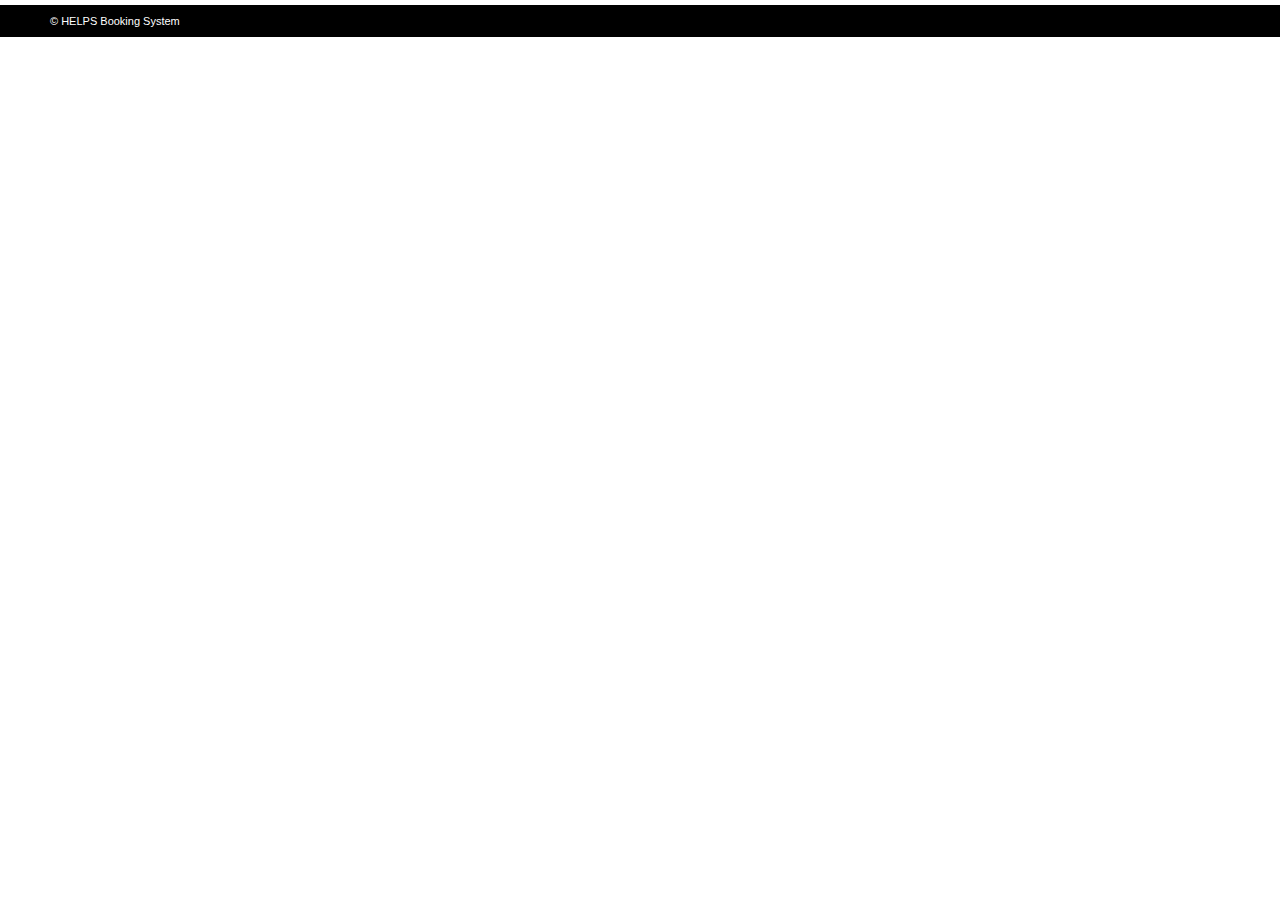
<file: WebContent/admin_footer.html>
<!DOCTYPE html>
<html>
<head>
<meta charset="UTF-8">
<title>Insert title here</title>
<link rel="stylesheet" href="css/adminMenu.css">
</head>
<body>
	<footer>
		<div class="footer-text">© HELPS Booking System</div>
	</footer>
</body>
</html>
</file>
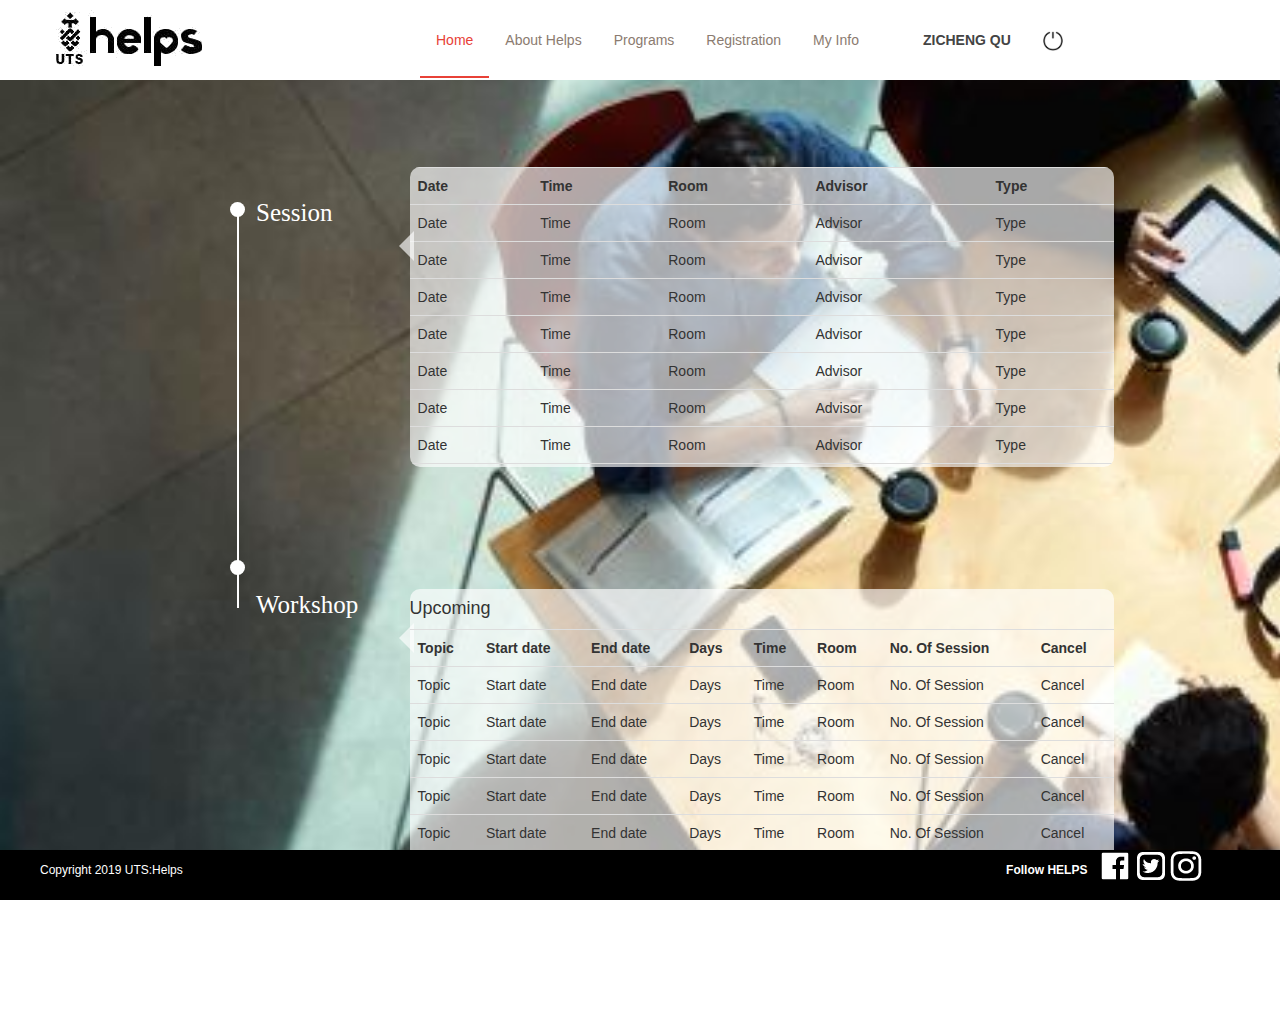
<file: WebContent/Bookings.html>
<!DOCTYPE html>
<html>
<head>
<meta charset="UTF-8">
<title>Bookings</title>
<link rel="shortcut icon" href="#" type="image/x-icon">
<link href="css/investorstyle.css" rel="stylesheet" type="text/css">
<link href="css/Bookings.css" rel="stylesheet"/>
<link rel="stylesheet" href="css/bootstrap.min.css">
<script src="js/jquery-1.7.1.min.js" type="text/javascript"></script>
<script type="text/javascript" src="js/bootstrap.min.js" ></script>
<script src="js/investorweb.js" type="text/javascript"></script>
<script src="js/Scroll.js" type="text/javascript"></script>
</head>
<body>
<div id="Header H2" >
			<div class="header_bg"></div>
			<div class="header_content">
				<a href="# class=" header_logo "><img id="uts_logo" src="img/uts_logo.png"></a>
				<div class="header_contentBlock ">
					<div class="header_ulBlock ">

						<a href="# " class="header_liBlock current ">Home</a> <!--http://www.rainbow.cn/web/investment/index?menuId=178-->

						<a href="# " class="header_liBlock ">About Helps</a>

						<a href="# " class="header_liBlock ">Programs</a>

						<a href="# " class="header_liBlock ">Registration</a>

						<a href="# " class="header_liBlock ">My Info</a>

						<a href="# " class="header_liBlock "></a>

						<a href="# " style="color:#444444;font-weight:600; " class="header_liBlock ">ZICHENG QU</a>

						<a href="# " class="header_liBlock "><img src="img/logoff.png" alt=" " width="20 " height="20 "></a>

						<div style="clear: both; "></div>
					</div>
					<div class="header_rightBlock ">
						<div class="header_wcWb ">
							<!-- <a href="javascript:; " class="header_wb "></a> <a href="javascript:; " class="header_wc "></a> -->
						</div>
						<div style="clear: both; "></div>
					</div>
				</div>
				<div style="clear: both; "></div>
			</div>
			<div class="header_onBlock " style="top:0px ">
				<div class="header_onBlockBg " style="display: none; "></div>

				<div class="header_onBlockBg " style="display: none; ">

					<div class="BlockBg "></div>

					<div class="header_onBlockIn ">
						<ul class="header_onList wid-2 ">

							<li><a href="# ">FAQ</a></li>

							<li><a href="# ">...</a></li>

							<li><a href="# ">...</a></li>

						</ul>
					</div>
				</div>

				<div class="header_onBlockBg " style="display: none; ">

					<div class="header_onBlockIn ">
						<ul class="header_onList wid-7 ">

						</ul>
					</div>
				</div>

				<div class="header_onBlockBg " style="display: none; ">

					<div class="BlockBg "></div>

					<div class="header_onBlockIn ">
						<ul class="header_onList wid-3 ">

							<li><a target="_blank " href="# ">...</a></li>

							<li><a target="_blank " href="# ">...</a></li>

							<li><a target="_blank " href="# ">...</a></li>

						</ul>
					</div>
				</div>

				<div class="header_onBlockBg " style="display: none; ">

					<div class="BlockBg "></div>

					<div class="header_onBlockIn ">
						<ul class="header_onList wid-4 ">

							<li><a href="# ">...</a></li>

							<li><a href="# ">Profile</a></li>

							<li><a href="# ">Bookings</a></li>

						</ul>
					</div>
				</div>

				<div class="header_onBlockBg " style="display: none; ">

					<div class="BlockBg "></div>

					<div class="header_onBlockIn ">
						<ul class="header_onList wid-5 ">

							<li><a href="# ">...</a></li>

							<li><a href="# ">...</a></li>

							<li><a target="_blank " href="# ">...</a></li>

							<li><a target="_blank " href="# ">...</a></li>

						</ul>
					</div>
				</div>

				<div class="header_onBlockBg " style="display: none; ">

					<div class="BlockBg "></div>

					<div class="header_onBlockIn ">
						<ul class="header_onList wid-6 ">

							<li><a href="# ">...</a></li>

							<li><a href="# ">...</a></li>

							<li><a href="# ">...</a></li>

							<li><a href="# ">...</a></li>

						</ul>
					</div>
				</div>

				<div class="header_onBlockBg " style="display: none; ">

					<div class="BlockBg "></div>

					<div class="header_onBlockIn ">
						<ul class="header_onList wid-8 ">

							<li><a href="# ">..</a></li>

							<li><a href="# ">..</a></li>

							<li><a href="# ">..</a></li>

							<li><a target="_blank " href="# ">..</a></li>

							<li><a target="_blank " href="# ">..</a></li>

							<li><a href="# ">..</a></li>

							<li><a href="# ">..</a></li>
							<li><a href="# ">..</a></li>
						</ul>
					</div>
				</div>

			</div>
		</div>
		
		<div id="wrapper">
		
		
		
	 
	 <div id="container">
		<div id="rec" class="rectangle"></div>
		<div id="cir1" class="circle"></div>
		<div id="cir2" class="circle"></div>
		
			<div id="seName">Session</div>
			 <div  id="Tri1" class="triangle-left"></div>
			<div id="session" class="box">
			
				<div class="auo">	
					<table align="center" width="500px" class="table table-hover">
						<tr align="left">
							<th>Date</th>
							<th>Time</th>
							<th>Room</th>
							<th>Advisor</th>
							<th>Type</th>
						</tr>
						<tr>
							<td>Date</td>
							<td>Time</td>
							<td>Room</td>
							<td>Advisor</td>
							<td>Type</td>
						</tr>
						<tr><td>Date</td><td>Time</td><td>Room</td><td>Advisor</td><td>Type</td></tr>
						<tr><td>Date</td><td>Time</td><td>Room</td><td>Advisor</td><td>Type</td></tr>
						<tr><td>Date</td><td>Time</td><td>Room</td><td>Advisor</td><td>Type</td></tr>
						<tr><td>Date</td><td>Time</td><td>Room</td><td>Advisor</td><td>Type</td></tr>
						<tr><td>Date</td><td>Time</td><td>Room</td><td>Advisor</td><td>Type</td></tr>
						<tr><td>Date</td><td>Time</td><td>Room</td><td>Advisor</td><td>Type</td></tr>
						<tr><td>Date</td><td>Time</td><td>Room</td><td>Advisor</td><td>Type</td></tr>
						<tr><td>Date</td><td>Time</td><td>Room</td><td>Advisor</td><td>Type</td></tr>
						<tr><td>Date</td><td>Time</td><td>Room</td><td>Advisor</td><td>Type</td></tr>
						<tr><td>Date</td><td>Time</td><td>Room</td><td>Advisor</td><td>Type</td></tr>
						<tr><td>Date</td><td>Time</td><td>Room</td><td>Advisor</td><td>Type</td></tr>
						<tr><td>Date</td><td>Time</td><td>Room</td><td>Advisor</td><td>Type</td></tr>
						<tr><td>Date</td><td>Time</td><td>Room</td><td>Advisor</td><td>Type</td></tr>
						<tr><td>Date</td><td>Time</td><td>Room</td><td>Advisor</td><td>Type</td></tr>
						<tr><td>Date</td><td>Time</td><td>Room</td><td>Advisor</td><td>Type</td></tr>
						<tr><td>Date</td><td>Time</td><td>Room</td><td>Advisor</td><td>Type</td></tr>
						<tr><td>Date</td><td>Time</td><td>Room</td><td>Advisor</td><td>Type</td></tr>
						<tr><td>Date</td><td>Time</td><td>Room</td><td>Advisor</td><td>Type</td></tr>
						<tr><td>Date</td><td>Time</td><td>Room</td><td>Advisor</td><td>Type</td></tr>
						<tr><td>Date</td><td>Time</td><td>Room</td><td>Advisor</td><td>Type</td></tr>
						<!--<c:forEach var="thisSession" items="${sessions }">
						  	<tr align="left">
							  	<td><fmt:formatDate type="date" value="${thisSession.date }" /></td>
							  	<%-- <td>${thisSession.endTime } - ${thisSession.startTime }</td>
							  	<td><fmt:formatDate pattern="HH:mm" value="${thisSession.startTime }" /></td>
							  	<td>${thisSession.room.roomLocation }</td>
							  	<td>${thisSession.advisorName }</td>
							  	<td>${thisSession.type }</td>
						 	</tr>
					  </c:forEach>-->
					</table>
				</div>
			</div> 
		
		
			<div id="wsName">Workshop</div>
			<div  id="Tri2" class="triangle-left"></div>
			<div id="workshop" class="box">
				<div class="auo">	
					
					<h4>Upcoming</h4>
					<table align="center" width="500px" class="table table-hover">
						<tr align="left">
							<th>Topic</th>
							<th>Start date</th>
							<th>End date</th>
							<th>Days</th>
							<th>Time</th>
							<th>Room</th>
							<th>No. Of Session</th>
							<th>Cancel</th>
						</tr>
						<tr>
							<td>Topic</td>
							<td>Start date</td>
							<td>End date</td>
							<td>Days</td>
							<td>Time</td>
							<td>Room</td>
							<td>No. Of Session</td>
							<td>Cancel</td>
						</tr>
						<tr><td>Topic</td><td>Start date</td><td>End date</td><td>Days</td><td>Time</td><td>Room</td><td>No. Of Session</td><td>Cancel</td></tr>
						<tr><td>Topic</td><td>Start date</td><td>End date</td><td>Days</td><td>Time</td><td>Room</td><td>No. Of Session</td><td>Cancel</td></tr>
						<tr><td>Topic</td><td>Start date</td><td>End date</td><td>Days</td><td>Time</td><td>Room</td><td>No. Of Session</td><td>Cancel</td></tr>
						<tr><td>Topic</td><td>Start date</td><td>End date</td><td>Days</td><td>Time</td><td>Room</td><td>No. Of Session</td><td>Cancel</td></tr>
						<tr><td>Topic</td><td>Start date</td><td>End date</td><td>Days</td><td>Time</td><td>Room</td><td>No. Of Session</td><td>Cancel</td></tr>
						<tr><td>Topic</td><td>Start date</td><td>End date</td><td>Days</td><td>Time</td><td>Room</td><td>No. Of Session</td><td>Cancel</td></tr>
						<tr><td>Topic</td><td>Start date</td><td>End date</td><td>Days</td><td>Time</td><td>Room</td><td>No. Of Session</td><td>Cancel</td></tr>
						<tr><td>Topic</td><td>Start date</td><td>End date</td><td>Days</td><td>Time</td><td>Room</td><td>No. Of Session</td><td>Cancel</td></tr>
						<tr><td>Topic</td><td>Start date</td><td>End date</td><td>Days</td><td>Time</td><td>Room</td><td>No. Of Session</td><td>Cancel</td></tr>
						<tr><td>Topic</td><td>Start date</td><td>End date</td><td>Days</td><td>Time</td><td>Room</td><td>No. Of Session</td><td>Cancel</td></tr>
						<!--<c:forEach var="workShop" items="${upcoming }">
						  	<tr align="left">
							  	<td>${workShop.name }</td>
							  	<td><fmt:formatDate pattern="dd-MM-yyyy HH:mm" value="${workShop.startDate }" /></td>
							  	<td><fmt:formatDate pattern="dd-MM-yyyy HH:mm" value="${workShop.endDate }" /></td>
							  	<td>${workShop.days }</td>
							  	<td>${workShop.placeAvailable }</td>
							  	<td>${workShop.room.roomLocation }</td>
							  	<td>${workShop.noOfSessions }</td>
							  	<td><input class="btn btn-primary btn-sm" type="button" value="Cancel" id="del_${workShop.workShopId}"/></td>
						 	</tr>
					 	</c:forEach>-->
					</table>
					
					<h4>Past</h4>
					<table align="center" width="500px" class="table table-hover">
						<tr align="left">
							<th>Topic</th>
							<th>Start date</th>
							<th>End date</th>
							<th>Days</th>
							<th>Time</th>
							<th>Room</th>
							<th>No. Of Session</th>
						</tr>
						<tr><td>Topic</td><td>Start date</td><td>End date</td><td>Days</td><td>Time</td><td>Room</td><td>No. Of Session</td></tr>
						<tr><td>Topic</td><td>Start date</td><td>End date</td><td>Days</td><td>Time</td><td>Room</td><td>No. Of Session</td></tr>
						<tr><td>Topic</td><td>Start date</td><td>End date</td><td>Days</td><td>Time</td><td>Room</td><td>No. Of Session</td></tr>
						<tr><td>Topic</td><td>Start date</td><td>End date</td><td>Days</td><td>Time</td><td>Room</td><td>No. Of Session</td></tr>
						<tr><td>Topic</td><td>Start date</td><td>End date</td><td>Days</td><td>Time</td><td>Room</td><td>No. Of Session</td></tr>
						<tr><td>Topic</td><td>Start date</td><td>End date</td><td>Days</td><td>Time</td><td>Room</td><td>No. Of Session</td></tr>
						<tr><td>Topic</td><td>Start date</td><td>End date</td><td>Days</td><td>Time</td><td>Room</td><td>No. Of Session</td></tr>
						<tr><td>Topic</td><td>Start date</td><td>End date</td><td>Days</td><td>Time</td><td>Room</td><td>No. Of Session</td></tr>
						<tr><td>Topic</td><td>Start date</td><td>End date</td><td>Days</td><td>Time</td><td>Room</td><td>No. Of Session</td></tr>
						<tr><td>Topic</td><td>Start date</td><td>End date</td><td>Days</td><td>Time</td><td>Room</td><td>No. Of Session</td></tr>
						<tr><td>Topic</td><td>Start date</td><td>End date</td><td>Days</td><td>Time</td><td>Room</td><td>No. Of Session</td></tr>
						<!--<c:forEach var="workShop" items="${past }">
						  	<tr align="left">
							  	<td>${workShop.name }</td>
							  	<td><fmt:formatDate pattern="yyyy-MM-dd HH:mm" value="${workShop.startDate }" /></td>
							  	<td><fmt:formatDate pattern="yyyy-MM-dd HH:mm" value="${workShop.endDate }" /></td>
							  	<td>${workShop.days }</td>
							  	<td>${workShop.placeAvailable }</td>
							  	<td>${workShop.room.roomLocation }</td>
							  	<td>${workShop.noOfSessions }</td>
						 	</tr>
					  </c:forEach>		-->
					</table>
					
					<!--<div class="hh">1</div>
					<div class="hh">2</div>
					<div class="hh">3</div>
					<div class="hh">4</div>
					<div class="hh">5</div>
					<div class="hh">6</div>
					<div class="hh">7</div>
					<div class="hh">8</div>
					<div class="hh">9</div>
					<div class="hh">10</div>
					<div class="hh">11</div>
					<div class="hh">12</div>-->
			
				</div> 
			</div>
			</div>

		</div>
			
		
		
		<div id="footer" >
    <div class="footer_content">
     <div class="footer_text" style="color:white;">Copyright  2019 UTS:Helps
     <span style="position:relative;line-height:40px;height:40px;font-weight:bold;color:white; margin-left: 820px;">Follow HELPS</span>
     </div>
     <span class="social-media-bar__menu" style="margin-left: 12px;">
              <a href="https://www.facebook.com/UTSHELPS/"><img class="icon" src="img/facebook.png"></a>
              <a href="https://twitter.com/uts_helps"><img class="icon" src="img/twitter.png"></a>
              <a href="https://www.instagram.com/utshelps/"><img class="icon" src="img/instagram.png"></a>
     </span>
    
    </div>
   </div> 
</body>
</html>
</file>
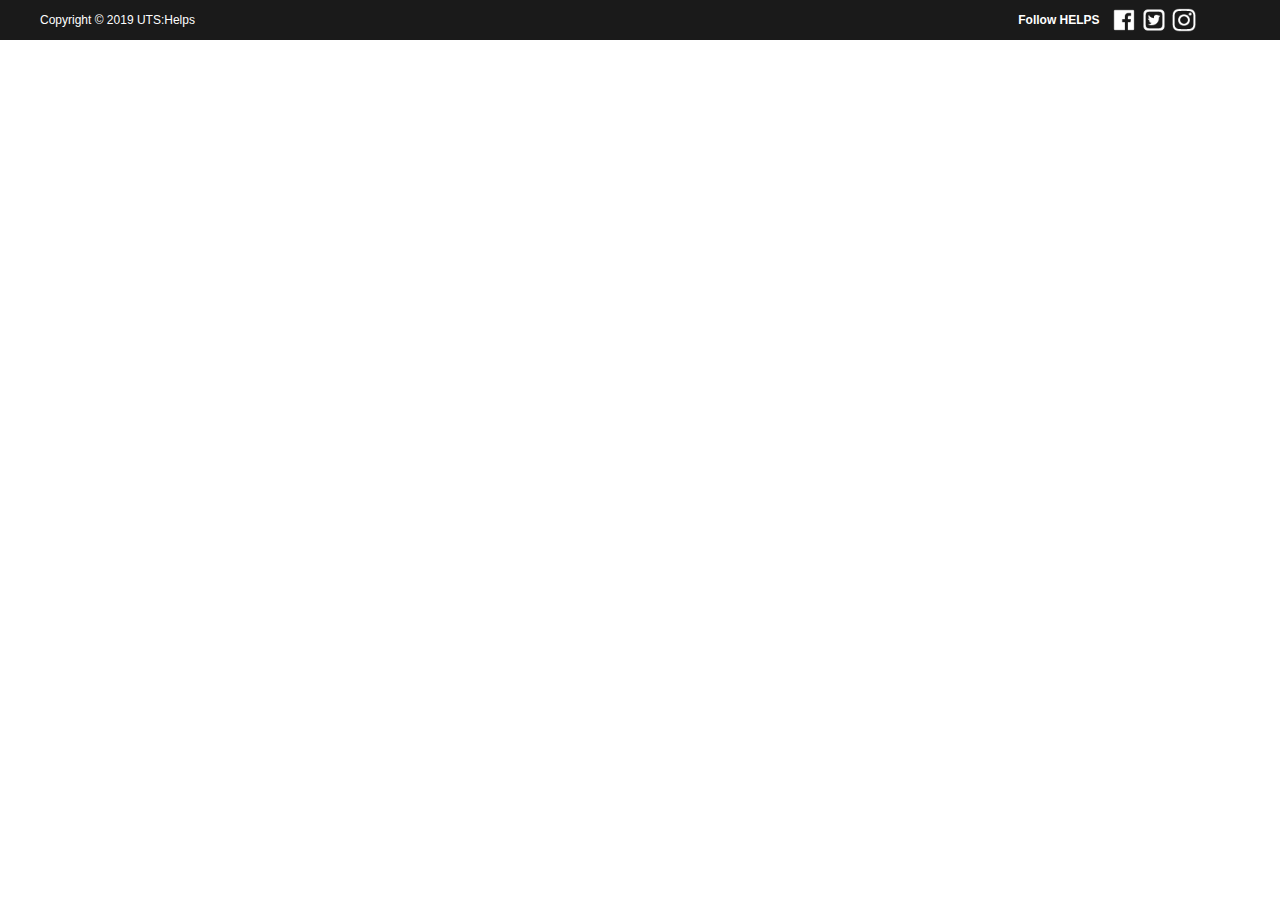
<file: WebContent/Footer.html>
<!DOCTYPE html>
<html>
	<head>
		<meta charset="UTF-8">
			<link href="css/style.css" rel="stylesheet" type="text/css">
				
			<script src="js/jquery-1.7.1.min.js" type="text/javascript"></script>
			<script src="js/investorweb.js" type="text/javascript"></script>
		<title></title>
	</head>
<body>
	<div class="Footer F2">
		<div class="footer_content">
			<div class="footer_text">Copyright © 2019 UTS:Helps 
				<span style="position:relative;line-height:40px;height:40px;font-weight:bold;color:white; margin-left: 820px;">Follow HELPS</span>
			</div>
			<span class="social-media-bar__menu" style="margin-left: 12px;">
	          	<a href="https://www.facebook.com/UTSHELPS/"><img class="icon" src="img/facebook.png"></a>
	          	<a href="https://twitter.com/uts_helps"><img class="icon" src="img/twitter.png"></a>
	          	<a href="https://www.instagram.com/utshelps/"><img class="icon" src="img/instagram.png"></a>
			</span>
		</div>
	</div>
</body>
</html>
</file>
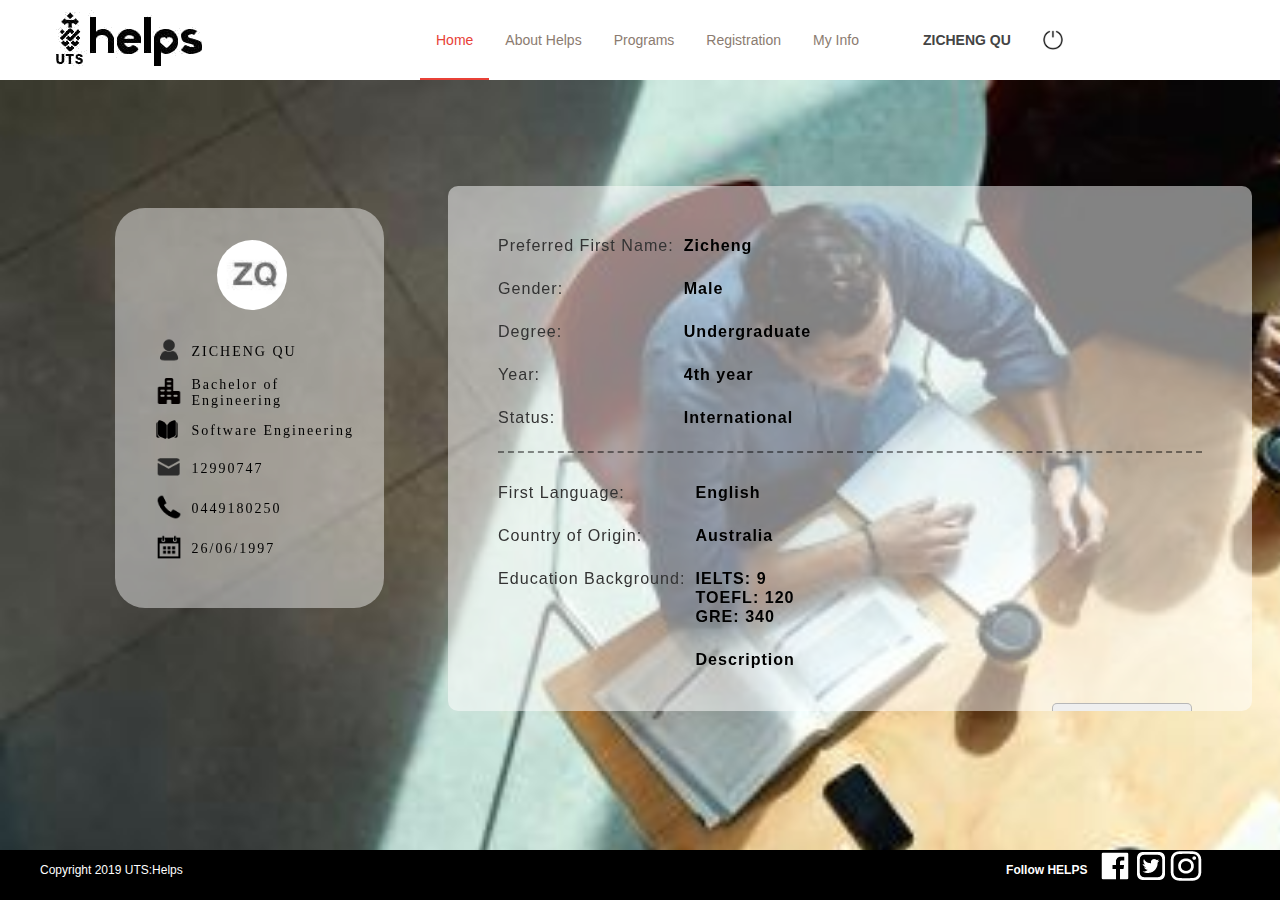
<file: WebContent/MyInfo.html>
<!DOCTYPE html>
<html>
<head>
<meta charset="UTF-8">
<title>My Information</title>
<script src="js/jquery-1.7.1.min.js" type="text/javascript"></script>
<link rel="shortcut icon" href="#" type="image/x-icon">
<link href="css/investorstyle.css" rel="stylesheet" type="text/css">
<link href="css/MyInfo.css" rel="stylesheet"/>
<script src="js/investorweb.js" type="text/javascript"></script>
<script src="js/MyInfo.js" type="text/javascript"></script>
<script src="js/Scroll.js" type="text/javascript"></script>
<script>
	$(function(){
		
	});
</script>
</head>
<body>

<div class="Header H2">
			<div class="header_bg"></div>
			<div class="header_content">
				<a href="# class=" header_logo "><img id="uts_logo" src="img/uts_logo.png"></a>
				<div class="header_contentBlock ">
					<div class="header_ulBlock ">

						<a href="# " class="header_liBlock current ">Home</a> <!--http://www.rainbow.cn/web/investment/index?menuId=178-->

						<a href="# " class="header_liBlock ">About Helps</a>

						<a href="# " class="header_liBlock ">Programs</a>

						<a href="# " class="header_liBlock ">Registration</a>

						<a href="# " class="header_liBlock ">My Info</a>

						<a href="# " class="header_liBlock "></a>

						<a href="# " style="color:#444444;font-weight:600; " class="header_liBlock ">ZICHENG QU</a>

						<a href="# " class="header_liBlock "><img style="padding-top: 30px; " src="img/logoff.png" alt=" " width="20 " height="20 "></a>

						<div style="clear: both; "></div>
					</div>
					<div class="header_rightBlock ">
						<div class="header_wcWb ">
							<!-- <a href="javascript:; " class="header_wb "></a> <a href="javascript:; " class="header_wc "></a> -->
						</div>
						<div style="clear: both; "></div>
					</div>
				</div>
				<div style="clear: both; "></div>
			</div>
			<div class="header_onBlock " style="top:0px ">
				<div class="header_onBlockBg " style="display: none; "></div>

				<div class="header_onBlockBg " style="display: none; ">

					<div class="BlockBg "></div>

					<div class="header_onBlockIn ">
						<ul class="header_onList wid-2 ">

							<li><a href="# ">FAQ</a></li>

							<li><a href="# ">...</a></li>

							<li><a href="# ">...</a></li>

						</ul>
					</div>
				</div>

				<div class="header_onBlockBg " style="display: none; ">

					<div class="header_onBlockIn ">
						<ul class="header_onList wid-7 ">

						</ul>
					</div>
				</div>

				<div class="header_onBlockBg " style="display: none; ">

					<div class="BlockBg "></div>

					<div class="header_onBlockIn ">
						<ul class="header_onList wid-3 ">

							<li><a target="_blank " href="# ">...</a></li>

							<li><a target="_blank " href="# ">...</a></li>

							<li><a target="_blank " href="# ">...</a></li>

						</ul>
					</div>
				</div>

				<div class="header_onBlockBg " style="display: none; ">

					<div class="BlockBg "></div>

					<div class="header_onBlockIn ">
						<ul class="header_onList wid-4 ">

							<li><a href="# ">...</a></li>

							<li><a href="# ">Profile</a></li>

							<li><a href="# ">Bookings</a></li>

						</ul>
					</div>
				</div>

				<div class="header_onBlockBg " style="display: none; ">

					<div class="BlockBg "></div>

					<div class="header_onBlockIn ">
						<ul class="header_onList wid-5 ">

							<li><a href="# ">...</a></li>

							<li><a href="# ">...</a></li>

							<li><a target="_blank " href="# ">...</a></li>

							<li><a target="_blank " href="# ">...</a></li>

						</ul>
					</div>
				</div>

				<div class="header_onBlockBg " style="display: none; ">

					<div class="BlockBg "></div>

					<div class="header_onBlockIn ">
						<ul class="header_onList wid-6 ">

							<li><a href="# ">...</a></li>

							<li><a href="# ">...</a></li>

							<li><a href="# ">...</a></li>

							<li><a href="# ">...</a></li>

						</ul>
					</div>
				</div>

				<div class="header_onBlockBg " style="display: none; ">

					<div class="BlockBg "></div>

					<div class="header_onBlockIn ">
						<ul class="header_onList wid-8 ">

							<li><a href="# ">..</a></li>

							<li><a href="# ">..</a></li>

							<li><a href="# ">..</a></li>

							<li><a target="_blank " href="# ">..</a></li>

							<li><a target="_blank " href="# ">..</a></li>

							<li><a href="# ">..</a></li>

							<li><a href="# ">..</a></li>
							<li><a href="# ">..</a></li>
						</ul>
					</div>
				</div>
			</div>
		</div>
		
		
<div id="wrapper">
	<div id="left">
		<img id="profile" src="img/profile.jpg" />
		<table id="fixedInfo" >
			<tr>
				<td class="cell">
					<img  src="img/name.png"/>
				</td >
				<td id="name" class="cell"> ZICHENG QU</td>
			</tr>
			
			<tr>
				<td class="cell">
					<img  src="img/faculty.png"/>
				</td>
				<td id="faculty" class="cell"> Bachelor of Engineering</td>
			</tr>
			<tr>
				<td class="cell">
					<img  src="img/course.png"/></td>
				<td id="course" class="cell"> Software Engineering</td>
			</tr>
			<tr>
				<td class="cell">
					<img  src="img/email.png"/>
				</td>
				<td id="email" class="cell"> 12990747</td>
			</tr>
			<tr>
				<td class="cell">
					<img src="img/mobile.png"/>
				</td>
				<td id="mobile" class="cell"> 0449180250</td>
			</tr>
			<tr>
				<td class="cell">
					<img src="img/DOB.png"/>
				</td>
				<td id="DOB" class="cell"> 26/06/1997</td>
			</tr>
		</table>		  
	</div>

	<div id="right" class="box">
		<div class="auo">
			<table border="0">
				<tr>
					<td><span class="title">Preferred First Name: </span></td>
					<td><input id="e_name" style="display: none;" /><span id="v_name">Zicheng</span></td>
				</tr>
				<tr>
					<td><span class="title">Gender: </span></td>
					<td>
						<div id="e_gender" style="display: none;">
							<input type="Radio" name="e_gender" id="e_gendeMF" value="Male"/> M (male)&nbsp;&nbsp;
							<input type="Radio" name="e_gender" id="e_genderF" value="Female"/> F (female)&nbsp;&nbsp;
							<input type="Radio" name="e_gender" id="e_genderX" value="X"/> X (unspecified)
						</div>
						<span id="v_gender">Male</span>
					</td>
				</tr>
				<tr>
					<td><span class="title">Degree: </span></td>
					<td>
						<div id="e_degree" style="display: none;">
							<input type="Radio" name="e_degree" value="Undergraduate" id="e_degreeUG"/> Undergraduate
							<input type="Radio" name="e_degree" value="Postgraduate" id="e_degreePG"/> Postgraduate
						</div>
						<span id="v_degree">Undergraduate</span>
					</td>
				</tr>
				<tr>
					<td><span class="title">Year: </span></td>
					<td>
						<select name="e_year" id="e_year" style="display: none;">
							<option value="1st" >1st<!--<sup>th</sup> year--></option>
							<option value="2nd" >2nd</option>
							<option value="3rd" >3rd</option>
							<option value="4th" >4th</option>
							<option value="5th" >5th</option>
						</select>
						<span id="v_year">4th</span><span> year</span>
					</td>
				</tr>
				<tr>
					<td><span class="title">Status: </span></td>
					<td>
						<div id="e_status" style="display: none;">
							<input type="Radio" name="e_status" id="e_statusP" value="Permanent" /> Permanent&nbsp;
							<input type="Radio" name="e_status" id="e_statusU" value="International" /> International
						</div>
						<span id="v_status">International</span>
					</td>
				</tr>
				</table>
				<!-- - - - - - - - - - - - - - -->
				<div id="division"></div>
				<!-- - - - - - - - - - - - - - -->
				<table border="0">
				<tr>
					<td><span class="title">First Language: </span></td>
					<td>
						<select name="e_language" id="e_language" style="display: none;">
							<option value="Chinese (Madrian)" >Chinese (Madrian)</option>
							<option value="Chinese (Tranditional)" >Chinese (Tranditional)</option>
							<option value="English" >English</option>
						</select>
						<span id="v_language"> English</span>
					</td>
				</tr>
				<tr>
					<td><span class="title">Country of Origin: </span></td>
					<td>
						<select name="e_origin" id="e_origin" style="display: none;">
							<option value="China" >China</option>
							<option value="Australia" >Australia</option>
							<option value="England" >England</option>
						</select>
						<span id="v_origin"> Australia</span>
					</td>
				</tr>
				<tr>
					<td valign="top"><span id="educationBackground" class="title">Education Background: </span></td>
					<td>
						<span id="va_ielts">IELTS: </span>
						<input id="e_ielts" style="display: none;" placeholder="Mark"/>
						<span style="display: inline-block;" id="v_ieltsMark">9</span>
						</br>
						<span id="va_toefl">TOEFL: </span>
						<input id="e_toefl" style="display: none;" placeholder="Mark"/>
						<span id="v_toeflMark">120</span>
						</br>
						<span id="va_gre">GRE: </span>
						<input id="e_gre" style="display: none;" placeholder="Mark"/>
						<span id="v_greMark">340</span>
					</td>
					<td>
						
					</td>
				
				</tr>
				<tr>
					<td></td>
					<td>
						<textarea id="e_background" placeholder="Other" style="display: none;"></textarea>
						<span id="v_background">Description</span>
					</td>
				</tr>					
			</table>
			<div id="tips">
				<span style="font-weight: bold;">TIPS: </span>
				<span>When you submit your writing to us, we will use it (after removing any of your personal details) for education or research purpose. Is this okay for you.</span>&nbsp;&nbsp;&nbsp;&nbsp;
				<input type="Radio" name="e_tips" id="e_tipsY" value="Yes" />&nbsp;Yes&nbsp;&nbsp;
				<input type="Radio" name="e_tips" id="e_tipsN" value="No" />&nbsp;No
			</div>	

			<input type="button" id="edit" value="EDIT" class="button"/>
			<input type="button" id="save" value="SAVE" class="button"/>
			
<!-- 
				<div class="hh">1</div>
				<div class="hh">2</div> -->

		</div>
	</div>
</div> 

   	<div id="footer" >
    	<div class="footer_content">
     		<div class="footer_text" style="color:white;">Copyright  2019 UTS:Helps
    			 <span style="position:relative;line-height:40px;height:40px;font-weight:bold;color:white; margin-left: 820px;">Follow HELPS</span>
     		</div>
     		<span class="social-media-bar__menu" style="margin-left: 12px;">
              	<a href="https://www.facebook.com/UTSHELPS/"><img class="icon" src="img/facebook.png"></a>
              	<a href="https://twitter.com/uts_helps"><img class="icon" src="img/twitter.png"></a>
              	<a href="https://www.instagram.com/utshelps/"><img class="icon" src="img/instagram.png"></a>
     		</span>
    	</div>
   	</div> 
</body>
</html>
</file>
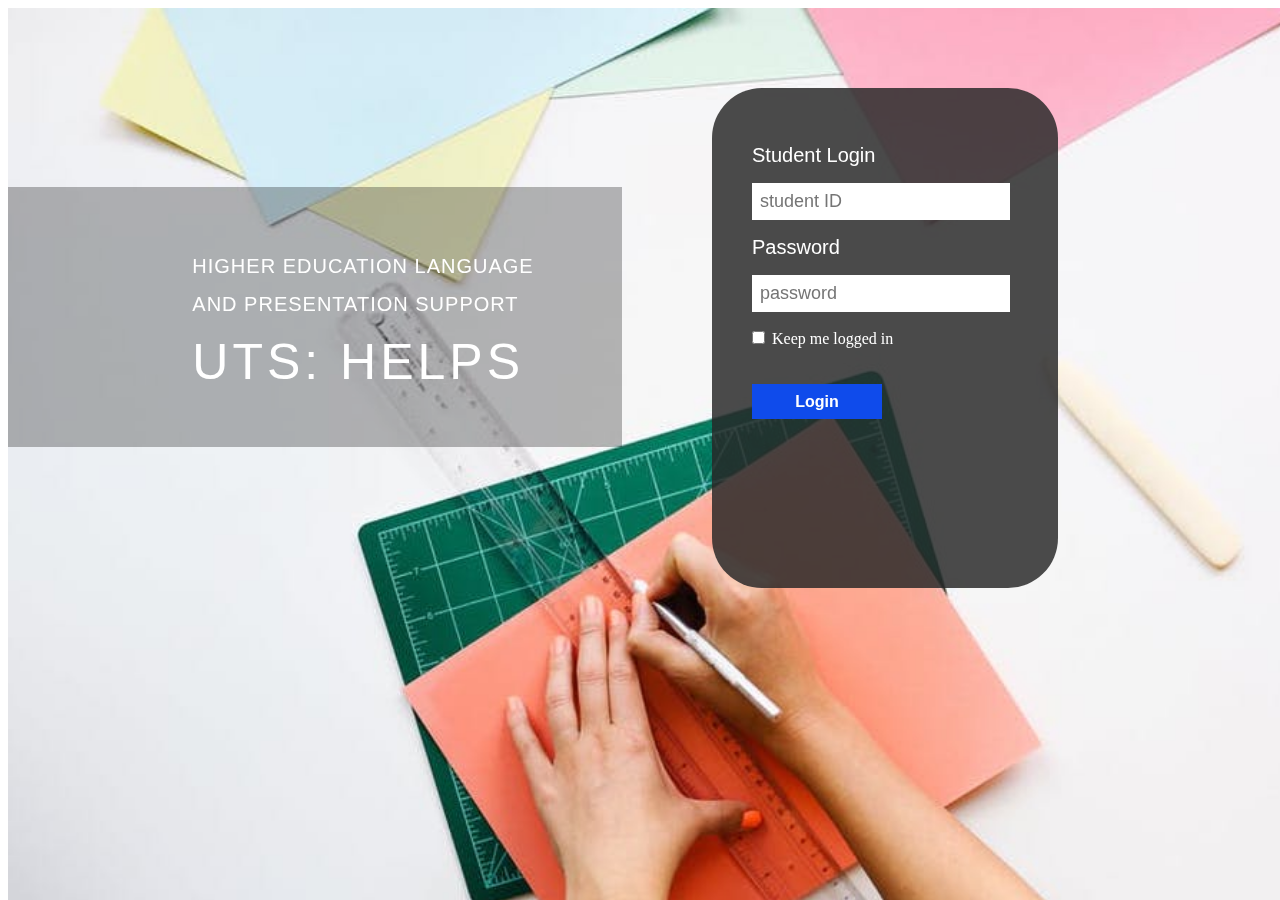
<file: WebContent/stu_login.html>
<!DOCTYPE html>
<html>
<head>
<meta charset="UTF-8">
<title>HELPS booking system</title>
 
<link href="css/login.css" rel="stylesheet"
	type="text/css">
<script type="text/javascript" src="js/jquery-1.7.1.min.js"></script>
<script type="text/javascript">
	$(function(){
		var msg = "${sessionScope.msg}";
		if(msg!=""){
			//alert(msg);
		}
	});
</script>
</head>
	<body>
		<header>
	

		 <div class="header .logo"></div>
	        
	        

	    </header> 
	    <div id="wrapper">
	    <header>

	    	<div id="left_content">
	    		<div id="text_small">HIGHER EDUCATION LANGUAGE<br>AND PRESENTATION SUPPORT</div>
	    		<div id="text_big">UTS: HELPS</div>		
	    	</div>
	    	<div id="login" class="animate form">
	                <form action="StuLogin" method="post">
	                    <p>
	                        <label for="username" class="uname"> Student Login</label>
	                    </p>
	                         <input id="username" name="username" required="required" type="text"
	                                    placeholder="student ID" />
	                    <p>
	                        <label for="password" class="youpasswd"> Password </label>
	                    </p>
	                        <input id="password" name="password" required="required" type="password"
	                                    placeholder="password" />
	
	                    <p class="keeplogin">
	                        <input type="checkbox" name="loginkeeping" id="loginkeeping" value="loginkeeping" />
	                        <span style="color: white; margin-top: 10px;">Keep me logged in</span>
	                    </p>
	                            <!--<p class="login button">
	                                <a href="http://cookingfoodsworld.blogspot.in/" target="_blank">Log in</a>
	                                 change url to next page
	                            </p>-->
	                    <input id="button" type="submit" value="Login"></>
	                </form>
	            </div>
	        </div>
	    </div>
	</body>


<!-- <body>
    <div class="container">
        <header>
            <h1>
            <a herf="https://www.uts.edu.au/current-students/support/helps">UTS:HELPS</a></h1>
        </header>
        Body>
        <section>
            <div id="container_demo">
                hidden anchor to stop jump http://www.css3create.com/Astuce-Empecher-le-scroll-avec-l-utilisation-de-target#wrap4 
                <div id="wrapper">
                    <div id="login" class="animate form">
                        <form action="StuLogin" method="post">
                            <h1>Log in</h1>
                            <p>
                                <label for="username" class="uname"> Your email or username </label>
                                <input id="username" name="username" required="required" type="text"
                                    placeholder="myusername or mymail@mail.com" />
                            </p>
                            <p>
                                <label for="password" class="youpasswd"> Your password </label>
                                <input id="password" name="password" required="required" type="password"
                                    placeholder="eg. X8df!90EO" />
                            </p>
                            <p class="keeplogin">
                                <input type="checkbox" name="loginkeeping" id="loginkeeping" value="loginkeeping" />
                                <label for="loginkeeping">Keep me logged in</label>
                            </p>
                            <p class="login button">
                                <a href="http://cookingfoodsworld.blogspot.in/" target="_blank">Log in</a>
                                 change url to next page
                            </p>
                            <input type="submit" value="Login"></>
                        </form>
                    </div>
                </div>
            </div>
        </section>
    </div>
    Footer
</body> -->
</html>
</file>
<file: WebContent/css/adminMenu.css>
@charset "UTF-8";
body{
	
	margin: 0;
	padding: 0;
	font-family: Microsoft Yahei, Verdana, Arial, Helvetica, sans-serif;
}
header{
	position: relative;
	top: 0;
	left: 0;
	padding-top: 0 50px;
	padding-bottom: 0 50px;
	width: 100%;
	height: auto;
	box-sizing: border-box;
}

header .logo{
	padding: 15px;
	padding-left: 50px;
	height: 65px;
}

header nav{
	background: black;
	padding: 25px;
}

header nav ul{
	margin: 0;
	padding: 0;
	display: flex;
}

header nav ul li{
	list-style: none;
	position: relative;
}

header nav ul li ul{
	position: absolute;
	left: 0;
	background: black;
	display: none;
}

header nav ul li ul .tri{
	height:0px; 
	width:0px;
	margin-left: 65px;
	margin-top: -15px;
  	border-bottom:15px solid black;
  	border-left:10px solid transparent;
  	border-right:10px solid transparent;
}

 header nav ul li:hover ul{
	display: block;
	margin-top: 40px;
}

header nav ul li ul li{
	display: block;
	width: 200px;
	margin: 20px;
}

header nav ul li a{
	text-decoration: none;
	color: white;
	font-size: 17px;
	padding-left: 45px;
	padding-right: 25px;
	padding-bottom: 40px;
}
header nav ul li ul li a{
	font-size: 14px;
	padding-left: 25px;
	padding-bottom: 15px;
}

header nav ul li a:hover, header nav ul li a.active{
	color: #0f4beb;
	background-color: transparent;																																																																																																						;
}

.menu-toggle{
	width: 30px;
	float: right;
	cursor: pointer;
	display: none;
}

footer{
	float: left;
	height: auto;
	background-color: black;
	color: white;
	font-size: 11px;
	margin-top: 5px;
	padding-left: 50px;
	padding-top: 10px;
	padding-bottom: 10px;
	bottom:0px;
	width: 100%;
}
</file>
<file: WebContent/css/Bookings.css>
@charset "UTF-8";
.box {
   
    width: 55%;
    height: 40%;
    overflow: auto;
    
}

.auo {
	width: 100%;
	height: 300px;
	
	
}

.hh {
	width: 100%;
	height: 100px;
	text-align: center;
	border-radius: 30px;
}

#seName
{
	 margin-left:20%;
	 padding-top:9%;
	 font-family:Helvetica Neue;
	font-weight:500;
	font-size:25px;
	color:white;
	 position: relative;

	
}

/* #seTri{
	margin-left:25%;
} */


#session{
	position:relative;
	display:inline-block;
	border-radius: 10px;
	width:55%;
	height:40%;
	margin-left: 32%;
    margin-top: -5%;
	background-color: rgba(255, 255, 255, 0.65);

	
}



#wsName{
	margin-left:20%;
	 padding-top:9%;
	 font-family:Helvetica Neue;
	font-weight:500;
	font-size:25px;
	color:white;
	 position: relative;
}

#workshop{
	position:relative;
	display:inline-block;
	border-radius: 10px;
	width:55%;
	height:40%;
	   margin-left: 32%;
	   margin-bottom:10%;
    margin-top: -5%; 
	background-color: rgba(255, 255, 255, 0.65);
	
	
}

#container{
	position:relative;
	width:100%;
	height:100%;
}
#Tri1{
	position:absolute;
	margin-top:0%;
	margin-left:30%;
	z-index:100;
	
}

#Tri2{
	position:relative;;
	margin-top:0%;
	margin-left:29.98%;
}

#rec{
	position:absolute;;
	margin-top:10%;
	margin-left:18.5%;
}

#cir1{
	position:absolute;;
	margin-top:9.5%;
	margin-left:18%;
}

#cir2{
	position:absolute;;
	margin-top:37.5%;
	margin-left:18%;
}

.triangle-left {
	
     width: 0;
     height: 0;
     border: 15px solid transparent;
    border-right: 15px solid rgba(255, 255, 255, 0.65);
    
 }
 
 .rectangle {
			width: 2px;
			height: 400px;
			background: #ffffff;
		}

.circle {
			background: #ffffff;
			height: 15px;
			width: 15px;			
			-moz-border-radius: 25px;
			-webkit-border-radius:25px;
			border-radius: 25px;
		}


#wrapper{
   width: 100%;
   height: 100%;
 
 background: url(../img/pic1.jpg) no-repeat; 
   background-size: cover; 
   background-attachment:fixed 

}

#Header H2
{
	position:fixed;
	top:0;
	z-index:200;
}
#footer{
	position:fixed;
	
	margin-top: 5%; 
	z-index: 100;
    width: 100%;
    height: 50px;
    bottom:0;
    left:0;
 	background-color:black;     
}
</file>
<file: WebContent/css/MyInfo.css>
@charset "UTF-8";
*{
	padding: 0;
	margin: 0;
}
.box {
	margin-left:35%;
	margin-top:-33%;
	width:55%;
	height:52%;
	overflow: auto;
	background-color: #ffffff60;
	margin: auto;
}

.auo {
	width: 100%;
	height: auto;
}

.hh {
	width: 100%;
	height: 50px;
	text-align: center;
}

#wrapper{
   width: 100%;
   height: 1000px;
   background: url(../img/pic1.jpg) no-repeat; 
   background-size: cover;
   position: fixed;

}

#left{
	position:relative;
	border-radius: 30px;
	width:21%;
	height:40%;
	display:inline-block;
	margin-top:10%;
	margin-left:9%;
	background-color: #ffffff70;
} 

#left td{
	letter-spacing: 2px;
}

#left tr img{
	width: 26px;
}

#profile{
	position:relative;
	margin-top:12%;
	margin-left:38%;
	border-radius:50%;
	width:70px;	
}

#fixedInfo{
	position:relative;
	margin-top:5%;
	margin-left:15%;
	font-family:Helvetica Neue;
	font-weight:500;		
}

#fixedInfo .cell{
	padding-top:10px;	
	padding-right:10px;
}

#right{
	position:relative;
	display:inline-block;
	border-radius: 10px;
	width:55%;
	height:45%;
	margin-left:35%;
	margin-top:-33%;
	padding: 50px 50px 25px 50px;
	background-color: #FFFFFF80;	
}

#right td{
	font-weight: 500;
	font-size: 115%;
	padding-bottom: 24px;
	padding-right: 10px;
	letter-spacing: 1px;
}

#right td .title{
	color: #333333;
	font-weight: 500;
}

tr td input{
	outline-style: none;
	background-color: transparent;
	border: none;
	border-bottom: 0.2px solid black;
	padding: 4px;

	font-size: 16px;
	letter-spacing: 1.5px;
	text-align: center;
}

tr td input:focus {
	border-bottom: 0.5px solid red;
	padding: 4px;
}

tr td select{
	border: none;
	border-bottom: 1px solid black;
	background: transparent;
	font-size: 16px;
	letter-spacing: 1.5px;
	-moz-border-radius:0px;  
    -webkit-border-radius:0px;  
    border-radius:0px;
}

td span{
	color: black;
	font-weight: 600;
}

input[type="radio" i]{
	background-color: #fff;
}

input[type="radio" i]:checked{
	/*background: red;
    border-radius: 100%;
    content: "";
    display: inline-block;
    transition: border-color .3s;
    */
}

#division{
	padding-bottom: 30px;
	width: 100%;
	border-top: 2px dashed #00000070;
}

textarea{
	width: 380px;
	height: 150px;
	border-radius: 2px;
	padding: 10px;
	border: 1px solid grey;
	letter-spacing: 2px;
	font-size: 13px;
	background: #ffffff;

}

#tips{
	font-size: 112%;
	color: #404040;
	letter-spacing: 1px;
	line-height: 25px;
	margin: 30px 0 30px 0;
	display: none;
}

.button{
	margin: 10px;
    padding: 8px 10px;
	width: 140px;

	border: 1px solid #70707070;
	border-radius: 5px;
    color: red;
    text-align: center;
    text-decoration: none;
    display: inline-block;
    font-size: 14px;
    letter-spacing: 2px;
    /*font-weight: bold;*/
    float: right;
}

.button:hover, active{
	color: red;
	font-weight: bold;
	border: 1px solid #707070;
}

#footer{
	position:fixed;
	/* margin-top: 5%; */
    width: 100%;
    height: 50px;
    bottom:0;
    left:0;
    z-index: 100;
 	background-color:black;        
}
</file>
<file: WebContent/css/login.css>
header .logo{
	padding: 15px;
	/*padding-bottom: 15px;*/
	height: 65px;
}

#wrapper{
   width: 100%;
   height: 100%;
   background: url(../img/bg.jpg) no-repeat;
   background-size: cover;
   position: fixed;
   overflow: hidden;
}

#wrapper #left_content{
	/* margin-top: 200px; */
	/* width: 720px; */
	margin-top: 14%;
	width: 48%;
	height: 260px;
	background-color: #00000047;
	float: left;
}

#wrapper #left_content #text_small{
	padding-top: 60px;
	/* padding-left: 220px; */
	padding-left: 30%;
	font-family: sans-serif;
	font-size: 20px;
	letter-spacing: 1px;
	line-height: 38px;
	color: white;
}

#wrapper #left_content #text_big{
	padding-top: 10px;
	/* padding-left: 220px; */
	padding-left: 30%;
	font-family: sans-serif;
	font-size: 50px;
	letter-spacing: 4px;
	color: white;
}

#wrapper #login{
	border-radius: 50px;
	/* width: 390px; */
	width: 27%;
	height: 460px;
	background-color: #272727d4;
	/* margin-left: 780px; */
	margin-left: 55%;
	padding-top: 40px;
	margin-top: 80px;
	position: absolute;
}

#wrapper #login label{
	padding-top: 30px;
	padding-left: 40px;
	font-family: sans-serif;
	font-size: 20px;
	color: white;
}

#wrapper #login input{
	border-color: transparent;
	caret-color: #0f4beb;
	font-size: 18px;
	padding: 6px;
}

#wrapper #login #username, #password, #loginkeeping{
	/*padding: 2px;*/
	margin-left: 40px;	
}

#wrapper #login #username, #password{
	width: 70%;
}

#wrapper #login #button{
	background-color: #0f4beb;
	margin-left: 40px;	
	width: 130px;
	height: 35px;
	border-color: transparent;
	color: white;
	font-size: 16px;
	font-weight: 550;
	margin-top: 20px;
}

/* @font-face {
font-family: 'Raleway', sans-serif;
}
CSS reset
body,div,dl,dt,dd,ul,ol,li,h1,h2,h3,h4,h5,h6,pre,form,fieldset,input,textarea,p,blockquote,th,td {
margin:0;
padding:0;
}
html,body {
margin:0;
padding:0;
height: 100%;
}
table {
border-collapse:collapse;
border-spacing:0;
}
fieldset,img {
border:0;
}
address,caption,cite,code,dfn,th,var {
font-style:normal;
font-weight:normal;
}
ol,ul {
list-style:none;
}
caption,th {
text-align:left;
}
h1,h2,h3,h4,h5,h6 {
font-size:100%;
font-weight:normal;
}
q:before,q:after {
content:'';
}
abbr,acronym { border:0;
}
article, aside, details, figcaption, figure,
footer, header, hgroup, menu, nav, section {
display: block;
}
General Demo Style
body{
font-family: Cambria, Palatino, "Palatino Linotype", "Palatino LT STD", Georgia, serif;
background: #fff url(../images/bg.jpg) repeat top left;
font-weight: 400;
font-size: 15px;
color: #1d3c41;
overflow-y: scroll;
}
a{
color: #333;
text-decoration: none;
}
.container{
width: 100%;
height: 100%;
position: relative;
text-align: center;

}
.clr{
clear: both;
}
.container > header{
padding: 20px 30px 10px 30px;
margin: 0px 20px 10px 20px;
position: relative;
display: block;
text-shadow: 1px 1px 1px rgba(0,0,0,0.2);
text-align: center;
}
.container > header h1{
font-family: 'Raleway', sans-serif;
font-size: 35px;
line-height: 35px;
position: relative;
color:#FFFFFF;
padding: 0px 0px 5px 0px;
font-weight:600;
}
.container > header h1 span{
color: #7cbcd6;
text-shadow: 0px 1px 1px rgba(255,255,255,0.8);
}
.container > header h2{
font-size: 16px;
font-style: italic;
color: #2d6277;
text-shadow: 0px 1px 1px rgba(255,255,255,0.8);
}
Header Style
.codrops-top{
line-height: 24px;
font-size: 11px;
background: rgba(255, 255, 255, 0.4);
text-transform: uppercase;
z-index: 9999;
position: relative;
box-shadow: 1px 0px 2px rgba(0,0,0,0.2);
}
.codrops-top a{
padding: 0px 10px;
letter-spacing: 1px;
color: #333;
text-shadow: 0px 1px 1px #fff;
display: block;
float: left;
}
.codrops-top a:hover{
background: #fff;
}
.codrops-top span.right{
float: right;
}
.codrops-top span.right a{
float: left;
display: block;
}

.codrops-demos{
text-align:center;
display: block;
padding: 14px;
}
.codrops-demos span{
display: inline-block;
padding-right: 15px;
text-shadow: 1px 1px 1px rgba(255, 255, 255, 0.8);
}
.codrops-demos a,
.codrops-demos a.current-demo,
.codrops-demos a.current-demo:hover{
display: inline-block;
font-style: italic;
font-size: 12px;
padding: 3px 5px;
margin: 0px 3px;
font-weight: 800;
box-shadow: 1px 1px 1px rgba(0,0,0,0.05) inset;
color: #fff;
text-shadow: 1px 1px 1px rgba(0,0,0,0.1);
background: rgba(104,171,194,0.5);
}
.codrops-demos a:hover{
background: #4fa2c4;
}
.codrops-demos a.current-demo,
.codrops-demos a.current-demo:hover{
color: rgba(104,171,194,1);
background: rgba(255,255,255,0.9);
box-shadow: 0px 1px 1px rgba(0,0,0,0.1);
}

remove codrops styles and reset the whole thing
@import
url('https://fonts.googleapis.com/css?family=Raleway:100,100i,200,200i,300,300i,400,400i,500,500i,600,600i,700,700i,800,800i,900,900i');
body{background:url("../img/11.jpg");
background-attachment:fixed;
background-size:cover;
}
#container_demo{
text-align: left;
margin: 0;
padding: 0;
margin: 0 auto;
font-family: 'Raleway', sans-serif;
}

a.hiddenanchor{
display: none;
}
* The wrapper that will contain our two forms *
#wrapper{
width: 60%;
margin-top: 20px;
margin-left: 60%;
width: 500px;
position: relative;
}
*** Styling the form elements *

*** general text styling ***
#wrapper a{
color: rgb(95, 155, 198);
text-decoration: underline;
}

#wrapper h1{
font-size: 48px;
color: rgb(6, 106, 117);
padding: 2px 0 10px 0;
font-family: 'FranchiseRegular','Arial Narrow',Arial,sans-serif;
font-weight: bold;
text-align: center;
padding-bottom: 30px;
}
* For the moment only webkit supports the background-clip:text;
#wrapper h1{
background: -webkit-repeating-linear-gradient(-45deg,
rgb(18, 83, 93) ,
rgb(18, 83, 93) 20px,
rgb(64, 111, 118) 20px,
rgb(64, 111, 118) 40px,
rgb(18, 83, 93) 40px);
-webkit-text-fill-color: transparent;
-webkit-background-clip: text;
}
#wrapper h1:after{
content: ' ';
display: block;
width: 100%;
height: 2px;
margin-top: 10px;
background: -moz-linear-gradient(left, rgba(147,184,189,0) 0%, rgba(147,184,189,0.8) 20%, rgba(147,184,189,1) 53%,
rgba(147,184,189,0.8) 79%, rgba(147,184,189,0) 100%);
background: -webkit-gradient(linear, left top, right top, color-stop(0%,rgba(147,184,189,0)),
color-stop(20%,rgba(147,184,189,0.8)), color-stop(53%,rgba(147,184,189,1)), color-stop(79%,rgba(147,184,189,0.8)),
color-stop(100%,rgba(147,184,189,0)));
background: -webkit-linear-gradient(left, rgba(147,184,189,0) 0%,rgba(147,184,189,0.8) 20%,rgba(147,184,189,1)
53%,rgba(147,184,189,0.8) 79%,rgba(147,184,189,0) 100%);
background: -o-linear-gradient(left, rgba(147,184,189,0) 0%,rgba(147,184,189,0.8) 20%,rgba(147,184,189,1)
53%,rgba(147,184,189,0.8) 79%,rgba(147,184,189,0) 100%);
background: -ms-linear-gradient(left, rgba(147,184,189,0) 0%,rgba(147,184,189,0.8) 20%,rgba(147,184,189,1)
53%,rgba(147,184,189,0.8) 79%,rgba(147,184,189,0) 100%);
background: linear-gradient(left, rgba(147,184,189,0) 0%,rgba(147,184,189,0.8) 20%,rgba(147,184,189,1)
53%,rgba(147,184,189,0.8) 79%,rgba(147,184,189,0) 100%);
}

#wrapper p{
margin-bottom:15px;
}
#wrapper p:first-child{
margin: 0px;
}
#wrapper label{
color: rgb(64, 92, 96);
position: relative;
}

*** advanced input styling ***
placeholder
::-webkit-input-placeholder {
color: rgb(190, 188, 188);
font-style: italic;
}
input:-moz-placeholder,
textarea:-moz-placeholder{
color: rgb(190, 188, 188);
font-style: italic;
}
input {
outline: none;
}

all the input except submit and checkbox
#wrapper input:not([type="checkbox"]){
width: 92%;
margin-top: 4px;
padding: 10px 5px 10px 32px;
border: 1px solid rgb(178, 178, 178);
-webkit-appearance: textfield;
-webkit-box-sizing: content-box;
-moz-box-sizing : content-box;
box-sizing : content-box;
-webkit-border-radius: 3px;
-moz-border-radius: 3px;
border-radius: 3px;
-webkit-box-shadow: 0px 1px 4px 0px rgba(168, 168, 168, 0.6) inset;
-moz-box-shadow: 0px 1px 4px 0px rgba(168, 168, 168, 0.6) inset;
box-shadow: 0px 1px 4px 0px rgba(168, 168, 168, 0.6) inset;
-webkit-transition: all 0.2s linear;
-moz-transition: all 0.2s linear;
-o-transition: all 0.2s linear;
transition: all 0.2s linear;
}
#wrapper input:not([type="checkbox"]):active,
#wrapper input:not([type="checkbox"]):focus{
border: 1px solid rgba(91, 90, 90, 0.7);
background: rgba(238, 236, 240, 0.2);
-webkit-box-shadow: 0px 1px 4px 0px rgba(168, 168, 168, 0.9) inset;
-moz-box-shadow: 0px 1px 4px 0px rgba(168, 168, 168, 0.9) inset;
box-shadow: 0px 1px 4px 0px rgba(168, 168, 168, 0.9) inset;
}

* the magic icon trick ! *
[data-icon]:after {
content: attr(data-icon);
font-family: 'FontomasCustomRegular';
color: rgb(106, 159, 171);
position: absolute;
left: 10px;
top: 35px;
width: 30px;
}

styling both submit buttons
#wrapper p.button input{
width: 30%;
cursor: pointer;
background: rgb(61, 157, 179);
padding: 8px 5px;
font-family: 'BebasNeueRegular','Arial Narrow',Arial,sans-serif;
color: #fff;
font-size: 24px;
border: 1px solid rgb(28, 108, 122);
margin-bottom: 10px;
text-shadow: 0 1px 1px rgba(0, 0, 0, 0.5);
-webkit-border-radius: 3px;
-moz-border-radius: 3px;
border-radius: 3px;
-webkit-box-shadow: 0px 1px 6px 4px rgba(0, 0, 0, 0.07) inset,
0px 0px 0px 3px rgb(254, 254, 254),
0px 5px 3px 3px rgb(210, 210, 210);
-moz-box-shadow:0px 1px 6px 4px rgba(0, 0, 0, 0.07) inset,
0px 0px 0px 3px rgb(254, 254, 254),
0px 5px 3px 3px rgb(210, 210, 210);
box-shadow:0px 1px 6px 4px rgba(0, 0, 0, 0.07) inset,
0px 0px 0px 3px rgb(254, 254, 254),
0px 5px 3px 3px rgb(210, 210, 210);
-webkit-transition: all 0.2s linear;
-moz-transition: all 0.2s linear;
-o-transition: all 0.2s linear;
transition: all 0.2s linear;
}
#wrapper p.button input:hover{
background: rgb(74, 179, 198);
}
#wrapper p.button input:active,
#wrapper p.button input:focus{
background: rgb(40, 137, 154);
position: relative;
top: 1px;
border: 1px solid rgb(12, 76, 87);
-webkit-box-shadow: 0px 1px 6px 4px rgba(0, 0, 0, 0.2) inset;
-moz-box-shadow: 0px 1px 6px 4px rgba(0, 0, 0, 0.2) inset;
box-shadow: 0px 1px 6px 4px rgba(0, 0, 0, 0.2) inset;
}
p.login.button,
p.signin.button{
text-align: right;
margin: 5px 0;
}


styling the checkbox "keep me logged in"
.keeplogin{
margin-top: -5px;
}
.keeplogin input,
.keeplogin label{
display: inline-block;
font-size: 12px;
font-style: italic;
}
.keeplogin input#loginkeeping{
margin-right: 5px;
}
.keeplogin label{
width: 80%;
}


styling the links to change from one form to another

p.change_link{
position: absolute;
color: rgb(127, 124, 124);
left: 0px;
height: 20px;
width: 438px;
padding: 17px 30px 20px 30px;
font-size: 16px ;
text-align: right;
border-top: 1px solid rgb(219, 229, 232);
-webkit-border-radius: 0 0 5px 5px;
-moz-border-radius: 0 0 5px 5px;
border-radius: 0 0 5px 5px;
background: rgb(225, 234, 235);
background: -moz-repeating-linear-gradient(-45deg,
rgb(247, 247, 247) ,
rgb(247, 247, 247) 15px,
rgb(225, 234, 235) 15px,
rgb(225, 234, 235) 30px,
rgb(247, 247, 247) 30px
);
background: -webkit-repeating-linear-gradient(-45deg,
rgb(247, 247, 247) ,
rgb(247, 247, 247) 15px,
rgb(225, 234, 235) 15px,
rgb(225, 234, 235) 30px,
rgb(247, 247, 247) 30px
);
background: -o-repeating-linear-gradient(-45deg,
rgb(247, 247, 247) ,
rgb(247, 247, 247) 15px,
rgb(225, 234, 235) 15px,
rgb(225, 234, 235) 30px,
rgb(247, 247, 247) 30px
);
background: repeating-linear-gradient(-45deg,
rgb(247, 247, 247) ,
rgb(247, 247, 247) 15px,
rgb(225, 234, 235) 15px,
rgb(225, 234, 235) 30px,
rgb(247, 247, 247) 30px
);
}
#wrapper p.change_link a {
display: inline-block;
font-weight: bold;
background: rgb(247, 248, 241);
padding: 2px 6px;
color: rgb(29, 162, 193);
margin-left: 10px;
text-decoration: none;
-webkit-border-radius: 4px;
-moz-border-radius: 4px;
border-radius: 4px;
border: 1px solid rgb(203, 213, 214);
-webkit-transition: all 0.4s linear;
-moz-transition: all 0.4s linear;
-o-transition: all 0.4s linear;
-ms-transition: all 0.4s linear;
transition: all 0.4s linear;
}
#wrapper p.change_link a:hover {
color: rgb(57, 191, 215);
background: rgb(247, 247, 247);
border: 1px solid rgb(74, 179, 198);
}
#wrapper p.change_link a:active{
position: relative;
top: 1px;
}
* Styling both forms *
#register,
#login{
position: absolute;
top: 0px;
width: 88%;
padding: 18px 6% 60px 6%;
margin:0 35px;
background: rgb(247, 247, 247);
border: 1px solid rgba(147, 184, 189,0.8);
-webkit-box-shadow: 0pt 2px 5px rgba(105, 108, 109, 0.7), 0px 0px 8px 5px rgba(208, 223, 226, 0.4) inset;
-moz-box-shadow: 0pt 2px 5px rgba(105, 108, 109, 0.7), 0px 0px 8px 5px rgba(208, 223, 226, 0.4) inset;
box-shadow: 0pt 2px 5px rgba(105, 108, 109, 0.7), 0px 0px 8px 5px rgba(208, 223, 226, 0.4) inset;
-webkit-box-shadow: 5px;
-moz-border-radius: 5px;
border-radius: 5px;
}
#register{
z-index: 21;
opacity: 0;
}
#login{
z-index: 22;
}
#toregister:target ~ #wrapper #register,
#tologin:target ~ #wrapper #login{
-webkit-box-shadow: 0px 0px 30px 0px rgba(0,0,0,0.36);
-moz-box-shadow: 0px 0px 30px 0px rgba(0,0,0,0.36);
box-shadow: 0px 0px 30px 0px rgba(0,0,0,0.36);
z-index: 22;
-webkit-animation-name: fadeInLeft;
-moz-animation-name: fadeInLeft;
-ms-animation-name: fadeInLeft;
-o-animation-name: fadeInLeft;
animation-name: fadeInLeft;
-webkit-animation-delay: .1s;
-moz-animation-delay: .1s;
-o-animation-delay: .1s;
-ms-animation-delay: .1s;
animation-delay: .1s;
}
#toregister:target ~ #wrapper #login,
#tologin:target ~ #wrapper #register{
-webkit-animation-name: fadeOutLeft;
-moz-animation-name: fadeOutLeft;
-ms-animation-name: fadeOutLeft;
-o-animation-name: fadeOutLeft;
animation-name: fadeOutLeft;
}

* the actual animation, credit where due : http://daneden.me/animate/ **
.animate{
-webkit-animation-duration: 0.5s;
-webkit-animation-timing-function: ease;
-webkit-animation-fill-mode: both;

-moz-animation-duration: 0.5s;
-moz-animation-timing-function: ease;
-moz-animation-fill-mode: both;

-o-animation-duration: 0.5s;
-o-animation-timing-function: ease;
-o-animation-fill-mode: both;

-ms-animation-duration: 0.5s;
-ms-animation-timing-function: ease;
-ms-animation-fill-mode: both;

animation-duration: 0.5s;
animation-timing-function: ease;
animation-fill-mode: both;
}

* yerk some ugly IE fixes 'cause I know someone will ask "why does it look ugly in IE?", no matter how many warnings I
will put in the article

.lt8 #wrapper input{
padding: 10px 5px 10px 32px;
width: 92%;
}
.lt8 #wrapper input[type=checkbox]{
width: 10px;
padding: 0;
}
.lt8 #wrapper h1{
color: #066A75;
}
.lt8 #register{
display: none;
}
.lt8 p.change_link,
.ie9 p.change_link{
position: absolute;
height: 90px;
background: transparent;
}


Animate.css - http://daneden.me/animate
LICENSED UNDER THE MIT LICENSE (MIT)

Copyright (c) 2011 Dan Eden

Permission is hereby granted, free of charge, to any person obtaining a copy of this software and associated
documentation files (the "Software"), to deal in the Software without restriction, including without limitation the
rights to use, copy, modify, merge, publish, distribute, sublicense, and/or sell copies of the Software, and to permit
persons to whom the Software is furnished to do so, subject to the following conditions:

The above copyright notice and this permission notice shall be included in all copies or substantial portions of the
Software.

THE SOFTWARE IS PROVIDED "AS IS", WITHOUT WARRANTY OF ANY KIND, EXPRESS OR IMPLIED, INCLUDING BUT NOT LIMITED TO THE
WARRANTIES OF MERCHANTABILITY, FITNESS FOR A PARTICULAR PURPOSE AND NONINFRINGEMENT. IN NO EVENT SHALL THE AUTHORS OR
COPYRIGHT HOLDERS BE LIABLE FOR ANY CLAIM, DAMAGES OR OTHER LIABILITY, WHETHER IN AN ACTION OF CONTRACT, TORT OR
OTHERWISE, ARISING FROM, OUT OF OR IN CONNECTION WITH THE SOFTWARE OR THE USE OR OTHER DEALINGS IN THE SOFTWARE.


.animated {
-webkit-animation-fill-mode: both;
-moz-animation-fill-mode: both;
-ms-animation-fill-mode: both;
-o-animation-fill-mode: both;
animation-fill-mode: both;
-webkit-animation-duration: 1s;
-moz-animation-duration: 1s;
-ms-animation-duration: 1s;
-o-animation-duration: 1s;
animation-duration: 1s;
}

.animated.hinge {
-webkit-animation-duration: 2s;
-moz-animation-duration: 2s;
-ms-animation-duration: 2s;
-o-animation-duration: 2s;
animation-duration: 2s;
}

@-webkit-keyframes flash {
0%, 50%, 100% {opacity: 1;}
25%, 75% {opacity: 0;}
}

@-moz-keyframes flash {
0%, 50%, 100% {opacity: 1;}
25%, 75% {opacity: 0;}
}

@-ms-keyframes flash {
0%, 50%, 100% {opacity: 1;}
25%, 75% {opacity: 0;}
}

@-o-keyframes flash {
0%, 50%, 100% {opacity: 1;}
25%, 75% {opacity: 0;}
}

@keyframes flash {
0%, 50%, 100% {opacity: 1;}
25%, 75% {opacity: 0;}
}

.flash {
-webkit-animation-name: flash;
-moz-animation-name: flash;
-ms-animation-name: flash;
-o-animation-name: flash;
animation-name: flash;
}
@-webkit-keyframes shake {
0%, 100% {-webkit-transform: translateX(0);}
10%, 30%, 50%, 70%, 90% {-webkit-transform: translateX(-10px);}
20%, 40%, 60%, 80% {-webkit-transform: translateX(10px);}
}

@-moz-keyframes shake {
0%, 100% {-moz-transform: translateX(0);}
10%, 30%, 50%, 70%, 90% {-moz-transform: translateX(-10px);}
20%, 40%, 60%, 80% {-moz-transform: translateX(10px);}
}

@-ms-keyframes shake {
0%, 100% {-ms-transform: translateX(0);}
10%, 30%, 50%, 70%, 90% {-ms-transform: translateX(-10px);}
20%, 40%, 60%, 80% {-ms-transform: translateX(10px);}
}

@-o-keyframes shake {
0%, 100% {-o-transform: translateX(0);}
10%, 30%, 50%, 70%, 90% {-o-transform: translateX(-10px);}
20%, 40%, 60%, 80% {-o-transform: translateX(10px);}
}

@keyframes shake {
0%, 100% {transform: translateX(0);}
10%, 30%, 50%, 70%, 90% {transform: translateX(-10px);}
20%, 40%, 60%, 80% {transform: translateX(10px);}
}

.shake {
-webkit-animation-name: shake;
-moz-animation-name: shake;
-ms-animation-name: shake;
-o-animation-name: shake;
animation-name: shake;
}
@-webkit-keyframes bounce {
0%, 20%, 50%, 80%, 100% {-webkit-transform: translateY(0);}
40% {-webkit-transform: translateY(-30px);}
60% {-webkit-transform: translateY(-15px);}
}

@-moz-keyframes bounce {
0%, 20%, 50%, 80%, 100% {-moz-transform: translateY(0);}
40% {-moz-transform: translateY(-30px);}
60% {-moz-transform: translateY(-15px);}
}

@-ms-keyframes bounce {
0%, 20%, 50%, 80%, 100% {-ms-transform: translateY(0);}
40% {-ms-transform: translateY(-30px);}
60% {-ms-transform: translateY(-15px);}
}

@-o-keyframes bounce {
0%, 20%, 50%, 80%, 100% {-o-transform: translateY(0);}
40% {-o-transform: translateY(-30px);}
60% {-o-transform: translateY(-15px);}
}
@keyframes bounce {
0%, 20%, 50%, 80%, 100% {transform: translateY(0);}
40% {transform: translateY(-30px);}
60% {transform: translateY(-15px);}
}

.bounce {
-webkit-animation-name: bounce;
-moz-animation-name: bounce;
-ms-animation-name: bounce;
-o-animation-name: bounce;
animation-name: bounce;
}
@-webkit-keyframes tada {
0% {-webkit-transform: scale(1);}
10%, 20% {-webkit-transform: scale(0.9) rotate(-3deg);}
30%, 50%, 70%, 90% {-webkit-transform: scale(1.1) rotate(3deg);}
40%, 60%, 80% {-webkit-transform: scale(1.1) rotate(-3deg);}
100% {-webkit-transform: scale(1) rotate(0);}
}

@-moz-keyframes tada {
0% {-moz-transform: scale(1);}
10%, 20% {-moz-transform: scale(0.9) rotate(-3deg);}
30%, 50%, 70%, 90% {-moz-transform: scale(1.1) rotate(3deg);}
40%, 60%, 80% {-moz-transform: scale(1.1) rotate(-3deg);}
100% {-moz-transform: scale(1) rotate(0);}
}

@-ms-keyframes tada {
0% {-ms-transform: scale(1);}
10%, 20% {-ms-transform: scale(0.9) rotate(-3deg);}
30%, 50%, 70%, 90% {-ms-transform: scale(1.1) rotate(3deg);}
40%, 60%, 80% {-ms-transform: scale(1.1) rotate(-3deg);}
100% {-ms-transform: scale(1) rotate(0);}
}

@-o-keyframes tada {
0% {-o-transform: scale(1);}
10%, 20% {-o-transform: scale(0.9) rotate(-3deg);}
30%, 50%, 70%, 90% {-o-transform: scale(1.1) rotate(3deg);}
40%, 60%, 80% {-o-transform: scale(1.1) rotate(-3deg);}
100% {-o-transform: scale(1) rotate(0);}
}

@keyframes tada {
0% {transform: scale(1);}
10%, 20% {transform: scale(0.9) rotate(-3deg);}
30%, 50%, 70%, 90% {transform: scale(1.1) rotate(3deg);}
40%, 60%, 80% {transform: scale(1.1) rotate(-3deg);}
100% {transform: scale(1) rotate(0);}
}

.tada {
-webkit-animation-name: tada;
-moz-animation-name: tada;
-ms-animation-name: tada;
-o-animation-name: tada;
animation-name: tada;
}
@-webkit-keyframes swing {
20%, 40%, 60%, 80%, 100% { -webkit-transform-origin: top center; }
20% { -webkit-transform: rotate(15deg); }
40% { -webkit-transform: rotate(-10deg); }
60% { -webkit-transform: rotate(5deg); }
80% { -webkit-transform: rotate(-5deg); }
100% { -webkit-transform: rotate(0deg); }
}

@-moz-keyframes swing {
20% { -moz-transform: rotate(15deg); }
40% { -moz-transform: rotate(-10deg); }
60% { -moz-transform: rotate(5deg); }
80% { -moz-transform: rotate(-5deg); }
100% { -moz-transform: rotate(0deg); }
}

@-ms-keyframes swing {
20% { -ms-transform: rotate(15deg); }
40% { -ms-transform: rotate(-10deg); }
60% { -ms-transform: rotate(5deg); }
80% { -ms-transform: rotate(-5deg); }
100% { -ms-transform: rotate(0deg); }
}

@-o-keyframes swing {
20% { -o-transform: rotate(15deg); }
40% { -o-transform: rotate(-10deg); }
60% { -o-transform: rotate(5deg); }
80% { -o-transform: rotate(-5deg); }
100% { -o-transform: rotate(0deg); }
}

@keyframes swing {
20% { transform: rotate(15deg); }
40% { transform: rotate(-10deg); }
60% { transform: rotate(5deg); }
80% { transform: rotate(-5deg); }
100% { transform: rotate(0deg); }
}

.swing {
-webkit-transform-origin: top center;
-moz-transform-origin: top center;
-ms-transform-origin: top center;
-o-transform-origin: top center;
transform-origin: top center;
-webkit-animation-name: swing;
-moz-animation-name: swing;
-ms-animation-name: swing;
-o-animation-name: swing;
animation-name: swing;
}
originally authored by Nick Pettit - https://github.com/nickpettit/glide

@-webkit-keyframes wobble {
0% { -webkit-transform: translateX(0%); }
15% { -webkit-transform: translateX(-25%) rotate(-5deg); }
30% { -webkit-transform: translateX(20%) rotate(3deg); }
45% { -webkit-transform: translateX(-15%) rotate(-3deg); }
60% { -webkit-transform: translateX(10%) rotate(2deg); }
75% { -webkit-transform: translateX(-5%) rotate(-1deg); }
100% { -webkit-transform: translateX(0%); }
}

@-moz-keyframes wobble {
0% { -moz-transform: translateX(0%); }
15% { -moz-transform: translateX(-25%) rotate(-5deg); }
30% { -moz-transform: translateX(20%) rotate(3deg); }
45% { -moz-transform: translateX(-15%) rotate(-3deg); }
60% { -moz-transform: translateX(10%) rotate(2deg); }
75% { -moz-transform: translateX(-5%) rotate(-1deg); }
100% { -moz-transform: translateX(0%); }
}

@-ms-keyframes wobble {
0% { -ms-transform: translateX(0%); }
15% { -ms-transform: translateX(-25%) rotate(-5deg); }
30% { -ms-transform: translateX(20%) rotate(3deg); }
45% { -ms-transform: translateX(-15%) rotate(-3deg); }
60% { -ms-transform: translateX(10%) rotate(2deg); }
75% { -ms-transform: translateX(-5%) rotate(-1deg); }
100% { -ms-transform: translateX(0%); }
}

@-o-keyframes wobble {
0% { -o-transform: translateX(0%); }
15% { -o-transform: translateX(-25%) rotate(-5deg); }
30% { -o-transform: translateX(20%) rotate(3deg); }
45% { -o-transform: translateX(-15%) rotate(-3deg); }
60% { -o-transform: translateX(10%) rotate(2deg); }
75% { -o-transform: translateX(-5%) rotate(-1deg); }
100% { -o-transform: translateX(0%); }
}

@keyframes wobble {
0% { transform: translateX(0%); }
15% { transform: translateX(-25%) rotate(-5deg); }
30% { transform: translateX(20%) rotate(3deg); }
45% { transform: translateX(-15%) rotate(-3deg); }
60% { transform: translateX(10%) rotate(2deg); }
75% { transform: translateX(-5%) rotate(-1deg); }
100% { transform: translateX(0%); }
}

.wobble {
-webkit-animation-name: wobble;
-moz-animation-name: wobble;
-ms-animation-name: wobble;
-o-animation-name: wobble;
animation-name: wobble;
}
originally authored by Nick Pettit - https://github.com/nickpettit/glide

@-webkit-keyframes pulse {
0% { -webkit-transform: scale(1); }
50% { -webkit-transform: scale(1.1); }
100% { -webkit-transform: scale(1); }
}
@-moz-keyframes pulse {
0% { -moz-transform: scale(1); }
50% { -moz-transform: scale(1.1); }
100% { -moz-transform: scale(1); }
}
@-ms-keyframes pulse {
0% { -ms-transform: scale(1); }
50% { -ms-transform: scale(1.1); }
100% { -ms-transform: scale(1); }
}
@-o-keyframes pulse {
0% { -o-transform: scale(1); }
50% { -o-transform: scale(1.1); }
100% { -o-transform: scale(1); }
}
@keyframes pulse {
0% { transform: scale(1); }
50% { transform: scale(1.1); }
100% { transform: scale(1); }
}

.pulse {
-webkit-animation-name: pulse;
-moz-animation-name: pulse;
-ms-animation-name: pulse;
-o-animation-name: pulse;
animation-name: pulse;
}
@-webkit-keyframes flip {
0% {
-webkit-transform: perspective(400px) rotateY(0);
-webkit-animation-timing-function: ease-out;
}
40% {
-webkit-transform: perspective(400px) translateZ(150px) rotateY(170deg);
-webkit-animation-timing-function: ease-out;
}
50% {
-webkit-transform: perspective(400px) translateZ(150px) rotateY(190deg) scale(1);
-webkit-animation-timing-function: ease-in;
}
80% {
-webkit-transform: perspective(400px) rotateY(360deg) scale(.95);
-webkit-animation-timing-function: ease-in;
}
100% {
-webkit-transform: perspective(400px) scale(1);
-webkit-animation-timing-function: ease-in;
}
}
@-moz-keyframes flip {
0% {
-moz-transform: perspective(400px) rotateY(0);
-moz-animation-timing-function: ease-out;
}
40% {
-moz-transform: perspective(400px) translateZ(150px) rotateY(170deg);
-moz-animation-timing-function: ease-out;
}
50% {
-moz-transform: perspective(400px) translateZ(150px) rotateY(190deg) scale(1);
-moz-animation-timing-function: ease-in;
}
80% {
-moz-transform: perspective(400px) rotateY(360deg) scale(.95);
-moz-animation-timing-function: ease-in;
}
100% {
-moz-transform: perspective(400px) scale(1);
-moz-animation-timing-function: ease-in;
}
}
@-ms-keyframes flip {
0% {
-ms-transform: perspective(400px) rotateY(0);
-ms-animation-timing-function: ease-out;
}
40% {
-ms-transform: perspective(400px) translateZ(150px) rotateY(170deg);
-ms-animation-timing-function: ease-out;
}
50% {
-ms-transform: perspective(400px) translateZ(150px) rotateY(190deg) scale(1);
-ms-animation-timing-function: ease-in;
}
80% {
-ms-transform: perspective(400px) rotateY(360deg) scale(.95);
-ms-animation-timing-function: ease-in;
}
100% {
-ms-transform: perspective(400px) scale(1);
-ms-animation-timing-function: ease-in;
}
}
@-o-keyframes flip {
0% {
-o-transform: perspective(400px) rotateY(0);
-o-animation-timing-function: ease-out;
}
40% {
-o-transform: perspective(400px) translateZ(150px) rotateY(170deg);
-o-animation-timing-function: ease-out;
}
50% {
-o-transform: perspective(400px) translateZ(150px) rotateY(190deg) scale(1);
-o-animation-timing-function: ease-in;
}
80% {
-o-transform: perspective(400px) rotateY(360deg) scale(.95);
-o-animation-timing-function: ease-in;
}
100% {
-o-transform: perspective(400px) scale(1);
-o-animation-timing-function: ease-in;
}
}
@keyframes flip {
0% {
transform: perspective(400px) rotateY(0);
animation-timing-function: ease-out;
}
40% {
transform: perspective(400px) translateZ(150px) rotateY(170deg);
animation-timing-function: ease-out;
}
50% {
transform: perspective(400px) translateZ(150px) rotateY(190deg) scale(1);
animation-timing-function: ease-in;
}
80% {
transform: perspective(400px) rotateY(360deg) scale(.95);
animation-timing-function: ease-in;
}
100% {
transform: perspective(400px) scale(1);
animation-timing-function: ease-in;
}
}

.flip {
-webkit-backface-visibility: visible !important;
-webkit-animation-name: flip;
-moz-backface-visibility: visible !important;
-moz-animation-name: flip;
-ms-backface-visibility: visible !important;
-ms-animation-name: flip;
-o-backface-visibility: visible !important;
-o-animation-name: flip;
backface-visibility: visible !important;
animation-name: flip;
}
@-webkit-keyframes flipInX {
0% {
-webkit-transform: perspective(400px) rotateX(90deg);
opacity: 0;
}

40% {
-webkit-transform: perspective(400px) rotateX(-10deg);
}

70% {
-webkit-transform: perspective(400px) rotateX(10deg);
}

100% {
-webkit-transform: perspective(400px) rotateX(0deg);
opacity: 1;
}
}
@-moz-keyframes flipInX {
0% {
-moz-transform: perspective(400px) rotateX(90deg);
opacity: 0;
}

40% {
-moz-transform: perspective(400px) rotateX(-10deg);
}

70% {
-moz-transform: perspective(400px) rotateX(10deg);
}

100% {
-moz-transform: perspective(400px) rotateX(0deg);
opacity: 1;
}
}
@-ms-keyframes flipInX {
0% {
-ms-transform: perspective(400px) rotateX(90deg);
opacity: 0;
}

40% {
-ms-transform: perspective(400px) rotateX(-10deg);
}

70% {
-ms-transform: perspective(400px) rotateX(10deg);
}

100% {
-ms-transform: perspective(400px) rotateX(0deg);
opacity: 1;
}
}
@-o-keyframes flipInX {
0% {
-o-transform: perspective(400px) rotateX(90deg);
opacity: 0;
}

40% {
-o-transform: perspective(400px) rotateX(-10deg);
}

70% {
-o-transform: perspective(400px) rotateX(10deg);
}

100% {
-o-transform: perspective(400px) rotateX(0deg);
opacity: 1;
}
}
@keyframes flipInX {
0% {
transform: perspective(400px) rotateX(90deg);
opacity: 0;
}

40% {
transform: perspective(400px) rotateX(-10deg);
}

70% {
transform: perspective(400px) rotateX(10deg);
}

100% {
transform: perspective(400px) rotateX(0deg);
opacity: 1;
}
}

.flipInX {
-webkit-backface-visibility: visible !important;
-webkit-animation-name: flipInX;
-moz-backface-visibility: visible !important;
-moz-animation-name: flipInX;
-ms-backface-visibility: visible !important;
-ms-animation-name: flipInX;
-o-backface-visibility: visible !important;
-o-animation-name: flipInX;
backface-visibility: visible !important;
animation-name: flipInX;
}
@-webkit-keyframes flipOutX {
0% {
-webkit-transform: perspective(400px) rotateX(0deg);
opacity: 1;
}
100% {
-webkit-transform: perspective(400px) rotateX(90deg);
opacity: 0;
}
}

@-moz-keyframes flipOutX {
0% {
-moz-transform: perspective(400px) rotateX(0deg);
opacity: 1;
}
100% {
-moz-transform: perspective(400px) rotateX(90deg);
opacity: 0;
}
}

@-ms-keyframes flipOutX {
0% {
-ms-transform: perspective(400px) rotateX(0deg);
opacity: 1;
}
100% {
-ms-transform: perspective(400px) rotateX(90deg);
opacity: 0;
}
}

@-o-keyframes flipOutX {
0% {
-o-transform: perspective(400px) rotateX(0deg);
opacity: 1;
}
100% {
-o-transform: perspective(400px) rotateX(90deg);
opacity: 0;
}
}

@keyframes flipOutX {
0% {
transform: perspective(400px) rotateX(0deg);
opacity: 1;
}
100% {
transform: perspective(400px) rotateX(90deg);
opacity: 0;
}
}

.flipOutX {
-webkit-animation-name: flipOutX;
-webkit-backface-visibility: visible !important;
-moz-animation-name: flipOutX;
-moz-backface-visibility: visible !important;
-ms-animation-name: flipOutX;
-ms-backface-visibility: visible !important;
-o-animation-name: flipOutX;
-o-backface-visibility: visible !important;
animation-name: flipOutX;
backface-visibility: visible !important;
}
@-webkit-keyframes flipInY {
0% {
-webkit-transform: perspective(400px) rotateY(90deg);
opacity: 0;
}

40% {
-webkit-transform: perspective(400px) rotateY(-10deg);
}

70% {
-webkit-transform: perspective(400px) rotateY(10deg);
}

100% {
-webkit-transform: perspective(400px) rotateY(0deg);
opacity: 1;
}
}
@-moz-keyframes flipInY {
0% {
-moz-transform: perspective(400px) rotateY(90deg);
opacity: 0;
}

40% {
-moz-transform: perspective(400px) rotateY(-10deg);
}

70% {
-moz-transform: perspective(400px) rotateY(10deg);
}

100% {
-moz-transform: perspective(400px) rotateY(0deg);
opacity: 1;
}
}
@-ms-keyframes flipInY {
0% {
-ms-transform: perspective(400px) rotateY(90deg);
opacity: 0;
}

40% {
-ms-transform: perspective(400px) rotateY(-10deg);
}

70% {
-ms-transform: perspective(400px) rotateY(10deg);
}

100% {
-ms-transform: perspective(400px) rotateY(0deg);
opacity: 1;
}
}
@-o-keyframes flipInY {
0% {
-o-transform: perspective(400px) rotateY(90deg);
opacity: 0;
}

40% {
-o-transform: perspective(400px) rotateY(-10deg);
}

70% {
-o-transform: perspective(400px) rotateY(10deg);
}

100% {
-o-transform: perspective(400px) rotateY(0deg);
opacity: 1;
}
}
@keyframes flipInY {
0% {
transform: perspective(400px) rotateY(90deg);
opacity: 0;
}

40% {
transform: perspective(400px) rotateY(-10deg);
}

70% {
transform: perspective(400px) rotateY(10deg);
}

100% {
transform: perspective(400px) rotateY(0deg);
opacity: 1;
}
}

.flipInY {
-webkit-backface-visibility: visible !important;
-webkit-animation-name: flipInY;
-moz-backface-visibility: visible !important;
-moz-animation-name: flipInY;
-ms-backface-visibility: visible !important;
-ms-animation-name: flipInY;
-o-backface-visibility: visible !important;
-o-animation-name: flipInY;
backface-visibility: visible !important;
animation-name: flipInY;
}
@-webkit-keyframes flipOutY {
0% {
-webkit-transform: perspective(400px) rotateY(0deg);
opacity: 1;
}
100% {
-webkit-transform: perspective(400px) rotateY(90deg);
opacity: 0;
}
}
@-moz-keyframes flipOutY {
0% {
-moz-transform: perspective(400px) rotateY(0deg);
opacity: 1;
}
100% {
-moz-transform: perspective(400px) rotateY(90deg);
opacity: 0;
}
}
@-ms-keyframes flipOutY {
0% {
-ms-transform: perspective(400px) rotateY(0deg);
opacity: 1;
}
100% {
-ms-transform: perspective(400px) rotateY(90deg);
opacity: 0;
}
}
@-o-keyframes flipOutY {
0% {
-o-transform: perspective(400px) rotateY(0deg);
opacity: 1;
}
100% {
-o-transform: perspective(400px) rotateY(90deg);
opacity: 0;
}
}
@keyframes flipOutY {
0% {
transform: perspective(400px) rotateY(0deg);
opacity: 1;
}
100% {
transform: perspective(400px) rotateY(90deg);
opacity: 0;
}
}

.flipOutY {
-webkit-backface-visibility: visible !important;
-webkit-animation-name: flipOutY;
-moz-backface-visibility: visible !important;
-moz-animation-name: flipOutY;
-ms-backface-visibility: visible !important;
-ms-animation-name: flipOutY;
-o-backface-visibility: visible !important;
-o-animation-name: flipOutY;
backface-visibility: visible !important;
animation-name: flipOutY;
}
@-webkit-keyframes fadeIn {
0% {opacity: 0;}
100% {opacity: 1;}
}

@-moz-keyframes fadeIn {
0% {opacity: 0;}
100% {opacity: 1;}
}

@-ms-keyframes fadeIn {
0% {opacity: 0;}
100% {opacity: 1;}
}

@-o-keyframes fadeIn {
0% {opacity: 0;}
100% {opacity: 1;}
}

@keyframes fadeIn {
0% {opacity: 0;}
100% {opacity: 1;}
}

.fadeIn {
-webkit-animation-name: fadeIn;
-moz-animation-name: fadeIn;
-ms-animation-name: fadeIn;
-o-animation-name: fadeIn;
animation-name: fadeIn;
}
@-webkit-keyframes fadeInUp {
0% {
opacity: 0;
-webkit-transform: translateY(20px);
}

100% {
opacity: 1;
-webkit-transform: translateY(0);
}
}

@-moz-keyframes fadeInUp {
0% {
opacity: 0;
-moz-transform: translateY(20px);
}

100% {
opacity: 1;
-moz-transform: translateY(0);
}
}

@-ms-keyframes fadeInUp {
0% {
opacity: 0;
-ms-transform: translateY(20px);
}

100% {
opacity: 1;
-ms-transform: translateY(0);
}
}

@-o-keyframes fadeInUp {
0% {
opacity: 0;
-o-transform: translateY(20px);
}

100% {
opacity: 1;
-o-transform: translateY(0);
}
}

@keyframes fadeInUp {
0% {
opacity: 0;
transform: translateY(20px);
}

100% {
opacity: 1;
transform: translateY(0);
}
}

.fadeInUp {
-webkit-animation-name: fadeInUp;
-moz-animation-name: fadeInUp;
-ms-animation-name: fadeInUp;
-o-animation-name: fadeInUp;
animation-name: fadeInUp;
}
@-webkit-keyframes fadeInDown {
0% {
opacity: 0;
-webkit-transform: translateY(-20px);
}

100% {
opacity: 1;
-webkit-transform: translateY(0);
}
}

@-moz-keyframes fadeInDown {
0% {
opacity: 0;
-moz-transform: translateY(-20px);
}

100% {
opacity: 1;
-moz-transform: translateY(0);
}
}

@-ms-keyframes fadeInDown {
0% {
opacity: 0;
-ms-transform: translateY(-20px);
}

100% {
opacity: 1;
-ms-transform: translateY(0);
}
}

@-o-keyframes fadeInDown {
0% {
opacity: 0;
-ms-transform: translateY(-20px);
}

100% {
opacity: 1;
-ms-transform: translateY(0);
}
}

@keyframes fadeInDown {
0% {
opacity: 0;
transform: translateY(-20px);
}

100% {
opacity: 1;
transform: translateY(0);
}
}

.fadeInDown {
-webkit-animation-name: fadeInDown;
-moz-animation-name: fadeInDown;
-ms-animation-name: fadeInDown;
-o-animation-name: fadeInDown;
animation-name: fadeInDown;
}
@-webkit-keyframes fadeInLeft {
0% {
opacity: 0;
-webkit-transform: translateX(-20px);
}

100% {
opacity: 1;
-webkit-transform: translateX(0);
}
}

@-moz-keyframes fadeInLeft {
0% {
opacity: 0;
-moz-transform: translateX(-20px);
}

100% {
opacity: 1;
-moz-transform: translateX(0);
}
}

@-ms-keyframes fadeInLeft {
0% {
opacity: 0;
-ms-transform: translateX(-20px);
}

100% {
opacity: 1;
-ms-transform: translateX(0);
}
}

@-o-keyframes fadeInLeft {
0% {
opacity: 0;
-o-transform: translateX(-20px);
}

100% {
opacity: 1;
-o-transform: translateX(0);
}
}

@keyframes fadeInLeft {
0% {
opacity: 0;
transform: translateX(-20px);
}

100% {
opacity: 1;
transform: translateX(0);
}
}

.fadeInLeft {
-webkit-animation-name: fadeInLeft;
-moz-animation-name: fadeInLeft;
-ms-animation-name: fadeInLeft;
-o-animation-name: fadeInLeft;
animation-name: fadeInLeft;
}
@-webkit-keyframes fadeInRight {
0% {
opacity: 0;
-webkit-transform: translateX(20px);
}

100% {
opacity: 1;
-webkit-transform: translateX(0);
}
}

@-moz-keyframes fadeInRight {
0% {
opacity: 0;
-moz-transform: translateX(20px);
}

100% {
opacity: 1;
-moz-transform: translateX(0);
}
}

@-ms-keyframes fadeInRight {
0% {
opacity: 0;
-ms-transform: translateX(20px);
}

100% {
opacity: 1;
-ms-transform: translateX(0);
}
}

@-o-keyframes fadeInRight {
0% {
opacity: 0;
-o-transform: translateX(20px);
}

100% {
opacity: 1;
-o-transform: translateX(0);
}
}

@keyframes fadeInRight {
0% {
opacity: 0;
transform: translateX(20px);
}

100% {
opacity: 1;
transform: translateX(0);
}
}

.fadeInRight {
-webkit-animation-name: fadeInRight;
-moz-animation-name: fadeInRight;
-ms-animation-name: fadeInRight;
-o-animation-name: fadeInRight;
animation-name: fadeInRight;
}
@-webkit-keyframes fadeInUpBig {
0% {
opacity: 0;
-webkit-transform: translateY(2000px);
}

100% {
opacity: 1;
-webkit-transform: translateY(0);
}
}

@-moz-keyframes fadeInUpBig {
0% {
opacity: 0;
-moz-transform: translateY(2000px);
}

100% {
opacity: 1;
-moz-transform: translateY(0);
}
}

@-ms-keyframes fadeInUpBig {
0% {
opacity: 0;
-ms-transform: translateY(2000px);
}

100% {
opacity: 1;
-ms-transform: translateY(0);
}
}

@-o-keyframes fadeInUpBig {
0% {
opacity: 0;
-o-transform: translateY(2000px);
}

100% {
opacity: 1;
-o-transform: translateY(0);
}
}

@keyframes fadeInUpBig {
0% {
opacity: 0;
transform: translateY(2000px);
}

100% {
opacity: 1;
transform: translateY(0);
}
}

.fadeInUpBig {
-webkit-animation-name: fadeInUpBig;
-moz-animation-name: fadeInUpBig;
-ms-animation-name: fadeInUpBig;
-o-animation-name: fadeInUpBig;
animation-name: fadeInUpBig;
}
@-webkit-keyframes fadeInDownBig {
0% {
opacity: 0;
-webkit-transform: translateY(-2000px);
}

100% {
opacity: 1;
-webkit-transform: translateY(0);
}
}

@-moz-keyframes fadeInDownBig {
0% {
opacity: 0;
-moz-transform: translateY(-2000px);
}

100% {
opacity: 1;
-moz-transform: translateY(0);
}
}

@-ms-keyframes fadeInDownBig {
0% {
opacity: 0;
-ms-transform: translateY(-2000px);
}

100% {
opacity: 1;
-ms-transform: translateY(0);
}
}

@-o-keyframes fadeInDownBig {
0% {
opacity: 0;
-o-transform: translateY(-2000px);
}

100% {
opacity: 1;
-o-transform: translateY(0);
}
}

@keyframes fadeInDownBig {
0% {
opacity: 0;
transform: translateY(-2000px);
}

100% {
opacity: 1;
transform: translateY(0);
}
}

.fadeInDownBig {
-webkit-animation-name: fadeInDownBig;
-moz-animation-name: fadeInDownBig;
-ms-animation-name: fadeInDownBig;
-o-animation-name: fadeInDownBig;
animation-name: fadeInDownBig;
}
@-webkit-keyframes fadeInLeftBig {
0% {
opacity: 0;
-webkit-transform: translateX(-2000px);
}

100% {
opacity: 1;
-webkit-transform: translateX(0);
}
}
@-moz-keyframes fadeInLeftBig {
0% {
opacity: 0;
-moz-transform: translateX(-2000px);
}

100% {
opacity: 1;
-moz-transform: translateX(0);
}
}
@-ms-keyframes fadeInLeftBig {
0% {
opacity: 0;
-ms-transform: translateX(-2000px);
}

100% {
opacity: 1;
-ms-transform: translateX(0);
}
}
@-o-keyframes fadeInLeftBig {
0% {
opacity: 0;
-o-transform: translateX(-2000px);
}

100% {
opacity: 1;
-o-transform: translateX(0);
}
}
@keyframes fadeInLeftBig {
0% {
opacity: 0;
transform: translateX(-2000px);
}

100% {
opacity: 1;
transform: translateX(0);
}
}

.fadeInLeftBig {
-webkit-animation-name: fadeInLeftBig;
-moz-animation-name: fadeInLeftBig;
-ms-animation-name: fadeInLeftBig;
-o-animation-name: fadeInLeftBig;
animation-name: fadeInLeftBig;
}
@-webkit-keyframes fadeInRightBig {
0% {
opacity: 0;
-webkit-transform: translateX(2000px);
}

100% {
opacity: 1;
-webkit-transform: translateX(0);
}
}

@-moz-keyframes fadeInRightBig {
0% {
opacity: 0;
-moz-transform: translateX(2000px);
}

100% {
opacity: 1;
-moz-transform: translateX(0);
}
}

@-ms-keyframes fadeInRightBig {
0% {
opacity: 0;
-ms-transform: translateX(2000px);
}

100% {
opacity: 1;
-ms-transform: translateX(0);
}
}

@-o-keyframes fadeInRightBig {
0% {
opacity: 0;
-o-transform: translateX(2000px);
}

100% {
opacity: 1;
-o-transform: translateX(0);
}
}

@keyframes fadeInRightBig {
0% {
opacity: 0;
transform: translateX(2000px);
}

100% {
opacity: 1;
transform: translateX(0);
}
}

.fadeInRightBig {
-webkit-animation-name: fadeInRightBig;
-moz-animation-name: fadeInRightBig;
-ms-animation-name: fadeInRightBig;
-o-animation-name: fadeInRightBig;
animation-name: fadeInRightBig;
}
@-webkit-keyframes fadeOut {
0% {opacity: 1;}
100% {opacity: 0;}
}

@-moz-keyframes fadeOut {
0% {opacity: 1;}
100% {opacity: 0;}
}

@-ms-keyframes fadeOut {
0% {opacity: 1;}
100% {opacity: 0;}
}

@-o-keyframes fadeOut {
0% {opacity: 1;}
100% {opacity: 0;}
}

@keyframes fadeOut {
0% {opacity: 1;}
100% {opacity: 0;}
}

.fadeOut {
-webkit-animation-name: fadeOut;
-moz-animation-name: fadeOut;
-ms-animation-name: fadeOut;
-o-animation-name: fadeOut;
animation-name: fadeOut;
}
@-webkit-keyframes fadeOutUp {
0% {
opacity: 1;
-webkit-transform: translateY(0);
}

100% {
opacity: 0;
-webkit-transform: translateY(-20px);
}
}
@-moz-keyframes fadeOutUp {
0% {
opacity: 1;
-moz-transform: translateY(0);
}

100% {
opacity: 0;
-moz-transform: translateY(-20px);
}
}
@-ms-keyframes fadeOutUp {
0% {
opacity: 1;
-ms-transform: translateY(0);
}

100% {
opacity: 0;
-ms-transform: translateY(-20px);
}
}
@-o-keyframes fadeOutUp {
0% {
opacity: 1;
-o-transform: translateY(0);
}

100% {
opacity: 0;
-o-transform: translateY(-20px);
}
}
@keyframes fadeOutUp {
0% {
opacity: 1;
transform: translateY(0);
}

100% {
opacity: 0;
transform: translateY(-20px);
}
}

.fadeOutUp {
-webkit-animation-name: fadeOutUp;
-moz-animation-name: fadeOutUp;
-ms-animation-name: fadeOutUp;
-o-animation-name: fadeOutUp;
animation-name: fadeOutUp;
}
@-webkit-keyframes fadeOutDown {
0% {
opacity: 1;
-webkit-transform: translateY(0);
}

100% {
opacity: 0;
-webkit-transform: translateY(20px);
}
}

@-moz-keyframes fadeOutDown {
0% {
opacity: 1;
-moz-transform: translateY(0);
}

100% {
opacity: 0;
-moz-transform: translateY(20px);
}
}

@-ms-keyframes fadeOutDown {
0% {
opacity: 1;
-ms-transform: translateY(0);
}

100% {
opacity: 0;
-ms-transform: translateY(20px);
}
}

@-o-keyframes fadeOutDown {
0% {
opacity: 1;
-o-transform: translateY(0);
}

100% {
opacity: 0;
-o-transform: translateY(20px);
}
}

@keyframes fadeOutDown {
0% {
opacity: 1;
transform: translateY(0);
}

100% {
opacity: 0;
transform: translateY(20px);
}
}

.fadeOutDown {
-webkit-animation-name: fadeOutDown;
-moz-animation-name: fadeOutDown;
-ms-animation-name: fadeOutDown;
-o-animation-name: fadeOutDown;
animation-name: fadeOutDown;
}
@-webkit-keyframes fadeOutLeft {
0% {
opacity: 1;
-webkit-transform: translateX(0);
}

100% {
opacity: 0;
-webkit-transform: translateX(-20px);
}
}

@-moz-keyframes fadeOutLeft {
0% {
opacity: 1;
-moz-transform: translateX(0);
}

100% {
opacity: 0;
-moz-transform: translateX(-20px);
}
}

@-ms-keyframes fadeOutLeft {
0% {
opacity: 1;
-ms-transform: translateX(0);
}

100% {
opacity: 0;
-ms-transform: translateX(-20px);
}
}

@-o-keyframes fadeOutLeft {
0% {
opacity: 1;
-o-transform: translateX(0);
}

100% {
opacity: 0;
-o-transform: translateX(-20px);
}
}

@keyframes fadeOutLeft {
0% {
opacity: 1;
transform: translateX(0);
}

100% {
opacity: 0;
transform: translateX(-20px);
}
}

.fadeOutLeft {
-webkit-animation-name: fadeOutLeft;
-moz-animation-name: fadeOutLeft;
-ms-animation-name: fadeOutLeft;
-o-animation-name: fadeOutLeft;
animation-name: fadeOutLeft;
}
@-webkit-keyframes fadeOutRight {
0% {
opacity: 1;
-webkit-transform: translateX(0);
}

100% {
opacity: 0;
-webkit-transform: translateX(20px);
}
}

@-moz-keyframes fadeOutRight {
0% {
opacity: 1;
-moz-transform: translateX(0);
}

100% {
opacity: 0;
-moz-transform: translateX(20px);
}
}

@-ms-keyframes fadeOutRight {
0% {
opacity: 1;
-ms-transform: translateX(0);
}

100% {
opacity: 0;
-ms-transform: translateX(20px);
}
}

@-o-keyframes fadeOutRight {
0% {
opacity: 1;
-o-transform: translateX(0);
}

100% {
opacity: 0;
-o-transform: translateX(20px);
}
}

@keyframes fadeOutRight {
0% {
opacity: 1;
transform: translateX(0);
}

100% {
opacity: 0;
transform: translateX(20px);
}
}

.fadeOutRight {
-webkit-animation-name: fadeOutRight;
-moz-animation-name: fadeOutRight;
-ms-animation-name: fadeOutRight;
-o-animation-name: fadeOutRight;
animation-name: fadeOutRight;
}
@-webkit-keyframes fadeOutUpBig {
0% {
opacity: 1;
-webkit-transform: translateY(0);
}

100% {
opacity: 0;
-webkit-transform: translateY(-2000px);
}
}

@-moz-keyframes fadeOutUpBig {
0% {
opacity: 1;
-moz-transform: translateY(0);
}

100% {
opacity: 0;
-moz-transform: translateY(-2000px);
}
}

@-ms-keyframes fadeOutUpBig {
0% {
opacity: 1;
-ms-transform: translateY(0);
}

100% {
opacity: 0;
-ms-transform: translateY(-2000px);
}
}

@-o-keyframes fadeOutUpBig {
0% {
opacity: 1;
-o-transform: translateY(0);
}

100% {
opacity: 0;
-o-transform: translateY(-2000px);
}
}

@keyframes fadeOutUpBig {
0% {
opacity: 1;
transform: translateY(0);
}

100% {
opacity: 0;
transform: translateY(-2000px);
}
}

.fadeOutUpBig {
-webkit-animation-name: fadeOutUpBig;
-moz-animation-name: fadeOutUpBig;
-ms-animation-name: fadeOutUpBig;
-o-animation-name: fadeOutUpBig;
animation-name: fadeOutUpBig;
}
@-webkit-keyframes fadeOutDownBig {
0% {
opacity: 1;
-webkit-transform: translateY(0);
}

100% {
opacity: 0;
-webkit-transform: translateY(2000px);
}
}

@-moz-keyframes fadeOutDownBig {
0% {
opacity: 1;
-moz-transform: translateY(0);
}

100% {
opacity: 0;
-moz-transform: translateY(2000px);
}
}

@-ms-keyframes fadeOutDownBig {
0% {
opacity: 1;
-ms-transform: translateY(0);
}

100% {
opacity: 0;
-ms-transform: translateY(2000px);
}
}

@-o-keyframes fadeOutDownBig {
0% {
opacity: 1;
-o-transform: translateY(0);
}

100% {
opacity: 0;
-o-transform: translateY(2000px);
}
}

@keyframes fadeOutDownBig {
0% {
opacity: 1;
transform: translateY(0);
}

100% {
opacity: 0;
transform: translateY(2000px);
}
}

.fadeOutDownBig {
-webkit-animation-name: fadeOutDownBig;
-moz-animation-name: fadeOutDownBig;
-ms-animation-name: fadeOutDownBig;
-o-animation-name: fadeOutDownBig;
animation-name: fadeOutDownBig;
}
@-webkit-keyframes fadeOutLeftBig {
0% {
opacity: 1;
-webkit-transform: translateX(0);
}

100% {
opacity: 0;
-webkit-transform: translateX(-2000px);
}
}

@-moz-keyframes fadeOutLeftBig {
0% {
opacity: 1;
-moz-transform: translateX(0);
}

100% {
opacity: 0;
-moz-transform: translateX(-2000px);
}
}

@-ms-keyframes fadeOutLeftBig {
0% {
opacity: 1;
-ms-transform: translateX(0);
}

100% {
opacity: 0;
-ms-transform: translateX(-2000px);
}
}

@-o-keyframes fadeOutLeftBig {
0% {
opacity: 1;
-o-transform: translateX(0);
}

100% {
opacity: 0;
-o-transform: translateX(-2000px);
}
}

@keyframes fadeOutLeftBig {
0% {
opacity: 1;
transform: translateX(0);
}

100% {
opacity: 0;
transform: translateX(-2000px);
}
}

.fadeOutLeftBig {
-webkit-animation-name: fadeOutLeftBig;
-moz-animation-name: fadeOutLeftBig;
-ms-animation-name: fadeOutLeftBig;
-o-animation-name: fadeOutLeftBig;
animation-name: fadeOutLeftBig;
}
@-webkit-keyframes fadeOutRightBig {
0% {
opacity: 1;
-webkit-transform: translateX(0);
}

100% {
opacity: 0;
-webkit-transform: translateX(2000px);
}
}
@-moz-keyframes fadeOutRightBig {
0% {
opacity: 1;
-moz-transform: translateX(0);
}

100% {
opacity: 0;
-moz-transform: translateX(2000px);
}
}
@-ms-keyframes fadeOutRightBig {
0% {
opacity: 1;
-ms-transform: translateX(0);
}

100% {
opacity: 0;
-ms-transform: translateX(2000px);
}
}
@-o-keyframes fadeOutRightBig {
0% {
opacity: 1;
-o-transform: translateX(0);
}

100% {
opacity: 0;
-o-transform: translateX(2000px);
}
}
@keyframes fadeOutRightBig {
0% {
opacity: 1;
transform: translateX(0);
}

100% {
opacity: 0;
transform: translateX(2000px);
}
}

.fadeOutRightBig {
-webkit-animation-name: fadeOutRightBig;
-moz-animation-name: fadeOutRightBig;
-ms-animation-name: fadeOutRightBig;
-o-animation-name: fadeOutRightBig;
animation-name: fadeOutRightBig;
}
@-webkit-keyframes bounceIn {
0% {
opacity: 0;
-webkit-transform: scale(.3);
}

50% {
opacity: 1;
-webkit-transform: scale(1.05);
}

70% {
-webkit-transform: scale(.9);
}

100% {
-webkit-transform: scale(1);
}
}

@-moz-keyframes bounceIn {
0% {
opacity: 0;
-moz-transform: scale(.3);
}

50% {
opacity: 1;
-moz-transform: scale(1.05);
}

70% {
-moz-transform: scale(.9);
}

100% {
-moz-transform: scale(1);
}
}

@-ms-keyframes bounceIn {
0% {
opacity: 0;
-ms-transform: scale(.3);
}

50% {
opacity: 1;
-ms-transform: scale(1.05);
}

70% {
-ms-transform: scale(.9);
}

100% {
-ms-transform: scale(1);
}
}

@-o-keyframes bounceIn {
0% {
opacity: 0;
-o-transform: scale(.3);
}

50% {
opacity: 1;
-o-transform: scale(1.05);
}

70% {
-o-transform: scale(.9);
}

100% {
-o-transform: scale(1);
}
}

@keyframes bounceIn {
0% {
opacity: 0;
transform: scale(.3);
}

50% {
opacity: 1;
transform: scale(1.05);
}

70% {
transform: scale(.9);
}

100% {
transform: scale(1);
}
}

.bounceIn {
-webkit-animation-name: bounceIn;
-moz-animation-name: bounceIn;
-ms-animation-name: bounceIn;
-o-animation-name: bounceIn;
animation-name: bounceIn;
}
@-webkit-keyframes bounceInUp {
0% {
opacity: 0;
-webkit-transform: translateY(2000px);
}

60% {
opacity: 1;
-webkit-transform: translateY(-30px);
}

80% {
-webkit-transform: translateY(10px);
}

100% {
-webkit-transform: translateY(0);
}
}
@-moz-keyframes bounceInUp {
0% {
opacity: 0;
-moz-transform: translateY(2000px);
}

60% {
opacity: 1;
-moz-transform: translateY(-30px);
}

80% {
-moz-transform: translateY(10px);
}

100% {
-moz-transform: translateY(0);
}
}
@-ms-keyframes bounceInUp {
0% {
opacity: 0;
-ms-transform: translateY(2000px);
}

60% {
opacity: 1;
-ms-transform: translateY(-30px);
}

80% {
-ms-transform: translateY(10px);
}

100% {
-ms-transform: translateY(0);
}
}

@-o-keyframes bounceInUp {
0% {
opacity: 0;
-o-transform: translateY(2000px);
}

60% {
opacity: 1;
-o-transform: translateY(-30px);
}

80% {
-o-transform: translateY(10px);
}

100% {
-o-transform: translateY(0);
}
}

@keyframes bounceInUp {
0% {
opacity: 0;
transform: translateY(2000px);
}

60% {
opacity: 1;
transform: translateY(-30px);
}

80% {
transform: translateY(10px);
}

100% {
transform: translateY(0);
}
}

.bounceInUp {
-webkit-animation-name: bounceInUp;
-moz-animation-name: bounceInUp;
-ms-animation-name: bounceInUp;
-o-animation-name: bounceInUp;
animation-name: bounceInUp;
}
@-webkit-keyframes bounceInDown {
0% {
opacity: 0;
-webkit-transform: translateY(-2000px);
}

60% {
opacity: 1;
-webkit-transform: translateY(30px);
}

80% {
-webkit-transform: translateY(-10px);
}

100% {
-webkit-transform: translateY(0);
}
}

@-moz-keyframes bounceInDown {
0% {
opacity: 0;
-moz-transform: translateY(-2000px);
}

60% {
opacity: 1;
-moz-transform: translateY(30px);
}

80% {
-moz-transform: translateY(-10px);
}

100% {
-moz-transform: translateY(0);
}
}

@-ms-keyframes bounceInDown {
0% {
opacity: 0;
-ms-transform: translateY(-2000px);
}

60% {
opacity: 1;
-ms-transform: translateY(30px);
}

80% {
-ms-transform: translateY(-10px);
}

100% {
-ms-transform: translateY(0);
}
}

@-o-keyframes bounceInDown {
0% {
opacity: 0;
-o-transform: translateY(-2000px);
}

60% {
opacity: 1;
-o-transform: translateY(30px);
}

80% {
-o-transform: translateY(-10px);
}

100% {
-o-transform: translateY(0);
}
}

@keyframes bounceInDown {
0% {
opacity: 0;
transform: translateY(-2000px);
}

60% {
opacity: 1;
transform: translateY(30px);
}

80% {
transform: translateY(-10px);
}

100% {
transform: translateY(0);
}
}

.bounceInDown {
-webkit-animation-name: bounceInDown;
-moz-animation-name: bounceInDown;
-ms-animation-name: bounceInDown;
-o-animation-name: bounceInDown;
animation-name: bounceInDown;
}
@-webkit-keyframes bounceInLeft {
0% {
opacity: 0;
-webkit-transform: translateX(-2000px);
}

60% {
opacity: 1;
-webkit-transform: translateX(30px);
}

80% {
-webkit-transform: translateX(-10px);
}

100% {
-webkit-transform: translateX(0);
}
}

@-moz-keyframes bounceInLeft {
0% {
opacity: 0;
-moz-transform: translateX(-2000px);
}

60% {
opacity: 1;
-moz-transform: translateX(30px);
}

80% {
-moz-transform: translateX(-10px);
}

100% {
-moz-transform: translateX(0);
}
}

@-ms-keyframes bounceInLeft {
0% {
opacity: 0;
-ms-transform: translateX(-2000px);
}

60% {
opacity: 1;
-ms-transform: translateX(30px);
}

80% {
-ms-transform: translateX(-10px);
}

100% {
-ms-transform: translateX(0);
}
}

@-o-keyframes bounceInLeft {
0% {
opacity: 0;
-o-transform: translateX(-2000px);
}

60% {
opacity: 1;
-o-transform: translateX(30px);
}

80% {
-o-transform: translateX(-10px);
}

100% {
-o-transform: translateX(0);
}
}

@keyframes bounceInLeft {
0% {
opacity: 0;
transform: translateX(-2000px);
}

60% {
opacity: 1;
transform: translateX(30px);
}

80% {
transform: translateX(-10px);
}

100% {
transform: translateX(0);
}
}

.bounceInLeft {
-webkit-animation-name: bounceInLeft;
-moz-animation-name: bounceInLeft;
-ms-animation-name: bounceInLeft;
-o-animation-name: bounceInLeft;
animation-name: bounceInLeft;
}
@-webkit-keyframes bounceInRight {
0% {
opacity: 0;
-webkit-transform: translateX(2000px);
}

60% {
opacity: 1;
-webkit-transform: translateX(-30px);
}

80% {
-webkit-transform: translateX(10px);
}

100% {
-webkit-transform: translateX(0);
}
}

@-moz-keyframes bounceInRight {
0% {
opacity: 0;
-moz-transform: translateX(2000px);
}

60% {
opacity: 1;
-moz-transform: translateX(-30px);
}

80% {
-moz-transform: translateX(10px);
}

100% {
-moz-transform: translateX(0);
}
}

@-ms-keyframes bounceInRight {
0% {
opacity: 0;
-ms-transform: translateX(2000px);
}

60% {
opacity: 1;
-ms-transform: translateX(-30px);
}

80% {
-ms-transform: translateX(10px);
}

100% {
-ms-transform: translateX(0);
}
}

@-o-keyframes bounceInRight {
0% {
opacity: 0;
-o-transform: translateX(2000px);
}

60% {
opacity: 1;
-o-transform: translateX(-30px);
}

80% {
-o-transform: translateX(10px);
}

100% {
-o-transform: translateX(0);
}
}

@keyframes bounceInRight {
0% {
opacity: 0;
transform: translateX(2000px);
}

60% {
opacity: 1;
transform: translateX(-30px);
}

80% {
transform: translateX(10px);
}

100% {
transform: translateX(0);
}
}

.bounceInRight {
-webkit-animation-name: bounceInRight;
-moz-animation-name: bounceInRight;
-ms-animation-name: bounceInRight;
-o-animation-name: bounceInRight;
animation-name: bounceInRight;
}
@-webkit-keyframes bounceOut {
0% {
-webkit-transform: scale(1);
}

25% {
-webkit-transform: scale(.95);
}

50% {
opacity: 1;
-webkit-transform: scale(1.1);
}

100% {
opacity: 0;
-webkit-transform: scale(.3);
}
}

@-moz-keyframes bounceOut {
0% {
-moz-transform: scale(1);
}

25% {
-moz-transform: scale(.95);
}

50% {
opacity: 1;
-moz-transform: scale(1.1);
}

100% {
opacity: 0;
-moz-transform: scale(.3);
}
}

@-ms-keyframes bounceOut {
0% {
-ms-transform: scale(1);
}

25% {
-ms-transform: scale(.95);
}

50% {
opacity: 1;
-ms-transform: scale(1.1);
}

100% {
opacity: 0;
-ms-transform: scale(.3);
}
}

@-o-keyframes bounceOut {
0% {
-o-transform: scale(1);
}

25% {
-o-transform: scale(.95);
}

50% {
opacity: 1;
-o-transform: scale(1.1);
}

100% {
opacity: 0;
-o-transform: scale(.3);
}
}

@keyframes bounceOut {
0% {
transform: scale(1);
}

25% {
transform: scale(.95);
}

50% {
opacity: 1;
transform: scale(1.1);
}

100% {
opacity: 0;
transform: scale(.3);
}
}

.bounceOut {
-webkit-animation-name: bounceOut;
-moz-animation-name: bounceOut;
-ms-animation-name: bounceOut;
-o-animation-name: bounceOut;
animation-name: bounceOut;
}
@-webkit-keyframes bounceOutUp {
0% {
-webkit-transform: translateY(0);
}

20% {
opacity: 1;
-webkit-transform: translateY(20px);
}

100% {
opacity: 0;
-webkit-transform: translateY(-2000px);
}
}

@-moz-keyframes bounceOutUp {
0% {
-moz-transform: translateY(0);
}

20% {
opacity: 1;
-moz-transform: translateY(20px);
}

100% {
opacity: 0;
-moz-transform: translateY(-2000px);
}
}

@-ms-keyframes bounceOutUp {
0% {
-ms-transform: translateY(0);
}

20% {
opacity: 1;
-ms-transform: translateY(20px);
}

100% {
opacity: 0;
-ms-transform: translateY(-2000px);
}
}

@-o-keyframes bounceOutUp {
0% {
-o-transform: translateY(0);
}

20% {
opacity: 1;
-o-transform: translateY(20px);
}

100% {
opacity: 0;
-o-transform: translateY(-2000px);
}
}

@keyframes bounceOutUp {
0% {
transform: translateY(0);
}

20% {
opacity: 1;
transform: translateY(20px);
}

100% {
opacity: 0;
transform: translateY(-2000px);
}
}

.bounceOutUp {
-webkit-animation-name: bounceOutUp;
-moz-animation-name: bounceOutUp;
-ms-animation-name: bounceOutUp;
-o-animation-name: bounceOutUp;
animation-name: bounceOutUp;
}
@-webkit-keyframes bounceOutDown {
0% {
-webkit-transform: translateY(0);
}

20% {
opacity: 1;
-webkit-transform: translateY(-20px);
}

100% {
opacity: 0;
-webkit-transform: translateY(2000px);
}
}

@-moz-keyframes bounceOutDown {
0% {
-moz-transform: translateY(0);
}

20% {
opacity: 1;
-moz-transform: translateY(-20px);
}

100% {
opacity: 0;
-moz-transform: translateY(2000px);
}
}

@-ms-keyframes bounceOutDown {
0% {
-ms-transform: translateY(0);
}

20% {
opacity: 1;
-ms-transform: translateY(-20px);
}

100% {
opacity: 0;
-ms-transform: translateY(2000px);
}
}

@keyframes bounceOutDown {
0% {
transform: translateY(0);
}

20% {
opacity: 1;
transform: translateY(-20px);
}

100% {
opacity: 0;
transform: translateY(2000px);
}
}

.bounceOutDown {
-webkit-animation-name: bounceOutDown;
-moz-animation-name: bounceOutDown;
-ms-animation-name: bounceOutDown;
animation-name: bounceOutDown;
}
@-webkit-keyframes bounceOutLeft {
0% {
-webkit-transform: translateX(0);
}

20% {
opacity: 1;
-webkit-transform: translateX(20px);
}

100% {
opacity: 0;
-webkit-transform: translateX(-2000px);
}
}

@-moz-keyframes bounceOutLeft {
0% {
-moz-transform: translateX(0);
}

20% {
opacity: 1;
-moz-transform: translateX(20px);
}

100% {
opacity: 0;
-moz-transform: translateX(-2000px);
}
}

@-ms-keyframes bounceOutLeft {
0% {
-ms-transform: translateX(0);
}

20% {
opacity: 1;
-ms-transform: translateX(20px);
}

100% {
opacity: 0;
-ms-transform: translateX(-2000px);
}
}

@-o-keyframes bounceOutLeft {
0% {
-o-transform: translateX(0);
}

20% {
opacity: 1;
-o-transform: translateX(20px);
}

100% {
opacity: 0;
-o-transform: translateX(-2000px);
}
}

@keyframes bounceOutLeft {
0% {
transform: translateX(0);
}

20% {
opacity: 1;
transform: translateX(20px);
}

100% {
opacity: 0;
transform: translateX(-2000px);
}
}

.bounceOutLeft {
-webkit-animation-name: bounceOutLeft;
-moz-animation-name: bounceOutLeft;
-ms-animation-name: bounceOutLeft;
-o-animation-name: bounceOutLeft;
animation-name: bounceOutLeft;
}
@-webkit-keyframes bounceOutRight {
0% {
-webkit-transform: translateX(0);
}

20% {
opacity: 1;
-webkit-transform: translateX(-20px);
}

100% {
opacity: 0;
-webkit-transform: translateX(2000px);
}
}

@-moz-keyframes bounceOutRight {
0% {
-moz-transform: translateX(0);
}

20% {
opacity: 1;
-moz-transform: translateX(-20px);
}

100% {
opacity: 0;
-moz-transform: translateX(2000px);
}
}

@-ms-keyframes bounceOutRight {
0% {
-ms-transform: translateX(0);
}

20% {
opacity: 1;
-ms-transform: translateX(-20px);
}

100% {
opacity: 0;
-ms-transform: translateX(2000px);
}
}

@-o-keyframes bounceOutRight {
0% {
-o-transform: translateX(0);
}

20% {
opacity: 1;
-o-transform: translateX(-20px);
}

100% {
opacity: 0;
-o-transform: translateX(2000px);
}
}

@keyframes bounceOutRight {
0% {
transform: translateX(0);
}

20% {
opacity: 1;
transform: translateX(-20px);
}

100% {
opacity: 0;
transform: translateX(2000px);
}
}

.bounceOutRight {
-webkit-animation-name: bounceOutRight;
-moz-animation-name: bounceOutRight;
-ms-animation-name: bounceOutRight;
-o-animation-name: bounceOutRight;
animation-name: bounceOutRight;
}
@-webkit-keyframes rotateIn {
0% {
-webkit-transform-origin: center center;
-webkit-transform: rotate(-200deg);
opacity: 0;
}

100% {
-webkit-transform-origin: center center;
-webkit-transform: rotate(0);
opacity: 1;
}
}
@-moz-keyframes rotateIn {
0% {
-moz-transform-origin: center center;
-moz-transform: rotate(-200deg);
opacity: 0;
}

100% {
-moz-transform-origin: center center;
-moz-transform: rotate(0);
opacity: 1;
}
}
@-ms-keyframes rotateIn {
0% {
-ms-transform-origin: center center;
-ms-transform: rotate(-200deg);
opacity: 0;
}

100% {
-ms-transform-origin: center center;
-ms-transform: rotate(0);
opacity: 1;
}
}
@-o-keyframes rotateIn {
0% {
-o-transform-origin: center center;
-o-transform: rotate(-200deg);
opacity: 0;
}

100% {
-o-transform-origin: center center;
-o-transform: rotate(0);
opacity: 1;
}
}
@keyframes rotateIn {
0% {
transform-origin: center center;
transform: rotate(-200deg);
opacity: 0;
}

100% {
transform-origin: center center;
transform: rotate(0);
opacity: 1;
}
}

.rotateIn {
-webkit-animation-name: rotateIn;
-moz-animation-name: rotateIn;
-ms-animation-name: rotateIn;
-o-animation-name: rotateIn;
animation-name: rotateIn;
}
@-webkit-keyframes rotateInUpLeft {
0% {
-webkit-transform-origin: left bottom;
-webkit-transform: rotate(90deg);
opacity: 0;
}

100% {
-webkit-transform-origin: left bottom;
-webkit-transform: rotate(0);
opacity: 1;
}
}

@-moz-keyframes rotateInUpLeft {
0% {
-moz-transform-origin: left bottom;
-moz-transform: rotate(90deg);
opacity: 0;
}

100% {
-moz-transform-origin: left bottom;
-moz-transform: rotate(0);
opacity: 1;
}
}

@-ms-keyframes rotateInUpLeft {
0% {
-ms-transform-origin: left bottom;
-ms-transform: rotate(90deg);
opacity: 0;
}

100% {
-ms-transform-origin: left bottom;
-ms-transform: rotate(0);
opacity: 1;
}
}

@-o-keyframes rotateInUpLeft {
0% {
-o-transform-origin: left bottom;
-o-transform: rotate(90deg);
opacity: 0;
}

100% {
-o-transform-origin: left bottom;
-o-transform: rotate(0);
opacity: 1;
}
}

@keyframes rotateInUpLeft {
0% {
transform-origin: left bottom;
transform: rotate(90deg);
opacity: 0;
}

100% {
transform-origin: left bottom;
transform: rotate(0);
opacity: 1;
}
}

.rotateInUpLeft {
-webkit-animation-name: rotateInUpLeft;
-moz-animation-name: rotateInUpLeft;
-ms-animation-name: rotateInUpLeft;
-o-animation-name: rotateInUpLeft;
animation-name: rotateInUpLeft;
}
@-webkit-keyframes rotateInDownLeft {
0% {
-webkit-transform-origin: left bottom;
-webkit-transform: rotate(-90deg);
opacity: 0;
}

100% {
-webkit-transform-origin: left bottom;
-webkit-transform: rotate(0);
opacity: 1;
}
}

@-moz-keyframes rotateInDownLeft {
0% {
-moz-transform-origin: left bottom;
-moz-transform: rotate(-90deg);
opacity: 0;
}

100% {
-moz-transform-origin: left bottom;
-moz-transform: rotate(0);
opacity: 1;
}
}

@-ms-keyframes rotateInDownLeft {
0% {
-ms-transform-origin: left bottom;
-ms-transform: rotate(-90deg);
opacity: 0;
}

100% {
-ms-transform-origin: left bottom;
-ms-transform: rotate(0);
opacity: 1;
}
}

@-o-keyframes rotateInDownLeft {
0% {
-o-transform-origin: left bottom;
-o-transform: rotate(-90deg);
opacity: 0;
}

100% {
-o-transform-origin: left bottom;
-o-transform: rotate(0);
opacity: 1;
}
}

@keyframes rotateInDownLeft {
0% {
transform-origin: left bottom;
transform: rotate(-90deg);
opacity: 0;
}

100% {
transform-origin: left bottom;
transform: rotate(0);
opacity: 1;
}
}

.rotateInDownLeft {
-webkit-animation-name: rotateInDownLeft;
-moz-animation-name: rotateInDownLeft;
-ms-animation-name: rotateInDownLeft;
-o-animation-name: rotateInDownLeft;
animation-name: rotateInDownLeft;
}
@-webkit-keyframes rotateInUpRight {
0% {
-webkit-transform-origin: right bottom;
-webkit-transform: rotate(-90deg);
opacity: 0;
}

100% {
-webkit-transform-origin: right bottom;
-webkit-transform: rotate(0);
opacity: 1;
}
}

@-moz-keyframes rotateInUpRight {
0% {
-moz-transform-origin: right bottom;
-moz-transform: rotate(-90deg);
opacity: 0;
}

100% {
-moz-transform-origin: right bottom;
-moz-transform: rotate(0);
opacity: 1;
}
}

@-ms-keyframes rotateInUpRight {
0% {
-ms-transform-origin: right bottom;
-ms-transform: rotate(-90deg);
opacity: 0;
}

100% {
-ms-transform-origin: right bottom;
-ms-transform: rotate(0);
opacity: 1;
}
}

@-o-keyframes rotateInUpRight {
0% {
-o-transform-origin: right bottom;
-o-transform: rotate(-90deg);
opacity: 0;
}

100% {
-o-transform-origin: right bottom;
-o-transform: rotate(0);
opacity: 1;
}
}

@keyframes rotateInUpRight {
0% {
transform-origin: right bottom;
transform: rotate(-90deg);
opacity: 0;
}

100% {
transform-origin: right bottom;
transform: rotate(0);
opacity: 1;
}
}

.rotateInUpRight {
-webkit-animation-name: rotateInUpRight;
-moz-animation-name: rotateInUpRight;
-ms-animation-name: rotateInUpRight;
-o-animation-name: rotateInUpRight;
animation-name: rotateInUpRight;
}
@-webkit-keyframes rotateInDownRight {
0% {
-webkit-transform-origin: right bottom;
-webkit-transform: rotate(90deg);
opacity: 0;
}

100% {
-webkit-transform-origin: right bottom;
-webkit-transform: rotate(0);
opacity: 1;
}
}

@-moz-keyframes rotateInDownRight {
0% {
-moz-transform-origin: right bottom;
-moz-transform: rotate(90deg);
opacity: 0;
}

100% {
-moz-transform-origin: right bottom;
-moz-transform: rotate(0);
opacity: 1;
}
}

@-ms-keyframes rotateInDownRight {
0% {
-ms-transform-origin: right bottom;
-ms-transform: rotate(90deg);
opacity: 0;
}

100% {
-ms-transform-origin: right bottom;
-ms-transform: rotate(0);
opacity: 1;
}
}

@-o-keyframes rotateInDownRight {
0% {
-o-transform-origin: right bottom;
-o-transform: rotate(90deg);
opacity: 0;
}

100% {
-o-transform-origin: right bottom;
-o-transform: rotate(0);
opacity: 1;
}
}

@keyframes rotateInDownRight {
0% {
transform-origin: right bottom;
transform: rotate(90deg);
opacity: 0;
}

100% {
transform-origin: right bottom;
transform: rotate(0);
opacity: 1;
}
}

.rotateInDownRight {
-webkit-animation-name: rotateInDownRight;
-moz-animation-name: rotateInDownRight;
-ms-animation-name: rotateInDownRight;
-o-animation-name: rotateInDownRight;
animation-name: rotateInDownRight;
}
@-webkit-keyframes rotateOut {
0% {
-webkit-transform-origin: center center;
-webkit-transform: rotate(0);
opacity: 1;
}

100% {
-webkit-transform-origin: center center;
-webkit-transform: rotate(200deg);
opacity: 0;
}
}

@-moz-keyframes rotateOut {
0% {
-moz-transform-origin: center center;
-moz-transform: rotate(0);
opacity: 1;
}

100% {
-moz-transform-origin: center center;
-moz-transform: rotate(200deg);
opacity: 0;
}
}

@-ms-keyframes rotateOut {
0% {
-ms-transform-origin: center center;
-ms-transform: rotate(0);
opacity: 1;
}

100% {
-ms-transform-origin: center center;
-ms-transform: rotate(200deg);
opacity: 0;
}
}

@-o-keyframes rotateOut {
0% {
-o-transform-origin: center center;
-o-transform: rotate(0);
opacity: 1;
}

100% {
-o-transform-origin: center center;
-o-transform: rotate(200deg);
opacity: 0;
}
}

@keyframes rotateOut {
0% {
transform-origin: center center;
transform: rotate(0);
opacity: 1;
}

100% {
transform-origin: center center;
transform: rotate(200deg);
opacity: 0;
}
}

.rotateOut {
-webkit-animation-name: rotateOut;
-moz-animation-name: rotateOut;
-ms-animation-name: rotateOut;
-o-animation-name: rotateOut;
animation-name: rotateOut;
}
@-webkit-keyframes rotateOutUpLeft {
0% {
-webkit-transform-origin: left bottom;
-webkit-transform: rotate(0);
opacity: 1;
}

100% {
-webkit-transform-origin: left bottom;
-webkit-transform: rotate(-90deg);
opacity: 0;
}
}

@-moz-keyframes rotateOutUpLeft {
0% {
-moz-transform-origin: left bottom;
-moz-transform: rotate(0);
opacity: 1;
}

100% {
-moz-transform-origin: left bottom;
-moz-transform: rotate(-90deg);
opacity: 0;
}
}

@-ms-keyframes rotateOutUpLeft {
0% {
-ms-transform-origin: left bottom;
-ms-transform: rotate(0);
opacity: 1;
}

100% {
-ms-transform-origin: left bottom;
-ms-transform: rotate(-90deg);
opacity: 0;
}
}

@-o-keyframes rotateOutUpLeft {
0% {
-o-transform-origin: left bottom;
-o-transform: rotate(0);
opacity: 1;
}

100% {
-o-transform-origin: left bottom;
-o-transform: rotate(-90deg);
opacity: 0;
}
}

@keyframes rotateOutUpLeft {
0% {
transform-origin: left bottom;
transform: rotate(0);
opacity: 1;
}

100% {
-transform-origin: left bottom;
-transform: rotate(-90deg);
opacity: 0;
}
}

.rotateOutUpLeft {
-webkit-animation-name: rotateOutUpLeft;
-moz-animation-name: rotateOutUpLeft;
-ms-animation-name: rotateOutUpLeft;
-o-animation-name: rotateOutUpLeft;
animation-name: rotateOutUpLeft;
}
@-webkit-keyframes rotateOutDownLeft {
0% {
-webkit-transform-origin: left bottom;
-webkit-transform: rotate(0);
opacity: 1;
}

100% {
-webkit-transform-origin: left bottom;
-webkit-transform: rotate(90deg);
opacity: 0;
}
}

@-moz-keyframes rotateOutDownLeft {
0% {
-moz-transform-origin: left bottom;
-moz-transform: rotate(0);
opacity: 1;
}

100% {
-moz-transform-origin: left bottom;
-moz-transform: rotate(90deg);
opacity: 0;
}
}

@-ms-keyframes rotateOutDownLeft {
0% {
-ms-transform-origin: left bottom;
-ms-transform: rotate(0);
opacity: 1;
}

100% {
-ms-transform-origin: left bottom;
-ms-transform: rotate(90deg);
opacity: 0;
}
}

@-o-keyframes rotateOutDownLeft {
0% {
-o-transform-origin: left bottom;
-o-transform: rotate(0);
opacity: 1;
}

100% {
-o-transform-origin: left bottom;
-o-transform: rotate(90deg);
opacity: 0;
}
}

@keyframes rotateOutDownLeft {
0% {
transform-origin: left bottom;
transform: rotate(0);
opacity: 1;
}

100% {
transform-origin: left bottom;
transform: rotate(90deg);
opacity: 0;
}
}

.rotateOutDownLeft {
-webkit-animation-name: rotateOutDownLeft;
-moz-animation-name: rotateOutDownLeft;
-ms-animation-name: rotateOutDownLeft;
-o-animation-name: rotateOutDownLeft;
animation-name: rotateOutDownLeft;
}
@-webkit-keyframes rotateOutUpRight {
0% {
-webkit-transform-origin: right bottom;
-webkit-transform: rotate(0);
opacity: 1;
}

100% {
-webkit-transform-origin: right bottom;
-webkit-transform: rotate(90deg);
opacity: 0;
}
}

@-moz-keyframes rotateOutUpRight {
0% {
-moz-transform-origin: right bottom;
-moz-transform: rotate(0);
opacity: 1;
}

100% {
-moz-transform-origin: right bottom;
-moz-transform: rotate(90deg);
opacity: 0;
}
}

@-ms-keyframes rotateOutUpRight {
0% {
-ms-transform-origin: right bottom;
-ms-transform: rotate(0);
opacity: 1;
}

100% {
-ms-transform-origin: right bottom;
-ms-transform: rotate(90deg);
opacity: 0;
}
}

@-o-keyframes rotateOutUpRight {
0% {
-o-transform-origin: right bottom;
-o-transform: rotate(0);
opacity: 1;
}

100% {
-o-transform-origin: right bottom;
-o-transform: rotate(90deg);
opacity: 0;
}
}

@keyframes rotateOutUpRight {
0% {
transform-origin: right bottom;
transform: rotate(0);
opacity: 1;
}

100% {
transform-origin: right bottom;
transform: rotate(90deg);
opacity: 0;
}
}

.rotateOutUpRight {
-webkit-animation-name: rotateOutUpRight;
-moz-animation-name: rotateOutUpRight;
-ms-animation-name: rotateOutUpRight;
-o-animation-name: rotateOutUpRight;
animation-name: rotateOutUpRight;
}
@-webkit-keyframes rotateOutDownRight {
0% {
-webkit-transform-origin: right bottom;
-webkit-transform: rotate(0);
opacity: 1;
}

100% {
-webkit-transform-origin: right bottom;
-webkit-transform: rotate(-90deg);
opacity: 0;
}
}

@-moz-keyframes rotateOutDownRight {
0% {
-moz-transform-origin: right bottom;
-moz-transform: rotate(0);
opacity: 1;
}

100% {
-moz-transform-origin: right bottom;
-moz-transform: rotate(-90deg);
opacity: 0;
}
}

@-ms-keyframes rotateOutDownRight {
0% {
-ms-transform-origin: right bottom;
-ms-transform: rotate(0);
opacity: 1;
}

100% {
-ms-transform-origin: right bottom;
-ms-transform: rotate(-90deg);
opacity: 0;
}
}

@-o-keyframes rotateOutDownRight {
0% {
-o-transform-origin: right bottom;
-o-transform: rotate(0);
opacity: 1;
}

100% {
-o-transform-origin: right bottom;
-o-transform: rotate(-90deg);
opacity: 0;
}
}

@keyframes rotateOutDownRight {
0% {
transform-origin: right bottom;
transform: rotate(0);
opacity: 1;
}

100% {
transform-origin: right bottom;
transform: rotate(-90deg);
opacity: 0;
}
}

.rotateOutDownRight {
-webkit-animation-name: rotateOutDownRight;
-moz-animation-name: rotateOutDownRight;
-ms-animation-name: rotateOutDownRight;
-o-animation-name: rotateOutDownRight;
animation-name: rotateOutDownRight;
}
@-webkit-keyframes hinge {
0% { -webkit-transform: rotate(0); -webkit-transform-origin: top left; -webkit-animation-timing-function: ease-in-out; }
20%, 60% { -webkit-transform: rotate(80deg); -webkit-transform-origin: top left; -webkit-animation-timing-function:
ease-in-out; }
40% { -webkit-transform: rotate(60deg); -webkit-transform-origin: top left; -webkit-animation-timing-function:
ease-in-out; }
80% { -webkit-transform: rotate(60deg) translateY(0); opacity: 1; -webkit-transform-origin: top left;
-webkit-animation-timing-function: ease-in-out; }
100% { -webkit-transform: translateY(700px); opacity: 0; }
}

@-moz-keyframes hinge {
0% { -moz-transform: rotate(0); -moz-transform-origin: top left; -moz-animation-timing-function: ease-in-out; }
20%, 60% { -moz-transform: rotate(80deg); -moz-transform-origin: top left; -moz-animation-timing-function: ease-in-out;
}
40% { -moz-transform: rotate(60deg); -moz-transform-origin: top left; -moz-animation-timing-function: ease-in-out; }
80% { -moz-transform: rotate(60deg) translateY(0); opacity: 1; -moz-transform-origin: top left;
-moz-animation-timing-function: ease-in-out; }
100% { -moz-transform: translateY(700px); opacity: 0; }
}

@-ms-keyframes hinge {
0% { -ms-transform: rotate(0); -ms-transform-origin: top left; -ms-animation-timing-function: ease-in-out; }
20%, 60% { -ms-transform: rotate(80deg); -ms-transform-origin: top left; -ms-animation-timing-function: ease-in-out; }
40% { -ms-transform: rotate(60deg); -ms-transform-origin: top left; -ms-animation-timing-function: ease-in-out; }
80% { -ms-transform: rotate(60deg) translateY(0); opacity: 1; -ms-transform-origin: top left;
-ms-animation-timing-function: ease-in-out; }
100% { -ms-transform: translateY(700px); opacity: 0; }
}

@-o-keyframes hinge {
0% { -o-transform: rotate(0); -o-transform-origin: top left; -o-animation-timing-function: ease-in-out; }
20%, 60% { -o-transform: rotate(80deg); -o-transform-origin: top left; -o-animation-timing-function: ease-in-out; }
40% { -o-transform: rotate(60deg); -o-transform-origin: top left; -o-animation-timing-function: ease-in-out; }
80% { -o-transform: rotate(60deg) translateY(0); opacity: 1; -o-transform-origin: top left;
-o-animation-timing-function: ease-in-out; }
100% { -o-transform: translateY(700px); opacity: 0; }
}

@keyframes hinge {
0% { transform: rotate(0); transform-origin: top left; animation-timing-function: ease-in-out; }
20%, 60% { transform: rotate(80deg); transform-origin: top left; animation-timing-function: ease-in-out; }
40% { transform: rotate(60deg); transform-origin: top left; animation-timing-function: ease-in-out; }
80% { transform: rotate(60deg) translateY(0); opacity: 1; transform-origin: top left; animation-timing-function:
ease-in-out; }
100% { transform: translateY(700px); opacity: 0; }
}

.hinge {
-webkit-animation-name: hinge;
-moz-animation-name: hinge;
-ms-animation-name: hinge;
-o-animation-name: hinge;
animation-name: hinge;
}
originally authored by Nick Pettit - https://github.com/nickpettit/glide

@-webkit-keyframes rollIn {
0% { opacity: 0; -webkit-transform: translateX(-100%) rotate(-120deg); }
100% { opacity: 1; -webkit-transform: translateX(0px) rotate(0deg); }
}

@-moz-keyframes rollIn {
0% { opacity: 0; -moz-transform: translateX(-100%) rotate(-120deg); }
100% { opacity: 1; -moz-transform: translateX(0px) rotate(0deg); }
}

@-ms-keyframes rollIn {
0% { opacity: 0; -ms-transform: translateX(-100%) rotate(-120deg); }
100% { opacity: 1; -ms-transform: translateX(0px) rotate(0deg); }
}

@-o-keyframes rollIn {
0% { opacity: 0; -o-transform: translateX(-100%) rotate(-120deg); }
100% { opacity: 1; -o-transform: translateX(0px) rotate(0deg); }
}

@keyframes rollIn {
0% { opacity: 0; transform: translateX(-100%) rotate(-120deg); }
100% { opacity: 1; transform: translateX(0px) rotate(0deg); }
}

.rollIn {
-webkit-animation-name: rollIn;
-moz-animation-name: rollIn;
-ms-animation-name: rollIn;
-o-animation-name: rollIn;
animation-name: rollIn;
}
originally authored by Nick Pettit - https://github.com/nickpettit/glide

@-webkit-keyframes rollOut {
0% {
opacity: 1;
-webkit-transform: translateX(0px) rotate(0deg);
}

100% {
opacity: 0;
-webkit-transform: translateX(100%) rotate(120deg);
}
}

@-moz-keyframes rollOut {
0% {
opacity: 1;
-moz-transform: translateX(0px) rotate(0deg);
}

100% {
opacity: 0;
-moz-transform: translateX(100%) rotate(120deg);
}
}

@-ms-keyframes rollOut {
0% {
opacity: 1;
-ms-transform: translateX(0px) rotate(0deg);
}

100% {
opacity: 0;
-ms-transform: translateX(100%) rotate(120deg);
}
}

@-o-keyframes rollOut {
0% {
opacity: 1;
-o-transform: translateX(0px) rotate(0deg);
}

100% {
opacity: 0;
-o-transform: translateX(100%) rotate(120deg);
}
}

@keyframes rollOut {
0% {
opacity: 1;
transform: translateX(0px) rotate(0deg);
}

100% {
opacity: 0;
transform: translateX(100%) rotate(120deg);
}
}

.rollOut {
-webkit-animation-name: rollOut;
-moz-animation-name: rollOut;
-ms-animation-name: rollOut;
-o-animation-name: rollOut;
animation-name: rollOut;
}






extended by Codrops

@-webkit-keyframes scaleOut {
0% {
opacity: 1;
-webkit-transform: scale(1);
}
100% {
opacity: 0;
-webkit-transform: scale(.5);
}
}

@-moz-keyframes scaleOut {
0% {
opacity: 1;
-moz-transform: scale(1);
}
100% {
opacity: 0;
-moz-transform: scale(.5);
}
}

@-ms-keyframes scaleOut {
0% {
opacity: 1;
-ms-transform: scale(1);
}100% {
opacity: 0;
-ms-transform: scale(.5);
}
}

@-o-keyframes scaleOut {
0% {
opacity: 1;
-o-transform: scale(1);
}
100% {
opacity: 0;
-o-transform: scale(.5);
}
}

@keyframes scaleOut {
0% {
opacity: 1;
transform: scale(1);
}
100% {
opacity: 0;
transform: scale(.5);
}
}

.scaleOut {
-webkit-animation-name: scaleOut;
-moz-animation-name: scaleOut;
-ms-animation-name: scaleOut;
-o-animation-name: scaleOut;
animation-name: scaleOut;
}

@-webkit-keyframes scaleIn {
0% {
opacity: 0;
-webkit-transform: scale(.5);
}
100% {
opacity: 1;
-webkit-transform: scale(1);
}
}

@-moz-keyframes scaleIn {
0% {
opacity: 0;
-moz-transform: scale(.5);
}
100% {
opacity: 1;
-moz-transform: scale(1);
}
}

@-ms-keyframes scaleIn {
0% {
opacity: 0;
-ms-transform: scale(.5);
}
100% {
opacity: 1;
-ms-transform: scale(1);
}
}

@-o-keyframes scaleIn {
0% {
opacity: 0;
-o-transform: scale(.5);
}
100% {
opacity: 1;
-o-transform: scale(1);
}
}

@keyframes scaleIn {
0% {
opacity: 0;
transform: scale(.5);
}
100% {
opacity: 1;
transform: scale(1);
}
}

.scaleIn {
-webkit-animation-name: scaleIn;
-moz-animation-name: scaleIn;
-ms-animation-name: scaleIn;
-o-animation-name: scaleIn;
animation-name: scaleIn;
} */
</file>
<file: WebContent/css/investorstyle.css>
/* writeen by ��� || ΢��:kingdomWC; */
/* css reset */
body,div,dl,dt,dd,ul,ol,li,h1,h2,h3,h4,h5,h6,pre,form,fieldset,input,textarea,p,blockquote,th,td {padding:0; margin:0;}
body{ font-family:'Microsoft Yahei',Arial,Simsun;font-size:14px;min-width: 1200px;}
table {border-collapse:collapse; border-spacing:0;}
fieldset,img {border:0;}
#uts_logo {border:0;position:absolute;top:10px}
/* address,caption,cite,code,dfn,em,strong,th,var {font-weight: normal;font-style: normal;} */
ol,ul {list-style:none;}
caption,th {text-align:left;}
h1,h2,h3,h4,h5,h6 {font-weight:normal;font-size:100%;}
q:before,q:after {content:'';}
abbr,acronym {border:0;}
a{text-decoration:none; outline:none; blr:expression(this.onFocus=this.blur());}
.clear{ display:block; clear:both;}
.relative{ position:relative;}
.grayscale{ filter: url("data:image/svg+xml;utf8,<svg xmlns=\'http://www.w3.org/2000/svg\'><filter id=\'grayscale\'><feColorMatrix type=\'matrix\' values=\'0.3333 0.3333 0.3333 0 0 0.3333 0.3333 0.3333 0 0 0.3333 0.3333 0.3333 0 0 0 0 0 1 0\'/></filter></svg>#grayscale"); /* Firefox 3.5+ */ filter: gray; /* IE6-9 */ -webkit-filter: grayscale(100%); /* Chrome 19+ & Safari 6+ */}
.fl{float:left;}

/* css reset */
.header_liBlock {-webkit-transition:all .3s ease-in-out;-ms-transition:all .3s ease-in-out;-moz-transition:all .3s ease-in-out;-o-transition:all .3s ease-in-out;transition:all .3s ease-in-out;}
.Header{position:relative;width:100%;height:80px;z-index:999;top:0}
.header_bg{width:100%;height:80px;position:absolute;top:0;background:#fff;opacity:0.7;filter:Alpha(opacity=70);}
.header_content {position: relative;width:1200px;margin: auto;}
.header_logo {position: relative;float: left;padding:13px 0;}
.header_contentBlock {position: relative;float: right;width:820px;height:80px}
.header_ulBlock {position: relative;float: left;}
.header_rightBlock {position: relative;float: right;width:88px;}
.header_liBlock {position: relative;display: block;float: left;height: 80px;line-height: 80px;padding: 0px 16px;color:#8b7b70;}
.header_wcWb {position: relative;float: left;padding: 19px 0;}
.header_wb,.header_wc {position: relative;display: block;width:34px;height:34px;float:left;margin-left:10px;margin-top:3px}
.header_wb {background:url(../images/wb.png) no-repeat center;}
.header_wc {background:url(../images/wc.png) no-repeat center;}
.header_select {position: relative;float: right;color:#e8a171;height: 30px;line-height: 30px;padding: 25px 0;cursor: pointer;}
.header_showBlock {width:52px;background: url(../images/b_1.png) no-repeat right;}
.header_liBlock.current,.header_liBlock:hover{color:#e84137;border-bottom: 2px solid #e84137;height:78px;}
.Footer {position: relative;width:100%;background: #1a1a1a;color:#bfbfbf;height: 40px;}
.footer_content {position: relative;width:1200px;margin: auto;font-size:12px;}
.footer_text {position: relative;float: left;line-height: 40px;height: 40px;}
.footer_ulBlock {position: relative;float: right;}
.footer_map,.footer_friendship {position: relative;float: right;padding:12px 0; color:#bfbfbf;}
.footer_map {padding-left:12px;margin-left:10px;background: url(../images/b_4.jpg) no-repeat left;}
.bodyer {position: relative;min-height: 800px;}
.titleImg_content {position: relative;width:100%;height: 266px;}
.titleImg_img {position: relative;width:600px;height:80px;margin: auto;text-align: center;padding-top:130px;}
.nav_content {position: relative;width:100%;height: 60px;border-bottom:1px solid #f8e8e2;}
.nav_contentBlock {position: relative;width:1200px;margin: auto;}
.nav_aContent {position: relative;float: left;}
.nav_ulBlock {position: relative;float: right;}
.nav_aBlock {position: relative;display: block;color:#666666;height: 60px;line-height: 60px;float: left;padding-right:18px;margin-right:14px;}
.nav_aBlock.icon {background: url(../images/b_5.png) no-repeat right;}
.nav_liBlock {position: relative;float: left;display: block;height: 60px;line-height: 60px;padding:0px 16px;background: url(../images/b_6.jpg) no-repeat left;color:#808080;}
.nav_liBlock.current,.nav_liBlock:hover,.nav_aBlock.icon:hover {color:#e84137;}

.inves_content{ width: 100%; height: auto; padding: 70px 0; }
.inves_contentBox{ width:1198px; border: 1px solid #cccccc; margin: auto; }
.inves_marketBox{ }
.inves_marketL{position: relative; float:left; border-right: 1px solid #ccc; width: 190px; padding: 30px 15px; }
.inves_marketL .inves_title{ border-bottom:1px solid #e6e6e6; padding-bottom: 10px; }
.inves_marketL .inves_title h3{ text-align: center; font-size: 38px; color: #666666; }
.inves_marketL .inves_title h4{ text-align: center; font-size: 16px; color: #666666; height: 30px; line-height: 30px; }
.inves_marketL .inves_title h5{ text-align: center; font-size: 16px; color: #666666;height: 50px; line-height: 50px; }
.inves_marketL .inves_Centet{ border-bottom:1px solid #e6e6e6; padding: 15px 0 10px 0;  }
.inves_marketL .inves_Centet h3{ color: #f17b6f; font-size: 36px; text-align: center; }
.inves_Centet .inves_Ce { color: #f17b6f; font-size: 18px;  font-weight: bold; padding: 15px 0; }
.inves_Ce .inves_CeLeft{ float: left; width: 50%; text-align: left;}
.inves_Ce .inves_CeRight{ float: right;width: 50%; text-align: right; }
.inves_Centet .inves_Time { color: #666666; font-size: 18px;  padding: 10px 0 5px 0; }
.inves_Time .inves_TiLeft{ float: left; width: 55%; text-align: left;}
.inves_Time .inves_TiRight{ float: right;width: 45%; text-align: right; }
.inves_marketL .inves_foot{ padding-top: 10px;}
.inves_marketL .inves_foot span{ font-size: 12px; display: block;  color: #333333; font-weight: bold; text-align: left; height: 30px; line-height: 30px; }
.inves_foot .inves_footR{ position: relative; float:left;  }
.inves_foot ul li{ height: 30px; line-height: 30px; }
.inves_Wth1{ width: 50%; }
.inves_color1{ color: #f8c1bc; }
.inves_color2{ color: #00d63c; }
.inves_foot .inves_footL{ position: relative; float:left;  }

.inves_marketR{position: relative; float: left;width: 977px; }
.inves_TableBox{ position: relative; }
.inves_Tab{float: left;  width: 120px; height: auto; border-right: 1px solid #ccc; background: #f17b6f; min-height: 527px; *height: 539px; }
.inves_Tab ul li{  height: 45px; line-height: 45px; text-align:  center; color: #fff; cursor: pointer; font-size: 16px; }
.inves_Tab ul li.cur{width: 121px;  background: #fff; color: #000;border-bottom: 1px solid #ccc; }
.inves_Tab ul li:hover{width: 121px;  background: #fff; color: #000; border-top:none;  }

.inves_TabContentBox{width: 845px; float: left; padding: 40px 0 10px 10px; }
.inves_TabContent{ width: 811px; height: 454px}

.inves_InfoBox{ width:1200px; margin: auto;  }
.inves_Info{ width: 588px; float: left; border: 1px solid #ccc; }
.inves_Info ul li{ height: 44px; line-height: 44px; border-bottom: 1px solid #e4dede; }
.inves_Info .inves_InfoR{ float: left;width:130px; background: #f17b6f; color: #fff; text-align: right; padding-right: 7px;  }
.inves_Info .inves_InfoL{ float: left;width:443px; background: #f5f5f5; color: #666666; text-align: left; padding-left: 7px;}
.inves_Info ul li.bornone{ border-bottom:0; }
.inves_InfoBox .marL{ margin-left: 20px; }

.inves_CompanyBox{ width:1200px; margin: auto }
.inves_ComModel1{  position: relative;height: 720px;  }
.inves_structureTit{ width: 200px; }
.inves_structureTit h3{ color: #f17b6f; font-size: 32px;  font-weight: bold; height: 40px; line-height: 40px;}
.inves_structureTit h5{ color: #f17b6f; font-size: 26px; letter-spacing:4px; text-transform: uppercase; height: 60px; line-height: 60px; }
.inves_structureTit  .line{ width: 30px; height: 4px; background: #888381; }
.inves_structureCom{ width:1086px; height: 720px;  position: absolute; top:0; left: 50px; }
.inves_structureCom img{ width: 100%; }

.inves_ComModel2{ border: 1px solid #ccc; padding: 20px 0;margin: 40px 0 0 0 ; }
.inves_executTextBox{ margin: 0 10px 0 15px;  }
.inves_executText{ width: 584px;  float:  left; }
.inves_executTextTop{ width: 574px; height: 186px; background: url(../images/i4.png) no-repeat;  margin: auto; }
.inves_executTextTop span{width: 550px; display: block; color: #fff; font-size: 40px; text-align: center; height: 150px; line-height: 150px;}
.inves_executTextFootBox{width: 585px; min-height: 344px;}
.inves_executTextFoot{ width: 155px; min-height: 285px; float: left; background: #f5f5f5; margin: 0 10px; padding: 45px 10px 20px 10px;}
.inves_executFootTit h3{ font-size: 22px; color: #333333; text-align: center; }
.inves_executFootTit .line{ width: 35px; height: 2px; background: #333; margin:20px auto;  }
.inves_executFootCon{ width: 85%; margin: auto; color: #666666; font-size: 14px;font-family:'Microsoft Yahei',Arial,Simsun; line-height: 22px; height: 150px; overflow: hidden; text-align:justify}
.inves_executTextFoot .more{ display: block; width: 39px; height: 38px; margin: 20px auto 0;  }
.inves_executManagerBox{ min-height: 344px; width: 99%; margin: auto;}
.inves_executManagerTit{ width: 1137px; height: 186px;background: url(../images/i6.png) no-repeat;  margin:80px auto 0; }
.inves_executManagerTit  span{width: 1137px; display: block; color: #fff; font-size: 40px; text-align: center; height: 150px; line-height: 150px;}

.inves_ComModel3{ border: 1px solid #ccc; padding: 20px 0;margin: 40px 0 0 0 ; }
.inves_SystemBox{}
.inves_SystemTit{ width: 1198px; height: 86px; border-bottom: 1px solid #ccc; padding: 10px 0;  }
.inves_SystemList,.inves_SystemList2{  width: 1150px; margin: auto; }
.inves_SystemList ul,.inves_SystemList2 ul{ height: 224px; overflow: hidden; }
.inves_SystemList ul li,.inves_SystemList2 ul li{  padding: 15px 0; border-bottom: 1px solid #c9c9c9; height: 29px; line-height: 29px;}
.inves_SystemList .Con1,.inves_SystemList2 .Con1{ width: 150px; border-right: 1px solid #c9c9c9; float: left; padding-left: 20px;height: 29px; line-height: 29px; color: #666666 }
.inves_SystemList .Con2,.inves_SystemList2 .Con2{ width: 750px; border-right: 1px solid #c9c9c9; float: left; padding-left: 20px;height: 29px; line-height: 29px; color: #666666}
.inves_SystemList .Con3,.inves_SystemList2 .Con3{ width: 79px; height: 29px; margin-left: 70px; float: left; display: block;  background: url(../images/i8.png) no-repeat #f17b6f; text-indent: 35px; color: #fff; }
.inves_SystemList .more,.inves_SystemList2 .more{  width: 1104px; height: 54px; background: #e1dede; margin:40px auto 0; display: block; }


.inves_ProtectBox{ width:1200px; margin: auto;  }
.inves_ProtectTitle{ width: 1200px; height:121px;background: url(../images/i10.png) no-repeat 100%;color: #e8a170;}
.inves_ProtectTitle.pfT{color:#f17b6f;background: url(../images/i18.png) no-repeat 100%;}
.inves_ProtectTitle h3{ text-align: center;font-size: 30px; height: 50px;line-height: 50px; padding-top: 30px; }
.inves_ProtectTitle h5{ text-align: center;font-size: 20px; letter-spacing: 1px; text-transform: uppercase; font-weight: bold; }
.inves_Spot{ width: 1158px;  border: 1px solid #ccc; padding: 10px 20px 20px 20px  ;  }
.inves_Spot ul{ height: 204px; overflow: hidden; }
.inves_Spot ul li{ height: 50px; line-height: 50px; border-bottom: 1px solid #c9c9c9;}
.inves_Spot ul li a{ color: #666666 }
.inves_Spot ul li a:hover{ color: #f28479; }
.inves_Spot ul li h3{ float: left;width: 980px; text-align:left; overflow:hidden; text-overflow:ellipsis; white-space:nowrap;}
.inves_Spot ul li h5{ float: right; width: 120px; text-align: right;}
.inves_Spot .more{ width: 1158px; height: 54px; background: #e1dede; margin:20px auto 0; display: block; text-align: center;  }

.pf_tab{width:1200px}
.pf_tab tr td{border:1px solid #dcdcdc;text-align:center}
.pf_tab thead{background:#f17b6f}
.pf_tab thead tr td{font-size:12px;color:#fff;height:60px;line-height:30px}
.pf_tab tbody tr td{font-size:14px;color:#666;height:30px;line-height:30px}

.inves_ProtBox{width: 1200px;border: 1px solid #ccc; margin: auto; }
.inves_ProtBoxL{  }
.inves_ProtTit,.inves_ProtTit2{ border-bottom: 1px solid #c9c9c9; height: 50px; line-height: 50px; background: url(../images/i11.png) no-repeat 20px center; color: #f28479; font-size: 20px;text-indent: 50px; font-weight: 400; }
.inves_ProtTit2{ background: url(../images/i12.png) no-repeat 20px center; }
.inves_ProtContent{ width: auto;  margin: auto; padding: 10px 20px 20px 20px; }
.inves_ProtContent ul li{ height: 50px; line-height: 50px; border-bottom: 1px solid #c9c9c9;}
.inves_ProtContent ul li a{ color: #666666 }
.inves_ProtContent ul li a:hover{ color: #f28479; }
.inves_ProtContent ul li h3{ float: left; width: 440px; font-size: 14px; text-align:left; overflow:hidden; text-overflow:ellipsis; white-space:nowrap;}
.inves_ProtContent ul li h5{ float: right; width: 100px; font-size: 12px; text-align: right;}
.inves_ProtFocus,.busine_ProtFocus{ float: right; margin-right: 10px;  margin-bottom: 10px;}
.inves_ProtFocus ul li,.busine_ProtFocus ul li{ width: 14px; height: 14px; background: url(../images/i13.png) no-repeat; float: left; margin: 5px ; cursor: pointer;  }
.inves_ProtFocus ul li.cur,.inves_ProtFocus ul li:hover,.busine_ProtFocus ul li.cur,.busine_ProtFocus ul li:hover{ background: url(../images/i14.png) no-repeat; }


.inves_ContactBox{ width:1200px; margin: auto;  }
.inves_ContactL{ width:671px; height: 494px;  float: left;  }
.inves_ContactR{ width: 480px; float: right; }
.inves_ContactTit h3{ color: #e84137; font-size: 32px; font-weight: bold; letter-spacing: 4px; height: 80px; line-height: 80px;}
.inves_ContactTitT{ margin-top: 50px; }
.inves_ContactTit h5{ color: #e84137; font-size: 26px; letter-spacing: 4px; text-transform: uppercase; }
.inves_Pinfo{ width: 230px; float: left;  border-bottom: 1px solid #dcdcdc; padding-bottom: 5px;}
.inves_PinfoL{ margin-left: 20px;}
.inves_Pname{  border-bottom: 1px solid #dcdcdc; margin: 30px 0 10px 0; padding-bottom: 10px; }
.inves_Pname span{ color: #333333; font-size: 22px; }
.inves_Pname em{  color: #666666; font-size: 14px; }
.inves_Pinfo .phone{ background: url(../images/i16.png) no-repeat left center; text-indent: 30px; height: 30px; line-height: 30px;}
.inves_Pinfo .mail{ background: url(../images/i17.png) no-repeat left center; text-indent: 30px; height: 30px;  line-height: 30px;}
.inves_trade{ margin-top: 30px; }
.inves_trade h3{ color: #666666; font-size: 18px; float: left; }
.inves_trade a{float: right;  display: block; width: 120px; height:40px; color: #fff; background: #f17b6f;  text-align: center; line-height: 40px; }


.busine_content{  width:100%; height: auto; padding: 70px 0;}
.busine_contentBox{ width:1200px; margin: auto;  }
.busine_shoCon{ width: 570px; float: left; }
.busine_shoTit{ width: 500px; }
.busine_shoTit h3{ color: #f17b6f; font-size: 32px;  font-weight: bold; height: 40px; line-height: 40px;}
.busine_shoTit h5{ color: #f17b6f; font-size: 26px; letter-spacing:4px; text-transform:capitalize; height: 60px; line-height: 60px; }
.busine_shoTit  .line{ width: 30px; height: 4px; background: #888381; }
.busine_shoCom{}
.busine_shoCom{ margin-top: 30px; color: #666666; font-size: 14.5px; line-height: 25px;}
.busine_shoImg{ width:629px; height: 345px; float: left;  }
.busine_shoImg img{ width: 100%; }

.busine_ProtectTitle{ width: 1200px; height:121px; background: url(../images/bs9.png) no-repeat 100%; margin-top:30px;    }
.busine_ProtectTitle h3{ text-align: center; color: #f17b6f;font-size: 30px; height: 30px;line-height: 30px; padding-top: 30px; font-weight: bold;}
.busine_ProtectTitle h5{ text-align: center; color: #f17b6f;font-size: 20px;height: 50px;line-height: 50px;  letter-spacing: 1px; text-transform: uppercase; font-weight: bold; }

.busine_Top{ width: 1200px; height: 135px; background: url(../images/bs3.png) no-repeat 100%;  margin-top: 30px; }
.busine_Top ul { display: block; width: 1200px; margin: auto; }
.busine_Top ul li{ width: 150px;  float: left; text-align: center;}
.busine_Top ul li a{ display: block; margin-top: 5px; font-size: 20px; color: #af9f8d }
.busine_Top ul li a:hover,.busine_Top ul li a.cur h3{ color: #f17b6f }
.busine_Top ul li h3{  }
.busine_Top i{ display: block; width: 80px; height: 81px; margin: auto; }
.busine_Top i.bg1{ background:url(../images/bs10.png) no-repeat center center; z-index: 22;  position: relative; }
.busine_Top .wth1{ width: 187px; }
.busine_Top .wth2{ width: 132px; }
.busine_Top .wth3{ width: 204px; }
.busine_Top .wth4{ width: 125px; }
.busine_Top .wth5{ width: 210px; }
.busine_Top .wth6{ width: 118px; }
.busine_Top .wth7{ width: 210px; }
.busine_newBox{ width: 1198px;border: 1px solid #ccc; margin-top: 40px;   }
.busine_newTit,.busine_newTit2,.busine_newTit3,.busine_newTit4{border-bottom: 1px solid #c9c9c9;height: 50px; line-height: 50px; background: url(../images/bs1.png) no-repeat 20px center; color:#e9a171; font-size: 20px;text-indent: 60px; font-weight: 400}
.busine_newTit2{background: url(../images/bs5.png) no-repeat 20px center;}
.busine_newTit3{background: url(../images/bs6.png) no-repeat 20px center;}
.busine_newTit4{background: url(../images/bs7.png) no-repeat 20px center;}
.busine_newTop{ width: 1180px;  margin: auto; padding-bottom: 10px;  }
.busine_newTop div{ float: left; }
.busine_newTop ul li{ width: 1180px;  height: 50px; line-height: 50px;  border-bottom: 1px solid #c9c9c9; color:rgb(139, 123, 112);}
.busine_newTop .wth1{ width: 530px; text-align:left; overflow:hidden; text-overflow:ellipsis; white-space:nowrap;}
.busine_newTop .wth2{ width: 170px; }
.busine_newTop .wth3{ width: 150px; }

.busine_newContent{ width: 1180px;  margin: auto; padding-bottom: 10px;display: block;  }
.busine_newContent div{ float: left; }
.busine_newContent ul { display: block; }
.busine_newContent ul li{width: 1180px; display: block; float: left; height: 50px; line-height: 50px;  border-bottom: 1px solid #c9c9c9; color: #666666;}
.busine_newContent .wth1{ width: 530px; text-align:left; overflow:hidden; text-overflow:ellipsis; white-space:nowrap;}
.busine_newContent .wth2{ width: 170px; }
.busine_newContent .wth3{ width: 150px; }
.cente{ text-align: center; }
.busine_newContent .down{ width: 79px; height: 29px; line-height: 29px; margin-left: 39px; margin-top: 8px; float: left; display: block;  background: url(../images/i8.png) no-repeat #f17b6f; text-indent: 35px; color: #fff; }

.busine_Spot{ width: 1158px;  padding: 10px 20px 20px 20px  ;  }
.busine_Spot ul li{ height: 50px; line-height: 50px; border-bottom: 1px solid #c9c9c9;}
.busine_Spot ul li a{ color: #666666 }
.busine_Spot ul li a:hover{ color: #f28479; }
.busine_Spot ul li h3{ float: left;width: 980px; text-align:left; overflow:hidden; text-overflow:ellipsis; white-space:nowrap;}
.busine_Spot ul li h5{ float: right; width: 120px; text-align: right;}

.busine_model3{ margin-top: 40px;}
.busine_HotLineBox{  width: 850px; float: left;border: 1px solid #ccc; }
.busine_HotLineCon{ padding: 20px; }
.busine_HotLineText{ width: 405px; float: left; }
.busine_HotLineText p{ line-height: 25px; color:rgb(139, 123, 112); font-size: 16px;  }
.busine_oneselfBox{  width: 330px; float: right; border: 1px solid #ccc;}
.busine_oneselfTable{ margin: 40px 0 40px 30px; display: block; width: 276px; height: 35px; line-height: 35px;  text-align: center; color: #fff; background: url(../images/bs11.png) no-repeat #f17b6f  50px center; }

/* pop-up */
#pop-up{width:100%;height:100%;position:fixed;top:0px;left:0px;display:none; z-index: 99999;}
#pop-up .BGcolor{width:100%;height:100%;background:#000;opacity:0.6;filter:Alpha(opacity=60); z-index: 99999;}
#pop-up .pop-main{width:1000px;overflow:hidden;padding-bottom:20px; position:absolute;top:20px;left:50%;bottom:20px;margin-left:-500px;background:#FFF}
#pop-up .pop-titleBox{height:40px;width:100%;margin:10px auto 30px;}
#pop-up .pop-title{ width: 770px;height:56px; margin: auto; }
#pop-up .qh_title{ float: left; margin-top: 12px;height:40px; line-height: 40px; font-size: 20px; color: #333333; background: url(../images/bs12.png) no-repeat left center; text-indent: 40px;}
#pop-up .pop-logo{width:188px;height:100%;display:block;float:left;background:url(../images/logo.png) no-repeat;}
#pop-up #close_pop{width:20px;height:20px;display:block;float:right;margin-top:25px;background:url(../images/bs13.png) no-repeat ;}
.order_pointv{ width:100%; border-bottom:1px solid #e4e5e9;  border-top:1px solid #e4e5e9; padding: 50px 0;}
.oneself_Table{ width: 640px; margin: auto; }
.oneself_Table table {width: 640px; border:1px solid #e4e5e9; }
.oneself_Table table tr{ height: 45px; line-height: 40px; }
.oneself_Table table td{ border:1px solid #e4e5e9; color: #666666; font-size: 16px;  }
.oneself_Table table .padd{ padding:0 15px }
.oneself_Table table .text{ height: 45px; border: 0; line-height: 45px; text-indent: 15px; width: 100%; }
.oneself_Table table  .textarea{ border: 0;text-indent: 5px; width: 100%; height: 80px; }
.submitapp{ display: block; width: 120px; height: 35px; line-height: 35px; text-align: center; color: #fff; background: #f2867b; border: 0; margin:30px auto;}
.inAni{animation:zoomIn 0.75s ease;-webkit-animation:zoomIn 0.75s ease;}
.outAni{animation:zoomOut 0.5s ease;-webkit-animation:zoomOut 0.5s ease;}
/* aniamte */
@-webkit-keyframes zoomIn{0%{opacity:0;-webkit-transform:scale3d(.3,.3,.3);transform:scale3d(.3,.3,.3)}50%{opacity:1}}
@keyframes zoomIn{0%{opacity:0;-webkit-transform:scale3d(.3,.3,.3);transform:scale3d(.3,.3,.3)}50%{opacity:1}}
.zoomIn{-webkit-animation-name:zoomIn;animation-name:zoomIn}

@-webkit-keyframes zoomOut{0%{opacity:1}50%{opacity:0;-webkit-transform:scale3d(.3,.3,.3);transform:scale3d(.3,.3,.3)}100%{opacity:0}}
@keyframes zoomOut{0%{opacity:1}50%{opacity:0;-webkit-transform:scale3d(.3,.3,.3);transform:scale3d(.3,.3,.3)}100%{opacity:0}}
.zoomOut{-webkit-animation-name:zoomOut;animation-name:zoomOut}

.show_content{  width:100%; height: auto; padding: 70px 0;}
.show_contentBox{ width:1200px; margin: auto;  }
.showTop{ height: 50px; margin-bottom: 60px; }
.showTop ul li{  float: left; height: 50px; line-height: 50px;  color: #666666; font-size: 18px; cursor: pointer;}
.showTop .wth{width: 585px; overflow: hidden; border: 1px solid #ccc; border-bottom: 2px solid #f17b6f;  text-align: center; background: url(../images/bs14_1.png) no-repeat 220px 10px}
.showTop .wth1{width: 585px; overflow: hidden; border: 1px solid #ccc; margin-left:-2px; border-bottom: 2px solid #f17b6f; text-align: center;  background: url(../images/bs15_1.png) no-repeat 220px 10px;}
.showTop .wth2{width: 15px; height: 51px; border-bottom: 2px solid #f17b6f;margin-left:-2px; }
.showTop .wth:hover,.showTop .cur1{width: 583px; height: 49px; *height: 49px; line-height: 49px;*line-height: 48px;  color: #f17b6f; background: url(../images/bs14.png) no-repeat 219px 9px; background-size: 4.9%; font-size: 18px; border: 2px solid #f17b6f;  border-bottom: 0;border: 2px solid #f17b6f;  border-bottom: 0; }
.showTop .wth1:hover,.showTop .cur2{ margin-left:-2px; width: 583px; height: 49px; *height: 49px; line-height: 49px;  *line-height: 48px; color: #f17b6f; background: url(../images/bs15.png) no-repeat 219px 9px; border: 2px solid #f17b6f;  border-bottom: 0; }

.show_proBox{border: 1px solid #ccc; padding: 20px 30px; display: block; margin-bottom: 10px; }
.show_proImg{width:260px; height: 155px; margin-right: 30px; float: left; }
.show_proText{width:845px; height: 155px;  float: left; }
.show_proText h3{font-size: 40px; color: #e9a171; height: 50px; line-height: 40px; }
.show_proContent{width:845px;height:80px;color:rgb(139, 123, 112); font-size:14px;line-height:22px;}
.show_proText a{ display: block; font-size: 16px; color: #666; background: url(../images/bs19.png) no-repeat left center;  text-indent: 30px;}
.show_proText a:hover{ color: #f17b6f; }
.showmore{ width: 1200px; height: 55px; display: block; background: url(../images/bs20.png) no-repeat #eeeeee; margin-top: 50px; }


.news_content{ width: 100%; height: auto;  background: url(../images/new1.jpg);height: auto;}
.news_contentBox{  width:1200px; height: auto; min-height: 700px; padding:60px  0;margin:0 auto; }
.news_Toptit{ height: 50px; }
.news_Toptit h3{ float: left; color: #333333; font-size: 22px;}
.news_Toptit .news_searchBox{ float: right; width:422px;  } 
.news_searchBox .news_select{ float: left; }
.news_searchBox h5{ float: left; display: block;  text-align: center; width: 30px; line-height: 30px; }
.news_searchBox .news_search{ float: left; }

.select_border{  z-index: 99; float: left;width:100px; height:30px;background:#fff;border:1px solid #e6e6e6; position: relative;} 
.news_Toptit .wselect { position: absolute; font-size:16px; height:28px; line-height: 28px;  outline: none; width: 120px; margin-right: 5px; text-indent:15px;  -webkit-appearance: none; background: url(../images/new3.png) no-repeat 80px; color: #333; cursor:pointer}
.news_Toptit  .selcet{  display: none; position: absolute; top: 29px; left: -1px; z-index: 9999; text-indent:18px; width:100px; border: 1px solid #e6e6e6; border-top:0; cursor:hand; }
.news_Toptit  .selcet ul { background: #fff;  *background: #fff; }
.news_Toptit  .selcet ul li{ width: 100px; margin-bottom:0;text-indent:18px;  height: 30px; line-height: 30px; font-size: 16px; cursor:pointer; overflow: hidden;}
.news_Toptit  .selcet ul li a{  width: 100px;  height: 30px; line-height: 30px; display: block; margin-bottom: 2px; color: #333; font-size: 16px;}
.news_Toptit  .selcet ul li:hover,.news_Toptit  .selcet ul a:hover{ color: #fff; background: #ec766f; height: 30px; line-height: 30px; display: block; font-size: 16px;}
.news_searchtext{ float: left;  width: 120px; height:28px; line-height: 28px; border: 1px solid #e6e6e6; border-right: 0;}
.news_searchSub{ float: left;width: 37px;  height:30px; line-height: 30px; border: 0; background: url(../images/new2.png) no-repeat #8b7b70;}

.news_model1{ background: #fff;width: 1200px; height: 394px; }
.news_bannerBox{ position: relative; width: 696px; float: left }
.news_banner{position: relative;  width: 696px; height: 394px; }
.news_bannerText{ position: absolute; left: 0; bottom: 0px;width: 100%; }
.news_bannerTit{ display: block;  color: #fff; background: url(../images/back.png); height: 50px; line-height: 50px; width: 100%;  text-indent: 20px;}
.news_bannerBtn a {position:absolute; top:50%; z-index:4; margin-top:-25px; width:20px; height:50px; -ms-transition:left 400ms, right 400ms; transition:left 400ms, right 400ms; -webkit-transition:left 400ms, right 400ms; -moz-transition:left 400ms, right 400ms; -o-transition:left 400ms, right 400ms;}
.news_bannerBtn .prev {left:-20px;}
.news_bannerBtn .next {right:-20px;}
.news_bannerBtn .prev.on {left:120px;}
.news_bannerBtn .next.on {right:120px;}
.news_banner {position: relative;width: 100%;}
.news_banner img{width: 100%;}
.news_TopListBox{position: relative; float: right;}
.news_TopList{  width: 450px; height: 394px; margin-right: 20px;  }
.news_TopList ul li{ padding-bottom: 10px; border-bottom: 1px solid #e5e5e5; position: relative; margin-top: 17px; margin-bottom: 15px; }
.news_TopList ul li a{ display: block; }
.news_TopContent h3{ color: #333333; font-size: 22px; height: 50px; line-height: 50px; }
.news_TopContent p{ color: #8c8c8c;line-height: 25px; }
.news_TopContent i{ color: #8c8c8c; font-style:normal; position: absolute; right: 0; bottom: 6px; }

.news_TopList  .clearall{ border-bottom: 0; margin-bottom: 0; }

.news_model2{ width: 1200px; margin-top: 40px; }
.news_AllBox{  border-bottom: 1px solid #ccc; }
.news_AllBox h3{ width: 100px; float: left; height: 50px; line-height: 50px; border-bottom: 2px solid #ec766f;  color: #ec766f; font-size: 20px; margin-bottom: -1px; text-align: center;  }
.news_AllTopLIst{ float: right; }
.news_AllTopLIst ul li{ float:left; width: 100px; text-align: center; height: 50px; line-height: 50px; color: #666666; font-size: 20px;  cursor: pointer; }
.news_AllTopLIst ul li:hover,.news_AllFoot a:hover{ color:#f17b6f  }
.news_AllLBox{ margin-top: 30px; }
.news_AllL ul li{ padding: 10px; background: #fff; margin-bottom: 20px; }
.news_AllLPic{ width: 345px; height:185px;  float: left; }
/* .news_AllLContent{ width: 780px; float: right; padding: 20px; } */

/* .news_AllLContent h5{ font-size: 20px; height: 30px; line-height: 20px;   }
.news_AllLContent p{ color: #666; font-size: 14px; line-height: 25px; margin-top: 10px; } */
.news_AllLContent{ width: 780px; float: right; padding: 20px; }
.news_AllLContent h5{ font-size: 20px; height: 30px; line-height: 20px; white-space:nowrap;overflow:hidden;text-overflow:ellipsis;  }
.news_AllLContent p{ color: #666; font-size: 14px;line-height: 25px; margin-top: 10px; }

.news_AllFoot{ margin-top: 20px; }
.news_AllFoot h3{  float: left; }
.news_AllFoot a{  float: right; color: #666;}

.newsnav_content{width:100%; background: none;}
.newsnav_contentBlock {width:1200px;margin: auto;}
.newsnav_aContent {float: left;}
.newsnav_ulBlock {float: right;}
.newsnav_aBlock {display: block;color:#666666;height: 60px;line-height: 60px;float: left;padding-right:18px;margin-right:14px;}
.newsnav_aBack{ float: right;color:#666666;height: 60px;line-height: 65px;  width: 60px; background: url(../images/new8.png) no-repeat left center; text-align: right;  margin-right: 5px;}
.newsnav_aBlock.icon {background: url(../images/b_5.png) no-repeat right;}
.newsInfo_Rcon{ width: 737px; float: left; border: 1px solid #e6e6e6; padding: 30px;  background: #fff;}
.newsInfo_Title{ font-size: 22px; color: #e84137; text-align: center; }
.newsInfo_TitleTop{ height: 40px; line-height: 40px; border-bottom: 1px solid #e6e6e6; margin: 20px 0 10px 0; font-size: 14px;}
.newsInfo_TitleTop h3{ float: left; width: 120px; text-align: center; }
.newsInfo_TitleTop h4{ float: left; width: 200px;  text-align: center; }
.newsInfo_TitleTop h5{ float: right; width: 110px;  text-align: right; background: url(../images/bs19.png) no-repeat left center; }
.newsInfo_Content{ font-size: 14px; color: 666; line-height: 30px;  text-align:justify;text-justify:inter-ideograph;}
.newsInfo_fx{ margin-top: 10px; }
.newsInfo_fx span{ float: left;   height: 35px; line-height: 35px;  display: block;}
.newsInfo_fx  img{ float: left; }

.newsInfo_Lcon{ width: 400px; float: left;border: 1px solid #e6e6e6; border-left: none;  background: #fff;}

.newsInfoListTop{ height: 50px; line-height: 50px; font-size: 18px; color: #f17b6f; border-bottom: 1px solid #e6e6e6; background: url(../images/new9.png) no-repeat 10px center ; text-indent: 50px;  }
.newsInfo_List{ width: 350px; margin: auto; padding-bottom: 20px; }
.newsInfo_List ul li{width: 350px; height: 40px; line-height: 40px; border-bottom: 1px solid #e6e6e6; background: url(../images/new10.png)  no-repeat left center;  text-indent:20px; overflow:hidden; text-overflow:ellipsis; white-space:nowrap;}
/* .newsInfo_List ul li a{ color: #666; } */

.social_content{width: 100%; height: auto;   padding: 70px 0;  }
.social_contentBox{ width: 1200px; margin: auto; }
.social_L{ float: left; }
.social_Top{ border: 1px solid #e5e5e5; padding:35px 40px; width: 780px; }
.social_Top2{ border: 1px solid #e5e5e5; padding:0 40px; width: 780px; height: 377px; background: url(../images/bg22.png) no-repeat; }
.socialsel_border{  width:220px; float: left; } 
.social_searchBox .wselect { position: absolute; font-size:14px; height:28px; line-height: 28px;  outline: none; width:220px; margin-right: 5px; text-indent:15px;  -webkit-appearance: none; background: url(../images/new3.png) no-repeat 200px; color: #808080; cursor:pointer}
.social_searchBox  .selcet{  display: none; position: absolute; top: 29px; left: -1px; z-index: 9999; text-indent:18px; width:220px; border: 1px solid #e6e6e6; border-top:0; cursor:hand; }
.social_searchBox  .selcet ul { background: #fff;  *background: #fff; z-index: 9999;}
.social_searchBox  .selcet ul li{ width: 220px; margin-bottom:0;text-indent:18px;  height: 30px; line-height: 30px; font-size: 16px; cursor:pointer; overflow: hidden;}
.social_searchBox  .selcet ul li a{  width: 220px;  height: 30px; line-height: 30px; display: block; margin-bottom: 2px; color: #808080; font-size: 14px;}
.social_searchBox  .selcet ul li:hover,.social_searchBox  .selcet ul a:hover{ color: #fff; background: #ec766f; height: 30px; line-height: 30px; display: block; font-size: 14px;}
.social_inputText{ float: left;  width: 375px; height:30px; line-height: 30px; border: 1px solid #e6e6e6;text-indent: 15px; margin-left: 15px;}
.social_submit{ float: left;width: 140px;  height:32px; line-height: 32px; border: none; color: #fff; font-size: 14px;margin-left: 20px; background: url(../images/new2.png) no-repeat 15px center #f17b6f;}
.Hot_job{ position: relative;z-index: 0; height: 30px; line-height: 35px; background: url(../images/rl03.png) no-repeat left center; margin-top:10px; }
.Hot_job h3{position: relative;z-index: 0; float: left; color: #ea6d4d; text-indent: 30px; font-size: 14px}
.Hot_job a{position: relative;z-index: 0; float: left; color: #666; margin-left: 10px;  font-size: 14px; display: block; }
.Hot_job a:hover{ color: #ea6d4d; }
.social_JobCon{ margin-top:15px; }
.social_JobCon table{  border: 1px solid #e5e5e5;  }
.social_JobCon table th{ border: 1px solid #e5e5e5; height: 40px; line-height: 40px; text-align: center; color: #f17b6f;  font-size: 16px;  }
.social_JobCon table td{ border: 1px solid #e5e5e5;  height: 50px; line-height: 50px; text-align: center; color: #666;  font-size: 16px;  }
.jobApply{ background: #af9f8d; color: #fff;  display: block; width: 100px; margin: auto; height: 30px; line-height: 30px; }
.social_JobCon .more{ display: block; width: 777px; height: 49px; background: url(../images/rl05.png) no-repeat #eeeeee; margin:10px auto; }

.social_R{ float: right; width: 330px;}
.social_bannerBox{ width: 330px; height: 173px; margin-bottom: 10px; }

.usulProblem{  border: 1px solid #e5e5e5;  }
.usulProblemT{ height: 40px; line-height: 40px;border-bottom: 1px solid #e5e5e5; color: #f17b6f; font-size: 18px;  background: url(../images/rl04.png) no-repeat 20px center;  text-indent: 45px;}
.usulProblemBg{ background: url(../images/rl06.png) no-repeat 20px center;  }
.usulProblemCon{ width: 300px; margin: auto; padding-bottom: 10px; }
.usulProblemCon ul li{ height: 35px; line-height: 35px; background: url(../images/new10.png) no-repeat 10px center; border-bottom:1px solid #e5e5e5;overflow:hidden; text-overflow:ellipsis; white-space:nowrap;  text-indent: 35px; }
.usulProblemCon ul li a{ color: #666; }
.usulProblemCon ul li a:hover{ color: #f17b6f }

.borderBox{  }
.job_infoTop{ width: 840px; border:1px solid #e5e5e5; border-bottom: none; height:50px; line-height: 50px; font-size: 18px;  background: url(../images/rl07.png) no-repeat 15px center; text-indent: 50px;  color: #f17b6f}
.job_infoTable{   }
.job_infoTable table{ border: 1px solid #e5e5e5; }
.job_infoTable td{ border: 1px solid #e5e5e5; height: 50px; text-align: left;  font-size: 14px; color: #808080; text-indent: 10px; }
.job_infoContent{width: 760px; border: 1px solid #e5e5e5;  border-top: none; padding: 40px ;}
.job_infoContent h3{ color: #af9f8d; font-size: 18px; }

.job_infoContent p{  color: #666; line-height: 25px; }
.job_infoConApply{ height: 50px; margin-top: 20px; }
.job_infoConApply .jobApplyBtn{ width: 120px; height: 35px; color: #fff; line-height: 35px; text-align: center; background: #6d7fbe; display: block; float: left;  margin-right: 20px;}
.job_infoConApply .jobSaveBtn{ width: 120px; height: 35px; color: #fff; line-height: 35px; text-align: center; background: #f17b6f; display: block; float: left;  margin-right: 20px;}
.job_infoConApply .jobsInfo_fx{  }
.job_infoConApply .jobsInfo_fx span{ float: left;   height: 35px; line-height: 35px;  display: block;}
.job_infoConApply .jobsInfo_fx  img{ float: left; }

.job_Tj{  border: 1px solid #e5e5e5;  }
.job_TjT{ height: 40px; line-height: 40px;border-bottom: 1px solid #e5e5e5; color: #f17b6f; font-size: 18px;  background: url(../images/rl04.png) no-repeat 20px center;  text-indent: 45px;}
.job_TjBg{ background: url(../images/rl06.png) no-repeat 20px center;  }
.job_TjCon{ width: 300px; margin: auto; padding-bottom: 10px; }
.job_TjCon ul li{ height: 35px; line-height: 35px; background: url(../images/new10.png) no-repeat 10px center; border-bottom:1px solid #e5e5e5;overflow:hidden; text-overflow:ellipsis; white-space:nowrap;  text-indent: 35px; }
.job_TjCon ul li a{ color: #666; }
.job_TjCon ul li a:hover{ color: #f17b6f }
.job_TjCon span{ float: left; }
.job_TjCon em{ float: right; }

.jobComBox{ width:100%; border-bottom:1px solid #e4e5e9;  border-top:1px solid #e4e5e9; padding: 10px 0;}
.jobComtop{ margin: auto;  width: 620px; }
.jobComtop ul li{ float: left; margin-left: 5px;}
.jobComtop  h2{ color: #f2867b;  font-size: 16px; line-height: 25px;}
.jobComtop  h3{ color: #666666;  font-size: 16px; line-height: 25px;}
.jobComtop .line{ height: 8px; width: 200px; background: #f2867b; }
.jobComtop .line2{ height: 8px; width: 200px; background: #cccccc; }
.jobConCenter{ margin: 10px auto;  width: 700px;min-height:360px; }
.jobConCenter ul li { width: 685px; margin-bottom: 15px; }
.jobConCenter .wor{ color: #f2867b; float: left; width: 35px; height: 35px; }
.jobConCenter span{ float: left; width: 150px; display: block; height: 35px; line-height: 35px; }
.jobConCenter .inputBox{width: 610px; border: 1px solid #ccc; padding:0px 5px;  float: left;  height: 35px; line-height: 35px; }
.jobConCenter .inputBox2{ width: 610px; border: 1px solid #ccc; padding:0px 5px;  float: left;  height: 70px;}
.inputBox  .inputtext{width: 420px; height: 32px; line-height: 32px; border: none;  }
.colseBtn{ width: 120px; height: 35px; color: #fff; line-height: 35px; border: 0; margin-left: 400px; margin-top: 20px; text-align: center; background: #6d7fbe; display: block; float: left;  margin-right: 20px; }
.colseBtn2{ margin-left: 195px;  }
.nextBtn{width: 120px; height: 35px; color: #fff; line-height: 35px;border: 0; margin-left: 30px; margin-top: 20px; text-align: center; background: #f17b6f; display: block; float: left;  margin-right: 20px;}
.textarea2{ border: 0; width: 450px; }
.jobConCenter  h1{ font-size: 20px;  height: 45px; line-height:45px; font-weight: bold; }
.jobConCenter  h5{ display: block; float: right;  width: 150px; height: 35px; line-height: 35px; background: #f2867b; text-align: center; color: #fff; margin-right:40px; }
.jobConCenterBox1{overflow-y:scroll; height:468px;}
.job_conText{ width: 300px; margin: auto; background: url(../images/succe.png) no-repeat left center; text-indent: 50px; font-size: 18px; color: #666; height: 80px; line-height: 80px; }

.schoolBox{ width: 500px; margin: 30px 0 0 20px; }
.schoolBox h3{ font-size: 40px; color: #f17b6f; }
.schoolBox .line{ height: 1px; width: 100px; background: #f17b6f; margin-top: 20px; margin-bottom:20px;}
.schoolBox p { line-height: 25px; color: #666; }
.schoolInfoBtn{ display: block; width: 180px; height: 40px; line-height: 40px; text-align: center; color: #af9f8d; border: 1px solid #af9f8d; font-size: 16px; margin-top: 30px; }

.header_onBlock{width:100%;position:relative}
.header_onBlockBg{width:100%;height:auto;position:relative;z-index:999;display:none}
.BlockBg{width:100%;height:50px;background:#000;opacity:0.3;filter:Alpha(opacity=30)}
.header_onBlockIn{width:1200px;height:50px;position:absolute;top:0;margin-left:-600px;left:50%;}
.header_onList{width:800px;height:50px;line-height:50px;position:absolute;left:435px;}
.header_onList li{width:80px;color:#fff;text-align:center;float:left;margin-left:10px}
.header_onList li a{color:#fff}

.header_onBus{width:800px;height:50px;line-height:50px;position:absolute;left:435px;}
.header_onBus li{width:80px;color:#fff;text-align:center;float:left;margin-left:10px}
.header_onBus li a{color:#fff}
.wid-1{}
.wid-2{}
.wid-3{}
.wid-4{}
.wid-5{left:50%;width:400px;}
.wid-6{left:60%;width:400px;}
.wid-7{}
.wid-8{left:30%;}
.wid-9{}

.i_clk{width:430px;height:44px;position:absolute;right:90px;bottom:170px;z-index:999}
.i_clk li{width:44px;height:44px;float:left;margin-left:25px}

.show_dtBox{border:1px solid #ccc;padding: 20px 30px;display:block;margin-bottom:10px;}
.show_dtBox h3{font-size:40px;color:#e9a171;height:50px;line-height:40px;}
.show_dtContent{color:#666;font-size:14px;line-height:24px}
.show_dtContent p{margin:10px 0}
.showTop a{color: #f17b6f;}




.news_left{position: relative;width: 696px;float: left;height: 394px;}
.news_leftcen{width: 100%;position: absolute;float: left;top: 0;left: 0;display: none;}

.bg_colorBlock {position: fixed;top:0px;left:0px;width:100%;height: 100%;background: url(../images/t_3.png);z-index: 996;display: none;}
.text_content {position: fixed;top:50%;width:600px;height: 424px;left:50%;margin-left:-300px;margin-top:-212px;background: #fff;z-index: 999;height: 0px;overflow: hidden;}
.text_contentBlock {position: relative;width:76%;padding:50px;}
.text_title {position: relative;width:100%;color:#af9f8d;}
.text_title .chBlock {font-size:22px;text-transform: uppercase;padding-bottom:5px;}
.text_title .enBlock {font-size:22px;text-transform: uppercase;padding-bottom:5px;}
.text_title .wire {width:72px;height: 2px;background: #af9f8d;margin-top:10px;}
.text_textBlock {position: relative;width:100%;font-size:14px;line-height: 24px;color:#666;margin-top:20px;height: 214px;overflow: hidden;}
.text_buttonBlock {position: absolute;right:0px;top:0px;width:48px;border-left:1px solid #eee;height: 100%;}
.text_close {position: absolute;right:0px;top:0px;padding:20px 14px;z-index: 9;cursor: pointer;}
.text_button {padding:20px 12px 20px 17px;background: url(../images/t_2.png) no-repeat bottom center;color:#666;cursor: pointer;margin-top:140px;}

.post_bt{width: 100%;position: relative;margin: 15px 0;}
.post_bt .post-1{text-align: center;width: 100%;position: relative;font-size: 24px;color: #f17b6f;line-height: 30px;}
.post_bt .post-2{width: 17px;height: 2px;background: #808080;margin:10px auto;}
.post_text{width: auto;position: relative;padding: 20px 30px;background: #f5f5f5;margin:30px;}
.post_text h2{font-size: 18px;color: #333;line-height: 30px;padding-bottom: 10px;}
.post_text ._tline{width: 30px;height: 1px;background: #808080;margin-bottom: 10px;}
.post_linp{width: auto;position: relative;}
.post_linp p{font-size: 14px;color: #666;line-height: 30px;}



/* .news_TopContent h3:hover{color:#f17b6f;}
.news_content2:hover{color:#f17b6f;}
.news_content2 p:hover{color:#f17b6f;} */
.news_TopList ul li:hover a h3,.news_TopList ul li:hover a .news_content2 p{color:#f17b6f;}
.newsInfo_List ul li a{color:#666;}
.newsInfo_List ul li:hover a{color:#f17b6f;}
.news_AllL ul li:hover .news_AllLContent h5 .news_AllL ul li:hover .news_AllLContent .news_content2 p{color:#f17b6f;}
</file>
<file: WebContent/css/style.css>
/* writeen by ��� || ΢��:kingdomWC; */
/* css reset */
body,div,dl,dt,dd,ul,ol,li,h1,h2,h3,h4,h5,h6,pre,form,fieldset,input,textarea,p,blockquote,th,td {padding:0; margin:0;}
body{ font-family:'Microsoft Yahei',Arial,Simsun;font-size:14px;min-width: 1200px;}
table {border-collapse:collapse; border-spacing:0;}
fieldset,img {border:0;}
/* address,caption,cite,code,dfn,em,strong,th,var {font-weight: normal;font-style: normal;} */
ol,ul {list-style:none;}
caption,th {text-align:left;}
h1,h2,h3,h4,h5,h6 {font-weight:normal;font-size:100%;}
q:before,q:after {content:'';}
abbr,acronym {border:0;}
a{text-decoration:none; outline:none; blr:expression(this.onFocus=this.blur());}
.clear{ display:block; clear:both;}
.relative{ position:relative;}
.grayscale{ filter: url("data:image/svg+xml;utf8,<svg xmlns=\'http://www.w3.org/2000/svg\'><filter id=\'grayscale\'><feColorMatrix type=\'matrix\' values=\'0.3333 0.3333 0.3333 0 0 0.3333 0.3333 0.3333 0 0 0.3333 0.3333 0.3333 0 0 0 0 0 1 0\'/></filter></svg>#grayscale"); /* Firefox 3.5+ */ filter: gray; /* IE6-9 */ -webkit-filter: grayscale(100%); /* Chrome 19+ & Safari 6+ */}
.fl{float:left;}
.fr{float:right;}
/* css reset */
.Header .header_liBlock {-webkit-transition:all .3s ease-in-out;-ms-transition:all .3s ease-in-out;-moz-transition:all .3s ease-in-out;-o-transition:all .3s ease-in-out;transition:all .3s ease-in-out;}
.Header{position:absolute;width:100%;height:80px;z-index:999;top:0}
.Header.H2{position:absolute;top:0;min-width:1200px;}
.header_bg{width:100%;height:80px;position:absolute;top:0;left:0;background:#fff;opacity:0.8;filter:Alpha(opacity=70)}
.header_content {position: relative;width:1200px;margin: auto;}
.header_logo {position: relative;float: left;padding:13px 0;}
.header_contentBlock {position: relative;float: right;width:820px;height:80px}
.header_ulBlock {position:absolute;left:0}
.header_ulBlock.ulb2{left:-8px}
.header_rightBlock {position:absolute;right:0;width:88px}
.Header .header_liBlock {position: relative;display: block;float: left;height: 80px;line-height: 80px;padding: 0px 16px;color:#4c4c4c;}
.header_wcWb {position: relative;float: left;padding: 19px 0;}
.header_wb,.header_wc {position: relative;display: block;width:34px;height:34px;float:left;margin-left:10px;margin-top:3px}
.header_wb {background:url(../images/wb.png) no-repeat center;}
.header_wc {background:url(../images/wc.png) no-repeat center;}
.header_select {position: relative;float: right;color:#e8a171;height: 30px;line-height: 30px;padding: 25px 0;cursor: pointer;}
.header_showBlock {width:52px;background: url(../images/b_1.png) no-repeat right;}
.Header .header_liBlock.current,.header_liBlock:hover{color:#e84137;border-bottom: 2px solid #e84137;height:78px;}
.Header.H2 .header_liBlock.current,.Header.H2 .header_liBlock:hover{color:#e84137;border-bottom:2px solid #e84137;height:78px}
.Footer{position:relative;width:100%;background: #1a1a1a;color:#bfbfbf;height:40px}
.Footer.F2{color:white;position:relative;}
.footer_content {position: relative;width:1200px;margin:auto;font-size:12px;}
.footer_text{position: relative;float:left;line-height:40px;height:40px;}
.footer_ulBlock {position: relative;float:right}
.footer_ulBlock a{color:#bfbfbf}
.footer_map,.footer_friendship {position:relative;float:right;padding:12px 0}
.footer_map {padding-left:12px;margin-left:10px;background: url(../images/b_4.jpg) no-repeat left}
.bodyer {position: relative;min-height: 800px;}
.titleImg_content {position: relative;width:100%;height: 266px;}
.titleImg_img {position: relative;width:600px;height:80px;margin: auto;text-align: center;padding-top:130px;}
.nav_content {position: relative;width:100%;height: 60px;border-bottom:1px solid #f8e8e2;}
.nav_contentBlock {position: relative;width:1200px;margin: auto;}
.nav_aContent {position: relative;float: left;}
.nav_ulBlock {position: relative;float: right;}
.nav_aBlock {position: relative;display: block;color:#666666;height: 60px;line-height: 60px;float: left;padding-right:18px;margin-right:14px;}
.nav_aBlock.icon {background: url(../images/b_5.png) no-repeat right;}
.nav_liBlock {position: relative;float: left;display: block;height: 60px;line-height: 60px;padding:0px 16px;background: url(../images/b_6.jpg) no-repeat left;color:#808080;}
.nav_liBlock.current,.nav_liBlock:hover,.nav_aBlock.icon:hover {color:#e84137;}
.icon{height: 24px; margin-top: 8px; margin-right: 3px;}
</file>
